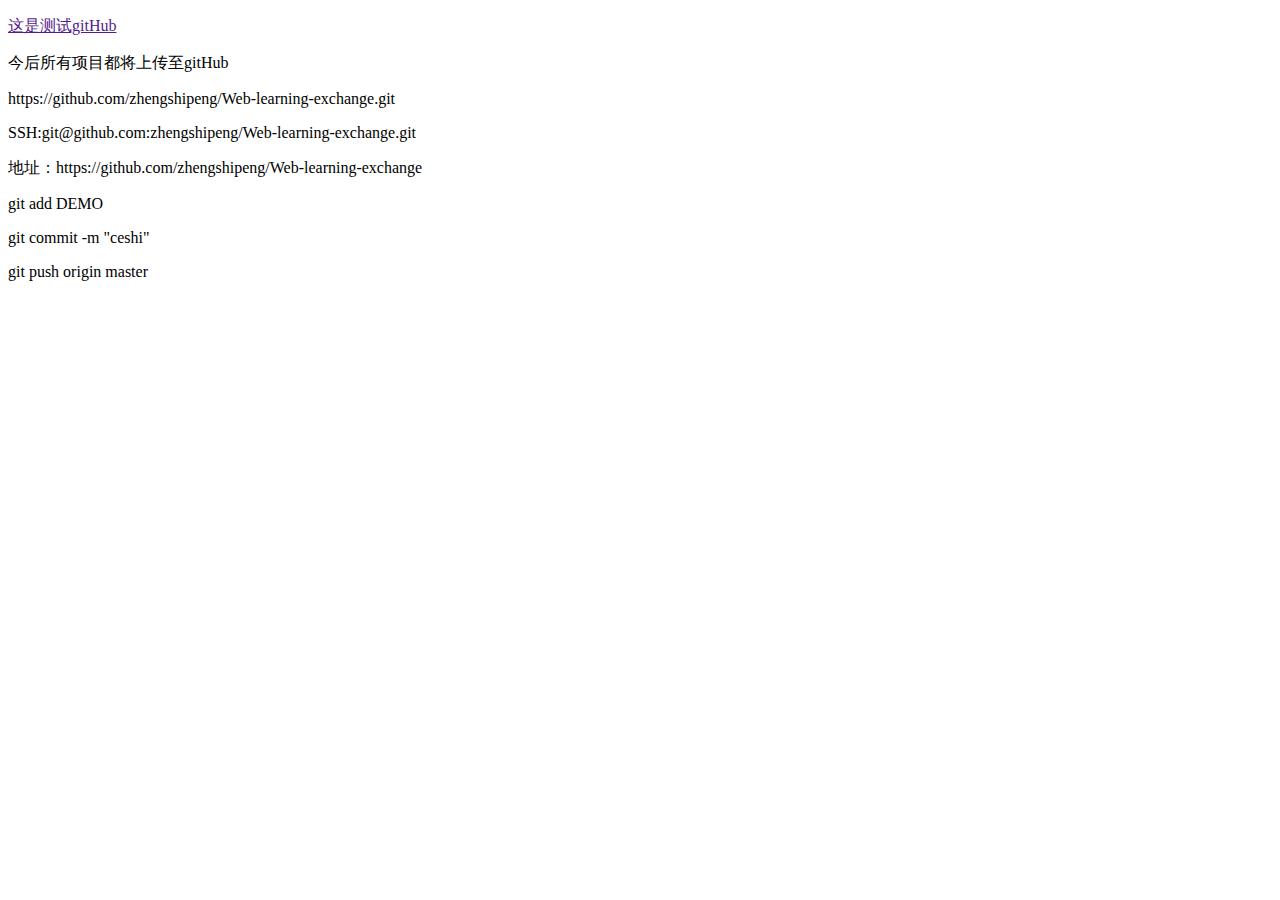
<file: HTML+CSS/index.html>
<!doctype html>
<html lang="en">
<head>
	<meta charset="UTF-8">
	<title>测试gitHub</title>
</head>
<body>
	<div>
		<p><a href="">这是测试gitHub</a></p>
		<p>今后所有项目都将上传至gitHub</p>
		<p>https://github.com/zhengshipeng/Web-learning-exchange.git</p>
		<p>SSH:git@github.com:zhengshipeng/Web-learning-exchange.git</p>
		<p>地址：https://github.com/zhengshipeng/Web-learning-exchange</p>
		<p>git add DEMO</p>
		<p>git commit -m "ceshi"</p>
		<p>git push origin master</p>
	</div>
</body>
</html>
</file>
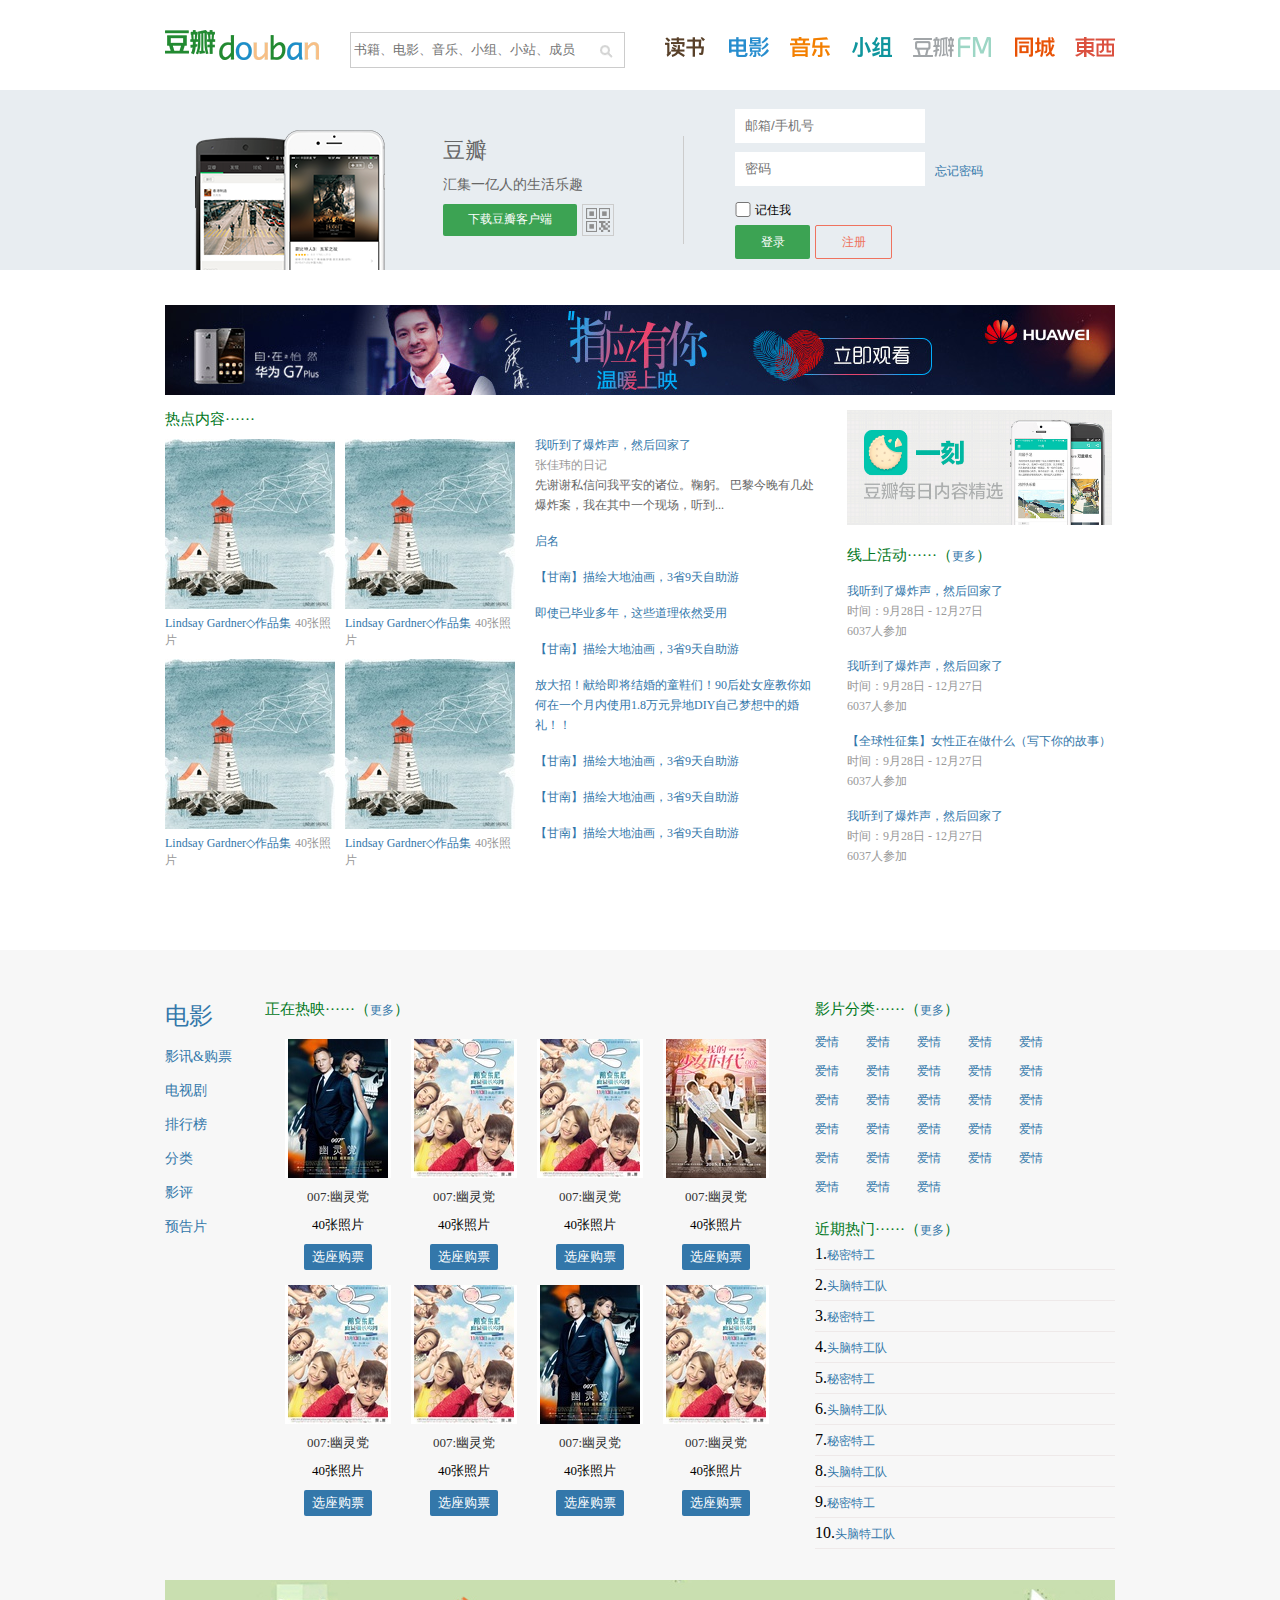
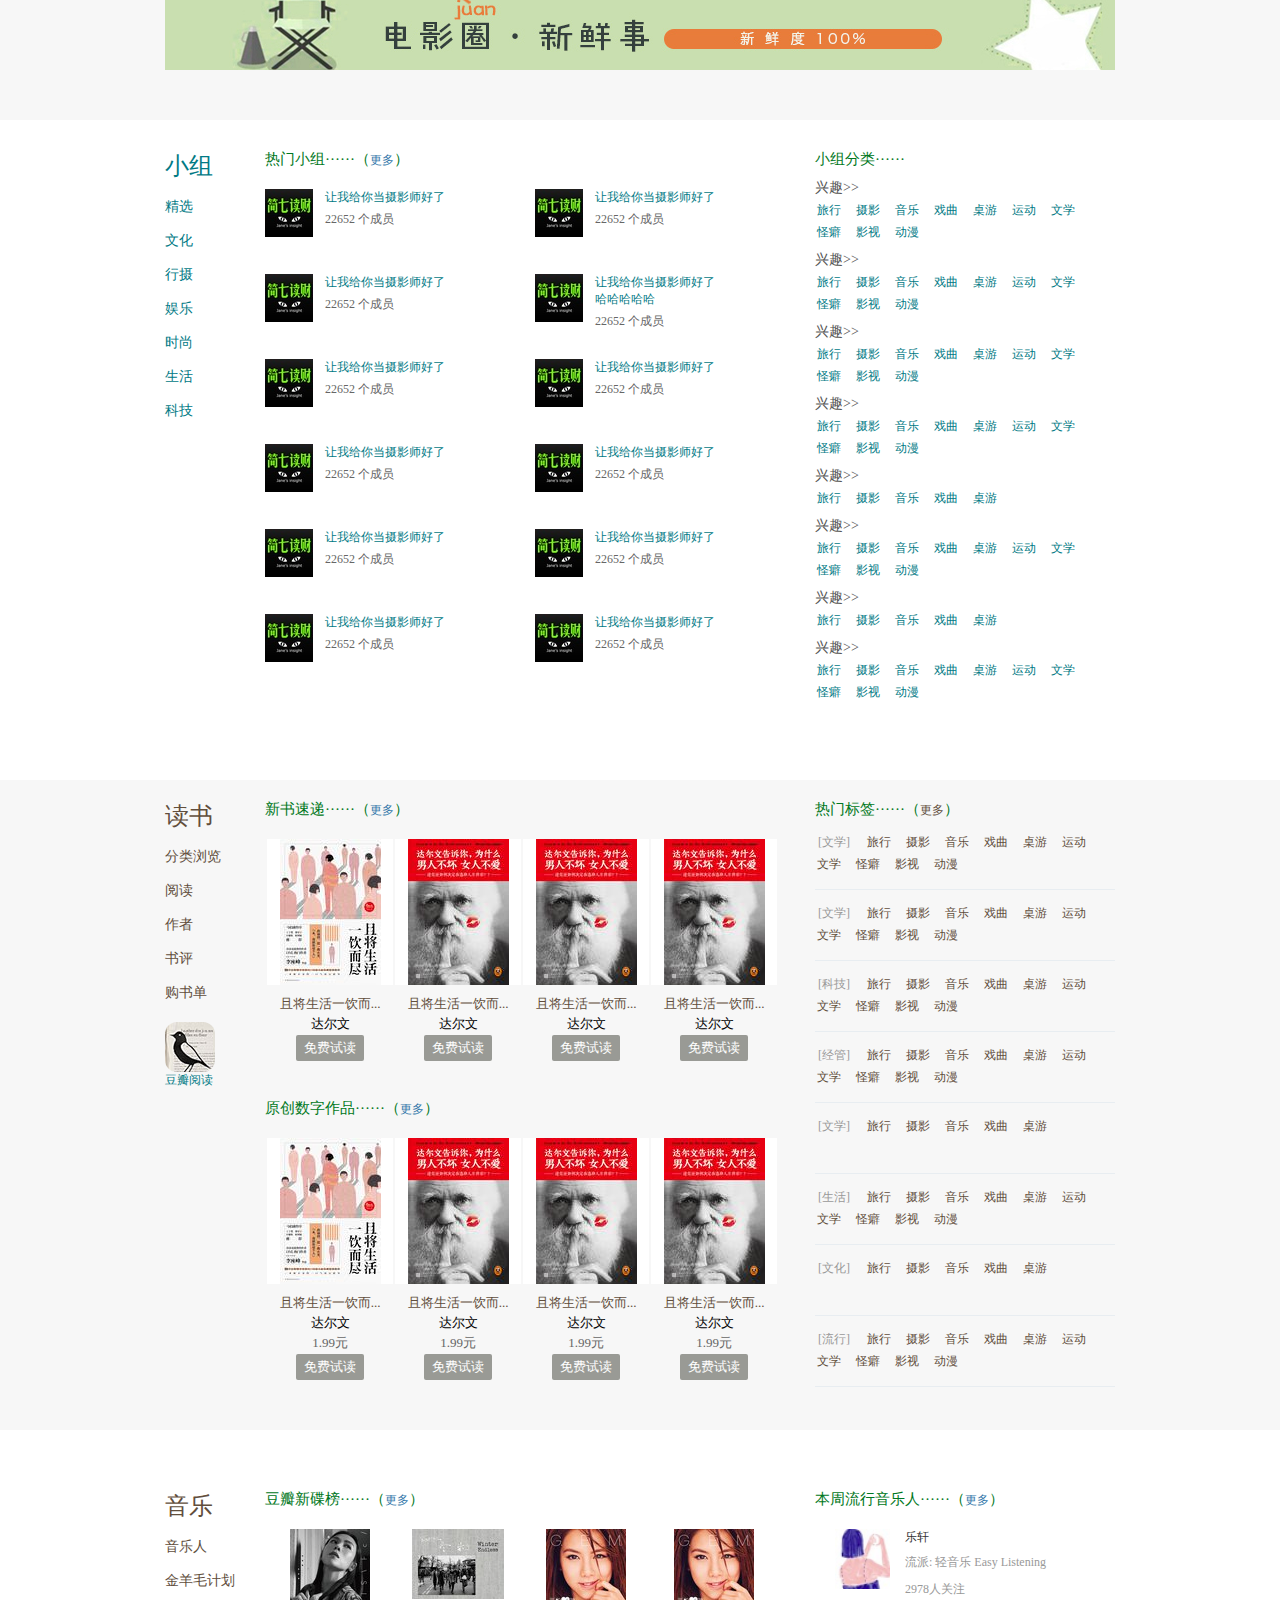
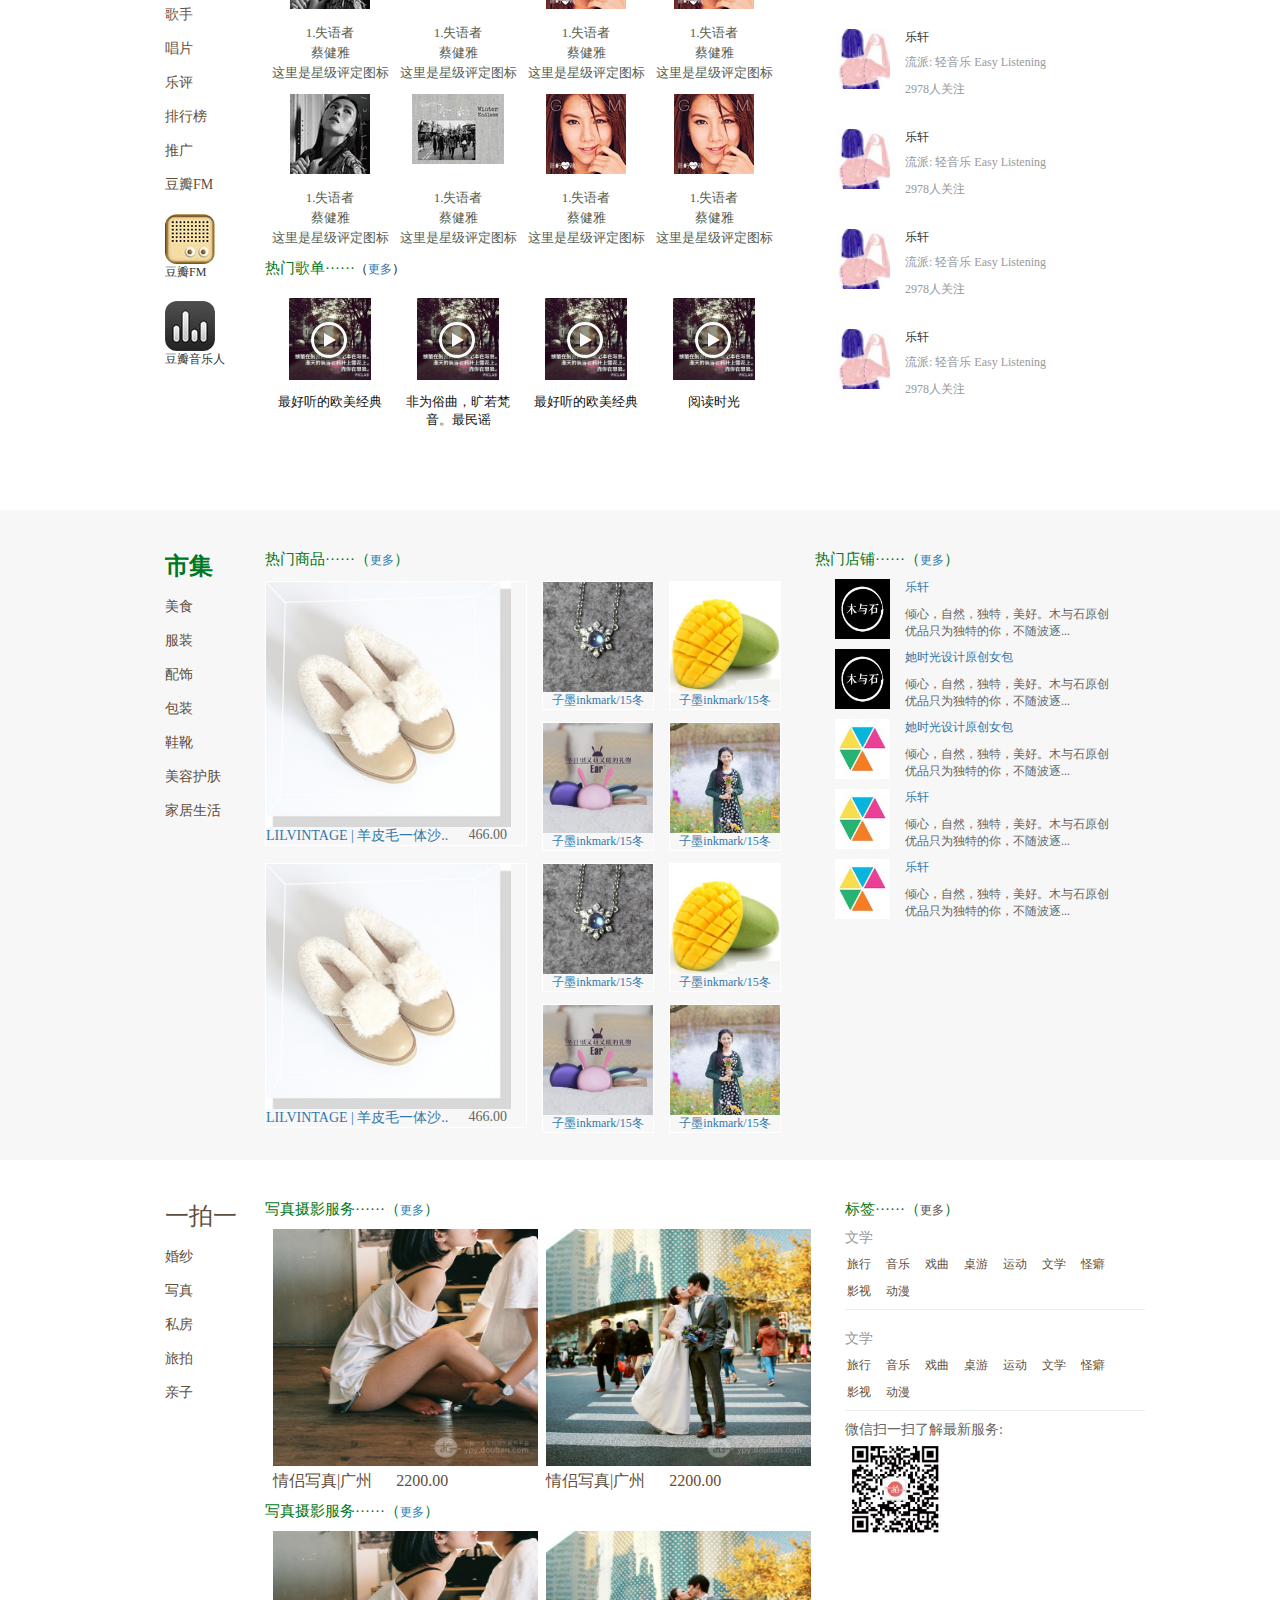
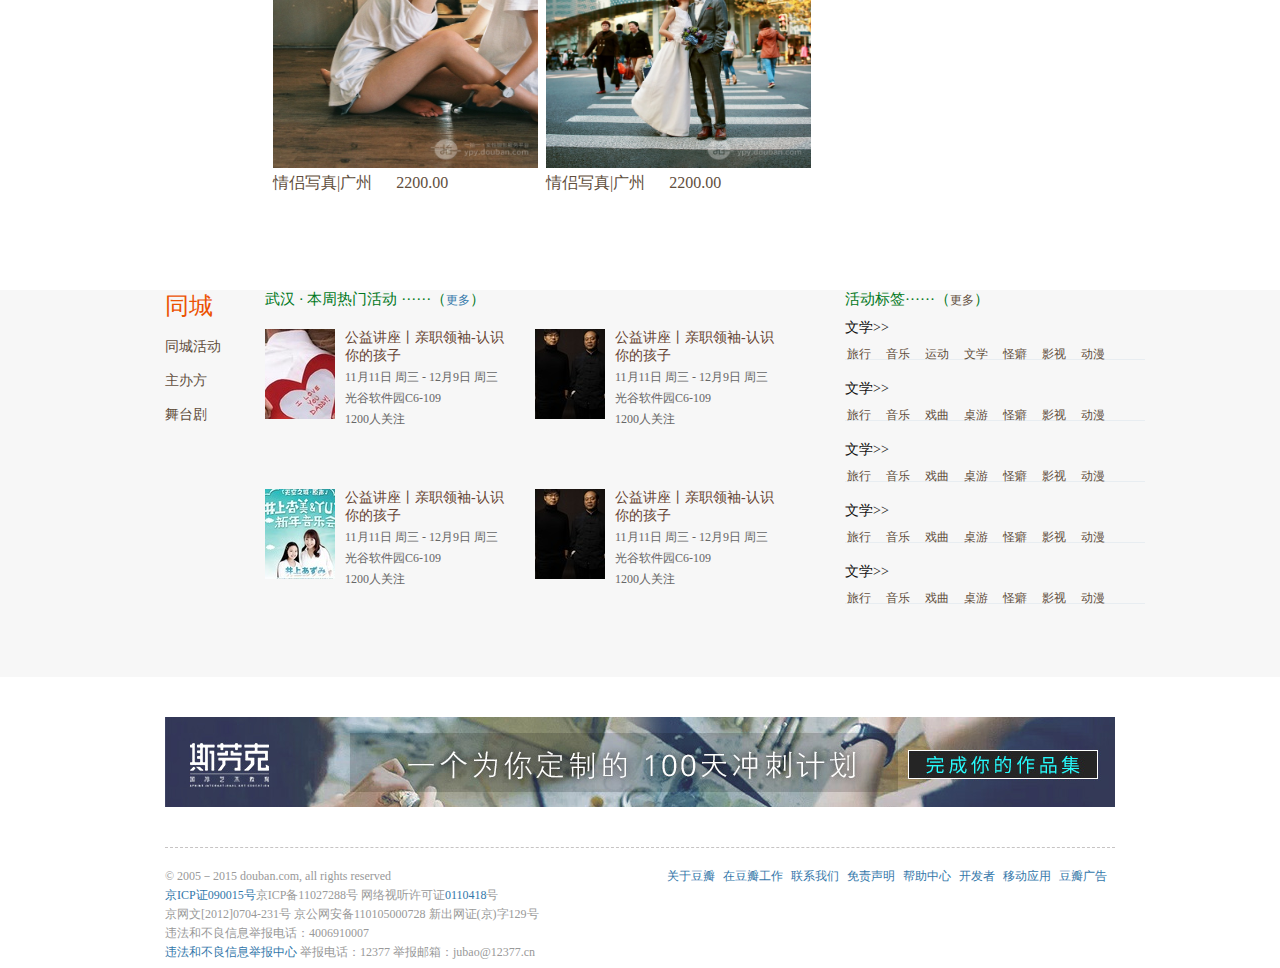
<file: HTML+CSS/douban/index.html>
<!DOCTYPE html PUBLIC "-//W3C//DTD XHTML 1.0 Transitional//EN" "http://www.w3.org/TR/xhtml1/DTD/xhtml1-transitional.dtd">
<html xmlns="http://www.w3.org/1999/xhtml" xml:lang="en">
<head>
	<meta http-equiv="Content-Type" content="text/html;charset=UTF-8">
	<title>仿豆瓣网首页</title>
	<link rel="stylesheet" href="./css.css" />
</head>
<body>
	<div class="hd_header">
		<a href="index.html" class="hd_logo"><img src="./images/logo_db.png" alt="仿豆瓣网页" /></a>
        <form action="">
            <input type="text" name="username" placeholder="书籍、电影、音乐、小组、小站、成员" class="hd_search" />
            <img src="./images/bn_srh_1.png" alt=""/>
        </form>
        <ul>
            <li><a href="index.html" class="hd_a"></a></li>
            <li><a href="index.html" class="hd_b"></a></li>
            <li><a href="index.html" class="hd_c"></a></li>
            <li><a href="index.html" class="hd_d"></a></li>
            <li><a href="index.html" class="hd_e"></a></li>
            <li><a href="index.html" class="hd_f"></a></li>
            <li class="hd_last"><a href="index.html" class="hd_g"></a></li>
        </ul>
	</div>

	<div class="hd_reg">
        <div class="wrp">
                <div class="app">
                    <p class="douban">豆瓣</p>
                    <p class="wenzi">汇集一亿人的生活乐趣</p>
                        <a href="index.html" class="khd">下载豆瓣客户端</a>
                        <a href="index.html" class="lianjie"><img src="./images/icon_qrcode.png" alt="" width="30px" height="30px"/></a>
                </div>

               <!-- <div class="logo">-->
                    <input class="logo_a" type="text" name="email" placeholder="邮箱/手机号"/>
                    <input class="logo_b" type="password" name="pass" placeholder="密码"/><p class="logo_c">忘记密码</p>
                    <input  type="checkbox" class="logo_d"/><p class="logo_e">记住我</p>
                    <a href="index.html" class="logo_f">登录</a>
                    <a href="index.html" class="logo_g">注册</a>
                <!--</div>-->
        </div>
	</div>

    <div class="hd_ad"><img src="./images/douban_src.jpg" alt=""/></div>
    <div class="hd_center_a">
        <div class="left">
            <ul>
                <h2 class="title">热点内容······</h2>
                <li>
                    <a href=""><img src="./images/p2284460684.jpg" alt=""/></a>
                    <a href="">Lindsay Gardner◇作品集</a>
                    <span>40张照片</span>

                </li>
                <li>
                    <a href=""><img src="./images/p2284460684.jpg" alt=""/></a>
                    <a href="">Lindsay Gardner◇作品集</a>
                    <span>40张照片</span>

                </li>
                <li>
                    <a href=""><img src="./images/p2284460684.jpg" alt=""/></a>
                    <a href="">Lindsay Gardner◇作品集</a>
                    <span>40张照片</span>

                </li>
                <li>
                    <a href=""><img src="./images/p2284460684.jpg" alt=""/></a>
                    <a href="">Lindsay Gardner◇作品集</a>
                    <span>40张照片</span>

                </li>
            </ul>
        </div>
        <div class="cen">
            <ul>
                <li>
                    <a href="">我听到了爆炸声，然后回家了</a>
                    <h2>张佳玮的日记</h2>
                    <span>先谢谢私信问我平安的诸位。鞠躬。 巴黎今晚有几处爆炸案，我在其中一个现场，听到...</span>
                </li>
                <li>
                    <a href="">启名</a>
                </li>
                <li>
                    <a href="">【甘南】描绘大地油画，3省9天自助游</a>
                </li>
                <li>
                    <a href="">即使已毕业多年，这些道理依然受用</a>
                </li>
                <li>
                    <a href="">【甘南】描绘大地油画，3省9天自助游</a>
                </li>
                <li>
                    <a href="">放大招！献给即将结婚的童鞋们！90后处女座教你如何在一个月内使用1.8万元异地DIY自己梦想中的婚礼！！</a>
                </li>
                <li>
                    <a href="">【甘南】描绘大地油画，3省9天自助游</a>
                </li>
                <li>
                    <a href="">【甘南】描绘大地油画，3省9天自助游</a>
                </li>
                <li>
                    <a href="">【甘南】描绘大地油画，3省9天自助游</a>
                </li>

            </ul>
        </div>
        <div class="right">
            <ul>
                <li><a href=""><img src="./images/file-1431585796.jpg" alt="" width="265px" height="115px"/></a></li>
                <li><h2 class="title">线上活动······<span>（<a href="">更多</a>）</span></h2></li>
                <li>
                    <a href="">我听到了爆炸声，然后回家了</a>
                    <p>时间：9月28日 - 12月27日 </p>
                    <p>6037人参加</p>
                </li>
                <li>
                    <a href="">我听到了爆炸声，然后回家了</a>
                    <p>时间：9月28日 - 12月27日 </p>
                    <p>6037人参加</p>
                </li>
                <li>
                    <a href="">【全球性征集】女性正在做什么（写下你的故事）</a>
                    <p>时间：9月28日 - 12月27日 </p>
                    <p>6037人参加</p>
                </li>
                <li>
                    <a href="">我听到了爆炸声，然后回家了</a>
                    <p>时间：9月28日 - 12月27日 </p>
                    <p>6037人参加</p>
                </li>
            </ul>
        </div>
    </div>

    <div class="hd_center_b">
        <div class="hd_center_bb">
        <div class="left">
            <ul >
                <h2><a href="">电影</a></h2>
                <li><a href="">影讯&购票</a></li>
                <li><a href="">电视剧</a></li>
                <li><a href="">排行榜</a></li>
                <li><a href="">分类</a></li>
                <li><a href="">影评</a></li>
                <li><a href="">预告片</a></li>
            </ul>
        </div>
        <div class="cen">
            <ul>
                <h2 class="title">正在热映······<span>（<a href="">更多</a>）</span></h2>
                <li>
                    <a href="" class="img"><img src="./images/dianying_a.jpg" alt=""/></a>
                    <a href="" class="pianming">007:幽灵党</a>
                    <span>40张照片</span>
                    <a href="" class="anniu">选座购票</a>
                </li>
                <li>
                    <a href="" class="img"><img src="./images/dianying_c.jpg" alt=""/></a>
                    <a href="" class="pianming">007:幽灵党</a>
                    <span>40张照片</span>
                    <a href="" class="anniu">选座购票</a>
                </li>
                <li>
                    <a href="" class="img"><img src="./images/dianying_c.jpg" alt=""/></a>
                    <a href="" class="pianming">007:幽灵党</a>
                    <span>40张照片</span>
                    <a href="" class="anniu">选座购票</a>
                </li>
                <li>
                    <a href="" class="img"><img src="./images/dianying_b.jpg" alt=""/></a>
                    <a href="" class="pianming">007:幽灵党</a>
                    <span>40张照片</span>
                    <a href="" class="anniu">选座购票</a>
                </li>
                <li>
                    <a href="" class="img"><img src="./images/dianying_c.jpg" alt=""/></a>
                    <a href="" class="pianming">007:幽灵党</a>
                    <span>40张照片</span>
                    <a href="" class="anniu">选座购票</a>
                </li>
                <li>
                    <a href="" class="img"><img src="./images/dianying_c.jpg" alt=""/></a>
                    <a href="" class="pianming">007:幽灵党</a>
                    <span>40张照片</span>
                    <a href="" class="anniu">选座购票</a>
                </li>
                <li>
                    <a href="" class="img"><img src="./images/dianying_a.jpg" alt=""/></a>
                    <a href="" class="pianming">007:幽灵党</a>
                    <span>40张照片</span>
                    <a href="" class="anniu">选座购票</a>
                </li>
                <li>
                    <a href="" class="img"><img src="./images/dianying_c.jpg" alt=""/></a>
                    <a href="" class="pianming">007:幽灵党</a>
                    <span>40张照片</span>
                    <a href="" class="anniu">选座购票</a>
                </li>


            </ul>
        </div>
        <div class="right">
            <ul class="fenlei">
                <li><h2 class="title">影片分类······<span>（<a href="">更多</a>）</span></h2></li>
                <li class="biaoqian"><a href="">爱情</a><a href="">爱情</a><a href="">爱情</a><a href="">爱情</a><a href="">爱情</a><a href="">爱情</a><a href="">爱情</a><a href="">爱情</a><a href="">爱情</a><a href="">爱情</a><a href="">爱情</a><a href="">爱情</a><a href="">爱情</a><a href="">爱情</a><a href="">爱情</a><a href="">爱情</a><a href="">爱情</a><a href="">爱情</a><a href="">爱情</a><a href="">爱情</a><a href="">爱情</a><a href="">爱情</a><a href="">爱情</a><a href="">爱情</a><a href="">爱情</a><a href="">爱情</a><a href="">爱情</a><a href="">爱情</a></li>
            </ul>

            <ul class="remen">
                <h2 class="title">近期热门······<span>（<a href="">更多</a>）</span></h2>
                <li>
                    <span>1.</span><a href="">秘密特工</a>
                </li>
                <li>
                    <span>2.</span><a href="">头脑特工队</a>
                </li>
                <li>
                    <span>3.</span><a href="">秘密特工</a>
                </li>
                <li>
                    <span>4.</span><a href="">头脑特工队</a>
                </li>
                <li>
                    <span>5.</span><a href="">秘密特工</a>
                </li>
                <li>
                    <span>6.</span><a href="">头脑特工队</a>
                </li>
                <li>
                    <span>7.</span><a href="">秘密特工</a>
                </li>
                <li>
                    <span>8.</span><a href="">头脑特工队</a>
                </li>
                <li>
                    <span>9.</span><a href="">秘密特工</a>
                </li>
                <li>
                    <span>10.</span><a href="">头脑特工队</a>
                </li>
            </ul>
        </div>
        <div class="guanggao"><img src="./images/guanggao.jpg" alt=""/></div>
    </div>
</div>

    <div class="hd_ hd_center_c">
        <div class="left">
            <ul >
                <h2><a href="">小组</a></h2>
                <li><a href="">精选</a></li>
                <li><a href="">文化</a></li>
                <li><a href="">行摄</a></li>
                <li><a href="">娱乐</a></li>
                <li><a href="">时尚</a></li>
                <li><a href="">生活</a></li>
                <li><a href="">科技</a></li>
            </ul>
        </div>
        <div class="cen">
            <ul>
                <h2 class="title">热门小组······<span>（<a href="">更多</a>）</span></h2>
                <li>
                    <a href="" class="img"><img src="./images/xiaotu.jpg" alt="a"/></a>
                    <a href="" class="biaoqian">让我给你当摄影师好了</a>
                    <span>22652 个成员</span>
                </li>
                <li>
                    <a href="" class="img"><img src="./images/xiaotu.jpg" alt="a"/></a>
                    <a href="" class="biaoqian">让我给你当摄影师好了</a>
                    <span>22652 个成员</span>
                </li>
                <li>
                    <a href="" class="img"><img src="./images/xiaotu.jpg" alt="a"/></a>
                    <a href="" class="biaoqian">让我给你当摄影师好了</a>
                    <span>22652 个成员</span>
                </li>
                <li>
                    <a href="" class="img"><img src="./images/xiaotu.jpg" alt="a"/></a>
                    <a href="" class="biaoqian">让我给你当摄影师好了哈哈哈哈哈</a>
                    <span>22652 个成员</span>
                </li>
                <li>
                    <a href="" class="img"><img src="./images/xiaotu.jpg" alt="a"/></a>
                    <a href="" class="biaoqian">让我给你当摄影师好了</a>
                    <span>22652 个成员</span>
                </li>
                <li>
                    <a href="" class="img"><img src="./images/xiaotu.jpg" alt="a"/></a>
                    <a href="" class="biaoqian">让我给你当摄影师好了</a>
                    <span>22652 个成员</span>
                </li>
                <li>
                    <a href="" class="img"><img src="./images/xiaotu.jpg" alt="a"/></a>
                    <a href="" class="biaoqian">让我给你当摄影师好了</a>
                    <span>22652 个成员</span>
                </li>
                <li>
                    <a href="" class="img"><img src="./images/xiaotu.jpg" alt="a"/></a>
                    <a href="" class="biaoqian">让我给你当摄影师好了</a>
                    <span>22652 个成员</span>
                </li>
                <li>
                    <a href="" class="img"><img src="./images/xiaotu.jpg" alt="a"/></a>
                    <a href="" class="biaoqian">让我给你当摄影师好了</a>
                    <span>22652 个成员</span>
                </li>
                <li>
                    <a href="" class="img"><img src="./images/xiaotu.jpg" alt="a"/></a>
                    <a href="" class="biaoqian">让我给你当摄影师好了</a>
                    <span>22652 个成员</span>
                </li>
                <li>
                    <a href="" class="img"><img src="./images/xiaotu.jpg" alt="a"/></a>
                    <a href="" class="biaoqian">让我给你当摄影师好了</a>
                    <span>22652 个成员</span>
                </li>
                <li>
                    <a href="" class="img"><img src="./images/xiaotu.jpg" alt="a"/></a>
                    <a href="" class="biaoqian">让我给你当摄影师好了</a>
                    <span>22652 个成员</span>
                </li>
            </ul>
        </div>
        <div class="right">
            <ul>
                <h2 class="title">小组分类······</h2>
                <li>
                     <p>兴趣>></p>
                    <a href="">旅行</a><a href="">摄影</a><a href="">音乐</a><a href="">戏曲</a><a href="">桌游</a><a
                        href="">运动</a><a href="">文学</a><a href="">怪癖</a><a href="">影视</a><a href="">动漫</a>
                </li>
                <li>
                    <p>兴趣>></p>
                    <a href="">旅行</a><a href="">摄影</a><a href="">音乐</a><a href="">戏曲</a><a href="">桌游</a><a
                        href="">运动</a><a href="">文学</a><a href="">怪癖</a><a href="">影视</a><a href="">动漫</a>
                </li>
                <li>
                    <p>兴趣>></p>
                    <a href="">旅行</a><a href="">摄影</a><a href="">音乐</a><a href="">戏曲</a><a href="">桌游</a><a
                        href="">运动</a><a href="">文学</a><a href="">怪癖</a><a href="">影视</a><a href="">动漫</a>
                </li>
                <li>
                    <p>兴趣>></p>
                    <a href="">旅行</a><a href="">摄影</a><a href="">音乐</a><a href="">戏曲</a><a href="">桌游</a><a
                        href="">运动</a><a href="">文学</a><a href="">怪癖</a><a href="">影视</a><a href="">动漫</a>
                </li>
                <li>
                    <p>兴趣>></p>
                    <a href="">旅行</a><a href="">摄影</a><a href="">音乐</a><a href="">戏曲</a><a href="">桌游</a>
                </li>
                <li>
                    <p>兴趣>></p>
                    <a href="">旅行</a><a href="">摄影</a><a href="">音乐</a><a href="">戏曲</a><a href="">桌游</a><a
                        href="">运动</a><a href="">文学</a><a href="">怪癖</a><a href="">影视</a><a href="">动漫</a>
                </li>
                <li>
                    <p>兴趣>></p>
                    <a href="">旅行</a><a href="">摄影</a><a href="">音乐</a><a href="">戏曲</a><a href="">桌游</a>

                </li>
                <li>
                    <p>兴趣>></p>
                    <a href="">旅行</a><a href="">摄影</a><a href="">音乐</a><a href="">戏曲</a><a href="">桌游</a><a
                        href="">运动</a><a href="">文学</a><a href="">怪癖</a><a href="">影视</a><a href="">动漫</a>
                </li>


            </ul>
        </div>
    </div>


    <div class="hd_center_d">
        <div class="hd_center_dd">
            <div class="left">
                <ul >
                    <h2><a href="">读书</a></h2>
                    <li class="dushu"><a href="">分类浏览</a></li>
                    <li class="dushu"><a href="">阅读</a></li>
                    <li class="dushu"><a href="">作者</a></li>
                    <li class="dushu"><a href="">书评</a></li>
                    <li class="dushu"><a href="">购书单</a></li>
                    <li ><a href="" class="ico"></a><a href="">豆瓣阅读</a></li>

                </ul>
            </div>
            <div class="cen">
                <ul>
                    <h2 class="title">新书速递······<span>（<a href="">更多</a>）</span></h2>
                    <li>
                        <a href="" class="img"><img src="./images/xinshu_a.jpg" alt=""/></a>
                        <a href="" class="pianming">且将生活一饮而...</a>
                        <span>达尔文</span>
                        <a href="" class="anniu">免费试读</a>
                    </li>
                    <li>
                        <a href="" class="img"><img src="./images/xinshu_b.jpg" alt=""/></a>
                        <a href="" class="pianming">且将生活一饮而...</a>
                        <span>达尔文</span>
                        <a href="" class="anniu">免费试读</a>
                    </li>
                    <li>
                        <a href="" class="img"><img src="./images/xinshu_b.jpg" alt=""/></a>
                        <a href="" class="pianming">且将生活一饮而...</a>
                        <span>达尔文</span>
                        <a href="" class="anniu">免费试读</a>
                    </li>
                    <li>
                        <a href="" class="img"><img src="./images/xinshu_b.jpg" alt=""/></a>
                        <a href="" class="pianming">且将生活一饮而...</a>
                        <span>达尔文</span>
                        <a href="" class="anniu">免费试读</a>
                    </li>
                  </ul>
                <ul>
                    <h2 class="title">原创数字作品······<span>（<a href="">更多</a>）</span></h2>

                    <li>
                        <a href="" class="img"><img src="./images/xinshu_a.jpg" alt=""/></a>
                        <a href="" class="pianming">且将生活一饮而...</a>
                        <span>达尔文</span>
                        <p>1.99元</p>
                        <a href="" class="anniu">免费试读</a>
                    </li>
                    <li>
                        <a href="" class="img"><img src="./images/xinshu_b.jpg" alt=""/></a>
                        <a href="" class="pianming">且将生活一饮而...</a>
                        <span>达尔文</span>
                        <p>1.99元</p>
                        <a href="" class="anniu">免费试读</a>
                    </li>
                    <li>
                        <a href="" class="img"><img src="./images/xinshu_b.jpg" alt=""/></a>
                        <a href="" class="pianming">且将生活一饮而...</a>
                        <span>达尔文</span>
                        <p>1.99元</p>
                        <a href="" class="anniu">免费试读</a>
                    </li>
                    <li>
                        <a href="" class="img"><img src="./images/xinshu_b.jpg" alt=""/></a>
                        <a href="" class="pianming">且将生活一饮而...</a>
                        <span>达尔文</span>
                        <p>1.99元</p>
                        <a href="" class="anniu">免费试读</a>
                    </li>


                </ul>
            </div>
            <div class="right">
                <ul>
                    <h2 class="title">热门标签······<span>（<a href="">更多</a>）</span></h2>
                    <li>

                        <span>[文学]</span><a href="">旅行</a><a href="">摄影</a><a href="">音乐</a><a href="">戏曲</a><a href="">桌游</a><a
                            href="">运动</a><a href="">文学</a><a href="">怪癖</a><a href="">影视</a><a href="">动漫</a>
                    </li>
                    <li>

                        <span>[文学]</span> <a href="">旅行</a><a href="">摄影</a><a href="">音乐</a><a href="">戏曲</a><a href="">桌游</a><a
                            href="">运动</a><a href="">文学</a><a href="">怪癖</a><a href="">影视</a><a href="">动漫</a>
                    </li>
                    <li>

                        <span>[科技]</span> <a href="">旅行</a><a href="">摄影</a><a href="">音乐</a><a href="">戏曲</a><a href="">桌游</a><a
                            href="">运动</a><a href="">文学</a><a href="">怪癖</a><a href="">影视</a><a href="">动漫</a>
                    </li>
                    <li>

                        <span>[经管]</span> <a href="">旅行</a><a href="">摄影</a><a href="">音乐</a><a href="">戏曲</a><a href="">桌游</a><a
                            href="">运动</a><a href="">文学</a><a href="">怪癖</a><a href="">影视</a><a href="">动漫</a>
                    </li>
                    <li>

                        <span>[文学]</span><a href="">旅行</a><a href="">摄影</a><a href="">音乐</a><a href="">戏曲</a><a href="">桌游</a>
                    </li>
                    <li>

                        <span>[生活]</span> <a href="">旅行</a><a href="">摄影</a><a href="">音乐</a><a href="">戏曲</a><a href="">桌游</a><a
                            href="">运动</a><a href="">文学</a><a href="">怪癖</a><a href="">影视</a><a href="">动漫</a>
                    </li>
                    <li>

                        <span>[文化]</span><a href="">旅行</a><a href="">摄影</a><a href="">音乐</a><a href="">戏曲</a><a href="">桌游</a>

                    </li>
                    <li>

                        <span>[流行]</span><a href="">旅行</a><a href="">摄影</a><a href="">音乐</a><a href="">戏曲</a><a href="">桌游</a><a
                            href="">运动</a><a href="">文学</a><a href="">怪癖</a><a href="">影视</a><a href="">动漫</a>
                    </li>


                </ul>
            </div>
    </div>
    </div>

    <div class="hd_center_e">
        <div class="left">
            <ul >
                <h2><a href="">音乐</a></h2>
                <li class="dushu"><a href="">音乐人</a></li>
                <li class="dushu"><a href="">金羊毛计划</a></li>
                <li class="dushu"><a href="">歌手</a></li>
                <li class="dushu"><a href="">唱片</a></li>
                <li class="dushu"><a href="">乐评</a></li>
                <li class="dushu"><a href="">排行榜</a></li>
                <li class="dushu"><a href="">推广</a></li>
                <li class="dushu"><a href="">豆瓣FM</a></li>
                <li class="tubiao"><a href="" class="ico"></a><a href="">豆瓣FM</a></li>
                <li class="tubiao"><a href="" class="ico_a"></a><a href="">豆瓣音乐人</a></li>
            </ul>
        </div>
        <div class="cen">
            <ul>
                <h2 class="title">豆瓣新碟榜······<span>（<a href="">更多</a>）</span></h2>
                <li>
                    <a href="" class="img"><img src="./images/yinyue_a.jpg" alt=""/></a>
                    <a href="" class="pianming">1.失语者</a>
                    <a href="" class="anniu">蔡健雅</a>
                    <span>这里是星级评定图标</span>
                </li>
                <li>
                    <a href="" class="img"><img src="./images/yinyue_b.jpg" alt=""/></a>
                    <a href="" class="pianming">1.失语者</a>
                    <a href="" class="anniu">蔡健雅</a>
                    <span>这里是星级评定图标</span>
                </li>
                <li>
                    <a href="" class="img"><img src="./images/yinyue_c.jpg" alt=""/></a>
                    <a href="" class="pianming">1.失语者</a>
                    <a href="" class="anniu">蔡健雅</a>
                    <span>这里是星级评定图标</span>
                </li>
                <li>
                    <a href="" class="img"><img src="./images/yinyue_c.jpg" alt=""/></a>
                    <a href="" class="pianming">1.失语者</a>
                    <a href="" class="anniu">蔡健雅</a>
                    <span>这里是星级评定图标</span>
                </li>
                <li>
                    <a href="" class="img"><img src="./images/yinyue_a.jpg" alt=""/></a>
                    <a href="" class="pianming">1.失语者</a>
                    <a href="" class="anniu">蔡健雅</a>
                    <span>这里是星级评定图标</span>
                </li>
                <li>
                    <a href="" class="img"><img src="./images/yinyue_b.jpg" alt=""/></a>
                    <a href="" class="pianming">1.失语者</a>
                    <a href="" class="anniu">蔡健雅</a>
                    <span>这里是星级评定图标</span>
                </li>
                <li>
                    <a href="" class="img"><img src="./images/yinyue_c.jpg" alt=""/></a>
                    <a href="" class="pianming">1.失语者</a>
                    <a href="" class="anniu">蔡健雅</a>
                    <span>这里是星级评定图标</span>
                </li>
                <li>
                    <a href="" class="img"><img src="./images/yinyue_c.jpg" alt=""/></a>
                    <a href="" class="pianming">1.失语者</a>
                    <a href="" class="anniu">蔡健雅</a>
                    <span>这里是星级评定图标</span>
                </li>
            </ul>
            <ul class="gedan">
                <h2 class="title">热门歌单······<span>（<a href="">更多</a>）</span></h2>

                <li>
                    <a href="" class="img"><img src="./images/gedan_a.jpg" alt=""/></a>
                    <a href=""><i></i></a>
                    <span>最好听的欧美经典</span>
                </li>
                <li>
                    <a href="" class="img"><img src="./images/gedan_a.jpg" alt=""/></a>
                    <a href=""><i></i></a>
                    <span>非为俗曲，旷若梵音。最民谣</span>
                </li>
                <li>
                    <a href="" class="img"><img src="./images/gedan_a.jpg" alt=""/></a>
                    <a href=""><i></i></a>
                    <span>最好听的欧美经典</span>
                </li>
                <li>
                    <a href="" class="img"><img src="./images/gedan_a.jpg" alt=""/></a>
                    <a href=""><i></i></a>
                    <span>阅读时光</span>
                </li>


            </ul>
        </div>
        <div class="right">
            <ul>
                <h2 class="title">本周流行音乐人······<span>（<a href="">更多</a>）</span></h2>
                <li>
                    <a href="" class="img"><img src="images/liuxing.jpg" alt=""/></a>
                    <a href="" class="mz">乐轩</a>
                    <span>流派: 轻音乐 Easy Listening</span>
                    <span>2978人关注</span>
                 
                </li>
                <li>
                    <a href="" class="img"><img src="images/liuxing.jpg" alt=""/></a>
                    <a href="" class="mz">乐轩</a>
                    <span>流派: 轻音乐 Easy Listening</span>
                    <span>2978人关注</span>

                </li>
                <li>
                    <a href="" class="img"><img src="images/liuxing.jpg" alt=""/></a>
                    <a href="" class="mz">乐轩</a>
                    <span>流派: 轻音乐 Easy Listening</span>
                    <span>2978人关注</span>

                </li>
                <li>
                    <a href="" class="img"><img src="images/liuxing.jpg" alt=""/></a>
                    <a href="" class="mz">乐轩</a>
                    <span>流派: 轻音乐 Easy Listening</span>
                    <span>2978人关注</span>

                </li>
                <li>
                    <a href="" class="img"><img src="images/liuxing.jpg" alt=""/></a>
                    <a href="" class="mz">乐轩</a>
                    <span>流派: 轻音乐 Easy Listening</span>
                    <span>2978人关注</span>

                </li>

            </ul>
        </div>
    </div>

    <div class="hd_center_f">
        <div class="hd_center_ff">
            <div class="left">
                <ul >
                    <h2><a href="">市集</a></h2>
                    <li class="dushu"><a href="">美食</a></li>
                    <li class="dushu"><a href="">服装</a></li>
                    <li class="dushu"><a href="">配饰</a></li>
                    <li class="dushu"><a href="">包装</a></li>
                    <li class="dushu"><a href="">鞋靴</a></li>
                    <li class="dushu"><a href="">美容护肤</a></li>
                    <li class="dushu"><a href="">家居生活</a></li>
                </ul>
            </div>
            <div class="cen">
                <ul>
                    <h2 class="title">热门商品······<span>（<a href="">更多</a>）</span></h2>
                    <li class="img">
                        <a href="" ><img src="./images/shiji_a.jpg" alt="" width="245px" height="245px"/ ></a>
                        <a href="">LILVINTAGE | 羊皮毛一体沙..</a>
                        <span>466.00</span>

                    </li>
                    <li class="img_a">
                        <a href="" ><img src="./images/shiji_ab.jpg" alt="" width="110px" height="110px"/></a>
                        <a href="">子墨inkmark/15冬</a>
                    </li>
                    <li class="img_a">
                        <a href=""><img src="./images/shiji_ac.jpg" alt="" width="110px" height="110px"/></a>
                        <a href="">子墨inkmark/15冬</a>
                    </li>
                    <li class="img_a">
                        <a href=""><img src="./images/shiji_ad.jpg" alt="" width="110px" height="110px"/></a>
                        <a href="">子墨inkmark/15冬</a>
                    </li>
                    <li class="img_a">
                        <a href=""><img src="./images/shiji_aa.jpg" alt="" width="110px" height="110px"/></a>
                        <a href="">子墨inkmark/15冬</a>
                    </li>
                </ul>
                <ul>

                    <li class="img">
                        <a href="" ><img src="./images/shiji_a.jpg" alt="" width="245px" height="245px"/ ></a>
                        <a href="">LILVINTAGE | 羊皮毛一体沙..</a>
                        <span>466.00</span>

                    </li>
                    <li class="img_a">
                        <a href="" ><img src="./images/shiji_ab.jpg" alt="" width="110px" height="110px"/></a>
                        <a href="">子墨inkmark/15冬</a>
                    </li>
                    <li class="img_a">
                        <a href=""><img src="./images/shiji_ac.jpg" alt="" width="110px" height="110px"/></a>
                        <a href="">子墨inkmark/15冬</a>
                    </li>
                    <li class="img_a">
                        <a href=""><img src="./images/shiji_ad.jpg" alt="" width="110px" height="110px"/></a>
                        <a href="">子墨inkmark/15冬</a>
                    </li>
                    <li class="img_a">
                        <a href=""><img src="./images/shiji_aa.jpg" alt="" width="110px" height="110px"/></a>
                        <a href="">子墨inkmark/15冬</a>
                    </li>
                </ul>
            </div>
            <div class="right">
                <ul>
                    <h2 class="title">热门店铺······<span>（<a href="">更多</a>）</span></h2>
                    <li>
                        <a href="" class="img"><img src="images/dianpu_a.jpg" alt=""/></a>
                        <a href="" class="mz">乐轩</a>
                        <span>倾心，自然，独特，美好。木与石原创优品只为独特的你，不随波逐...</span>

                    </li>
                    <li>
                        <a href="" class="img"><img src="images/dianpu_a.jpg" alt=""/></a>
                        <a href="" class="mz">她时光设计原创女包</a>
                        <span>倾心，自然，独特，美好。木与石原创优品只为独特的你，不随波逐...</span>

                    </li>
                    <li>
                        <a href="" class="img"><img src="images/dianpu_b.jpg" alt=""/></a>
                        <a href="" class="mz">她时光设计原创女包</a>
                        <span>倾心，自然，独特，美好。木与石原创优品只为独特的你，不随波逐...</span>

                    </li>
                    <li>
                        <a href="" class="img"><img src="images/dianpu_b.jpg" alt=""/></a>
                        <a href="" class="mz">乐轩</a>
                        <span>倾心，自然，独特，美好。木与石原创优品只为独特的你，不随波逐...</span>

                    </li>
                    <li>
                        <a href="" class="img"><img src="images/dianpu_b.jpg" alt=""/></a>
                        <a href="" class="mz">乐轩</a>
                        <span>倾心，自然，独特，美好。木与石原创优品只为独特的你，不随波逐...</span>

                    </li>
                </ul>
            </div>
    </div>
    </div>



    <div class="hd_center_g">
        <div class="left">
            <ul >
                <h2><a href="">一拍一</a></h2>
                <li class="dushu"><a href="">婚纱</a></li>
                <li class="dushu"><a href="">写真</a></li>
                <li class="dushu"><a href="">私房</a></li>
                <li class="dushu"><a href="">旅拍</a></li>
                <li class="dushu"><a href="">亲子</a></li>

            </ul>
        </div>
        <div class="cen">
            <ul>
                <h2 class="title">写真摄影服务······<span>（<a href="">更多</a>）</span></h2>
                <li>
                    <a href="" class="img"><img src="./images/xiezen.jpg" alt=""/></a>
                    <span>情侣写真|广州&nbsp&nbsp&nbsp&nbsp&nbsp&nbsp2200.00</span>

                </li>
                <li>
                    <a href="" class="img"><img src="./images/sheying.jpg" alt=""/></a>
                    <span>情侣写真|广州&nbsp&nbsp&nbsp&nbsp&nbsp&nbsp2200.00</span>
                </li>

            </ul>
            <ul>
                <h2 class="title">写真摄影服务······<span>（<a href="">更多</a>）</span></h2>
                <li>
                    <a href="" class="img"><img src="./images/xiezen.jpg" alt=""/></a>
                    <span>情侣写真|广州&nbsp&nbsp&nbsp&nbsp&nbsp&nbsp2200.00</span>

                </li>
                <li>
                    <a href="" class="img"><img src="./images/sheying.jpg" alt=""/></a>
                    <span>情侣写真|广州&nbsp&nbsp&nbsp&nbsp&nbsp&nbsp2200.00</span>
                </li>


            </ul>
        </div>
        <div class="right">
            <ul>
                <h2 class="title">标签······<span>（<a href="">更多</a>）</span></h2>
                <li>

                    <p>文学</p>
                    <a href="">旅行</a><a href="">音乐</a><a href="">戏曲</a><a href="">桌游</a><a
                        href="">运动</a><a href="">文学</a><a href="">怪癖</a><a href="">影视</a><a href="">动漫</a>
                </li>
                <li>

                    <p>文学</p>
                    <a href="">旅行</a><a href="">音乐</a><a href="">戏曲</a><a href="">桌游</a><a
                        href="">运动</a><a href="">文学</a><a href="">怪癖</a><a href="">影视</a><a href="">动漫</a>
                </li>

            </ul>

             <p>微信扫一扫了解最新服务:</p>
            <p><img src="./images/ewm.jpg" alt="" width="100px" height="100px"/></p>
        </div>
    </div>



    <div class="hd_center_h">
        <div class="hd_center_hh">
        <div class="left">
            <ul >
                <h2><a href="">同城</a></h2>
                <li class="dushu"><a href="">同城活动</a></li>
                <li class="dushu"><a href="">主办方</a></li>
                <li class="dushu"><a href="">舞台剧</a></li>
            </ul>
        </div>
        <div class="cen">
            <ul>
                <h2 class="title">武汉 · 本周热门活动 ······<span>（<a href="">更多</a>）</span></h2>
                <li>
                    <a href="" class="img"><img src="./images/tongcheng1.jpg" alt=""/></a>
                    <a href="" class="biaoti">公益讲座丨亲职领袖-认识你的孩子</a>
                    <span> 11月11日 周三 - 12月9日 周三</span>
                    <span>   光谷软件园C6-109 </span>
                    <span>1200人关注</span>

                </li>
                <li>
                    <a href="" class="img"><img src="./images/tongcheng2.jpg" alt=""/></a>
                    <a href="" class="biaoti">公益讲座丨亲职领袖-认识你的孩子</a>
                    <span> 11月11日 周三 - 12月9日 周三</span>
                    <span>   光谷软件园C6-109 </span>
                    <span>1200人关注</span>
                </li>

                <li>
                    <a href="" class="img"><img src="./images/tongcheng3.jpg" alt=""/></a>
                    <a href="" class="biaoti">公益讲座丨亲职领袖-认识你的孩子</a>
                    <span> 11月11日 周三 - 12月9日 周三</span>
                     <span>   光谷软件园C6-109 </span>
                    <span>1200人关注</span>

                </li>
                <li>
                    <a href="" class="img"><img src="./images/tongcheng2.jpg" alt=""/></a>
                    <a href="" class="biaoti">公益讲座丨亲职领袖-认识你的孩子</a>
                    <span> 11月11日 周三 - 12月9日 周三</span>
                    <span>   光谷软件园C6-109 </span>
                    <span>1200人关注</span>
                </li>


            </ul>
        </div>
        <div class="right">
            <ul>
                <h2 class="title">活动标签······<span>（<a href="">更多</a>）</span></h2>
                <li>
                    <p>文学>></p>
                    <a href="">旅行</a><a href="">音乐</a><a href="">运动</a><a href="">文学</a><a href="">怪癖</a><a href="">影视</a><a href="">动漫</a>
                </li>
                <li>
                    <p>文学>></p>
                    <a href="">旅行</a><a href="">音乐</a><a href="">戏曲</a><a href="">桌游</a><a href="">怪癖</a><a href="">影视</a><a href="">动漫</a>
                </li>
                <li>
                    <p>文学>></p>
                    <a href="">旅行</a><a href="">音乐</a><a href="">戏曲</a><a href="">桌游</a><a href="">怪癖</a><a href="">影视</a><a href="">动漫</a>
                </li>
                <li>
                    <p>文学>></p>
                    <a href="">旅行</a><a href="">音乐</a><a href="">戏曲</a><a href="">桌游</a><a href="">怪癖</a><a href="">影视</a><a href="">动漫</a>
                </li>
                <li>
                    <p>文学>></p>
                    <a href="">旅行</a><a href="">音乐</a><a href="">戏曲</a><a href="">桌游</a><a href="">怪癖</a><a href="">影视</a><a href="">动漫</a>
                </li>
            </ul>
        </div>
       </div>
    </div>
    
    <div class="footimg"><img src="images/footer.jpg" alt=""/></div>

    <div class="footer">
        <div class="left">
            <p>© 2005－2015 douban.com, all rights reserved</p>
            <p><a href="">京ICP证090015号</a>京ICP备11027288号 网络视听许可证<a href="">0110418</a>号</p>
            <p>京网文[2012]0704-231号 京公网安备110105000728  新出网证(京)字129号</p>
            <p>违法和不良信息举报电话：4006910007</p>
            <p><a href="">违法和不良信息举报中心</a> 举报电话：12377 举报邮箱：jubao@12377.cn</p>
        </div>
        <div class="right">
            <a href="">关于豆瓣</a><a href="">在豆瓣工作</a><a href="">联系我们</a><a href="">免责声明</a><a href="">帮助中心</a><a href="">开发者</a><a
                href="">移动应用</a><a href="">豆瓣广告</a>
        </div>
    </div>
</body>
</html>
</file>
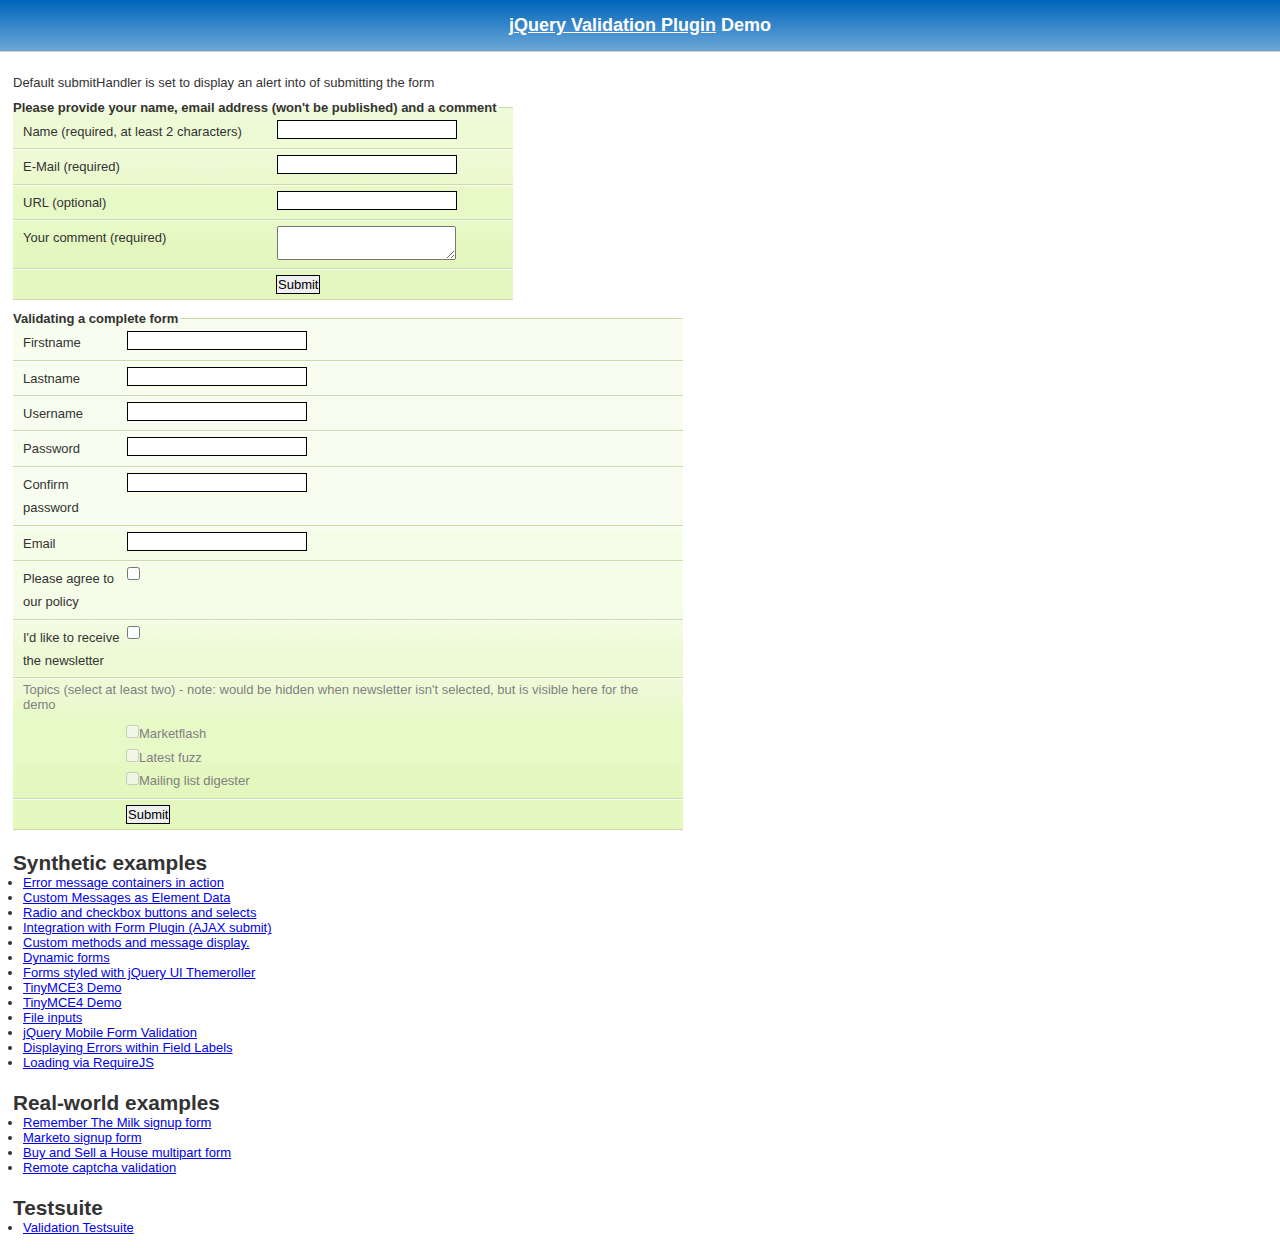
<file: jQuery/jquery-validation-1.14.0/demo/index.html>
<!DOCTYPE html>
<html lang="en">
<head>
	<meta charset="utf-8">
	<title>jQuery validation plug-in - main demo</title>
	<link rel="stylesheet" href="css/screen.css">
	<script src="../lib/jquery.js"></script>
	<script src="../dist/jquery.validate.js"></script>
	<script>
	$.validator.setDefaults({
		submitHandler: function() {
			alert("submitted!");
		}
	});

	$().ready(function() {
		// validate the comment form when it is submitted
		$("#commentForm").validate();

		// validate signup form on keyup and submit
		$("#signupForm").validate({
			rules: {
				firstname: "required",
				lastname: "required",
				username: {
					required: true,
					minlength: 2
				},
				password: {
					required: true,
					minlength: 5
				},
				confirm_password: {
					required: true,
					minlength: 5,
					equalTo: "#password"
				},
				email: {
					required: true,
					email: true
				},
				topic: {
					required: "#newsletter:checked",
					minlength: 2
				},
				agree: "required"
			},
			messages: {
				firstname: "Please enter your firstname",
				lastname: "Please enter your lastname",
				username: {
					required: "Please enter a username",
					minlength: "Your username must consist of at least 2 characters"
				},
				password: {
					required: "Please provide a password",
					minlength: "Your password must be at least 5 characters long"
				},
				confirm_password: {
					required: "Please provide a password",
					minlength: "Your password must be at least 5 characters long",
					equalTo: "Please enter the same password as above"
				},
				email: "Please enter a valid email address",
				agree: "Please accept our policy",
				topic: "Please select at least 2 topics"
			}
		});

		// propose username by combining first- and lastname
		$("#username").focus(function() {
			var firstname = $("#firstname").val();
			var lastname = $("#lastname").val();
			if (firstname && lastname && !this.value) {
				this.value = firstname + "." + lastname;
			}
		});

		//code to hide topic selection, disable for demo
		var newsletter = $("#newsletter");
		// newsletter topics are optional, hide at first
		var inital = newsletter.is(":checked");
		var topics = $("#newsletter_topics")[inital ? "removeClass" : "addClass"]("gray");
		var topicInputs = topics.find("input").attr("disabled", !inital);
		// show when newsletter is checked
		newsletter.click(function() {
			topics[this.checked ? "removeClass" : "addClass"]("gray");
			topicInputs.attr("disabled", !this.checked);
		});
	});
	</script>
	<style>
	#commentForm {
		width: 500px;
	}
	#commentForm label {
		width: 250px;
	}
	#commentForm label.error, #commentForm input.submit {
		margin-left: 253px;
	}
	#signupForm {
		width: 670px;
	}
	#signupForm label.error {
		margin-left: 10px;
		width: auto;
		display: inline;
	}
	#newsletter_topics label.error {
		display: none;
		margin-left: 103px;
	}
	</style>
</head>
<body>
<h1 id="banner"><a href="http://jqueryvalidation.org/">jQuery Validation Plugin</a> Demo</h1>
<div id="main">
	<p>Default submitHandler is set to display an alert into of submitting the form</p>
	<form class="cmxform" id="commentForm" method="get" action="">
		<fieldset>
			<legend>Please provide your name, email address (won't be published) and a comment</legend>
			<p>
				<label for="cname">Name (required, at least 2 characters)</label>
				<input id="cname" name="name" minlength="2" type="text" required>
			</p>
			<p>
				<label for="cemail">E-Mail (required)</label>
				<input id="cemail" type="email" name="email" required>
			</p>
			<p>
				<label for="curl">URL (optional)</label>
				<input id="curl" type="url" name="url">
			</p>
			<p>
				<label for="ccomment">Your comment (required)</label>
				<textarea id="ccomment" name="comment" required></textarea>
			</p>
			<p>
				<input class="submit" type="submit" value="Submit">
			</p>
		</fieldset>
	</form>
	<form class="cmxform" id="signupForm" method="get" action="">
		<fieldset>
			<legend>Validating a complete form</legend>
			<p>
				<label for="firstname">Firstname</label>
				<input id="firstname" name="firstname" type="text">
			</p>
			<p>
				<label for="lastname">Lastname</label>
				<input id="lastname" name="lastname" type="text">
			</p>
			<p>
				<label for="username">Username</label>
				<input id="username" name="username" type="text">
			</p>
			<p>
				<label for="password">Password</label>
				<input id="password" name="password" type="password">
			</p>
			<p>
				<label for="confirm_password">Confirm password</label>
				<input id="confirm_password" name="confirm_password" type="password">
			</p>
			<p>
				<label for="email">Email</label>
				<input id="email" name="email" type="email">
			</p>
			<p>
				<label for="agree">Please agree to our policy</label>
				<input type="checkbox" class="checkbox" id="agree" name="agree">
			</p>
			<p>
				<label for="newsletter">I'd like to receive the newsletter</label>
				<input type="checkbox" class="checkbox" id="newsletter" name="newsletter">
			</p>
			<fieldset id="newsletter_topics">
				<legend>Topics (select at least two) - note: would be hidden when newsletter isn't selected, but is visible here for the demo</legend>
				<label for="topic_marketflash">
					<input type="checkbox" id="topic_marketflash" value="marketflash" name="topic">Marketflash
				</label>
				<label for="topic_fuzz">
					<input type="checkbox" id="topic_fuzz" value="fuzz" name="topic">Latest fuzz
				</label>
				<label for="topic_digester">
					<input type="checkbox" id="topic_digester" value="digester" name="topic">Mailing list digester
				</label>
				<label for="topic" class="error">Please select at least two topics you'd like to receive.</label>
			</fieldset>
			<p>
				<input class="submit" type="submit" value="Submit">
			</p>
		</fieldset>
	</form>
	<h3>Synthetic examples</h3>
	<ul>
		<li><a href="errorcontainer-demo.html">Error message containers in action</a>
		</li>
		<li><a href="custom-messages-data-demo.html">Custom Messages as Element Data</a>
		</li>
		<li><a href="radio-checkbox-select-demo.html">Radio and checkbox buttons and selects</a>
		</li>
		<li><a href="ajaxSubmit-integration-demo.html">Integration with Form Plugin (AJAX submit)</a>
		</li>
		<li><a href="custom-methods-demo.html">Custom methods and message display.</a>
		</li>
		<li><a href="dynamic-totals.html">Dynamic forms</a>
		</li>
		<li><a href="themerollered.html">Forms styled with jQuery UI Themeroller</a>
		</li>
		<li><a href="tinymce/">TinyMCE3 Demo</a>
		</li>
		<li><a href="tinymce4/">TinyMCE4 Demo</a>
		</li>
		<li><a href="file_input.html">File inputs</a>
		</li>
		<li><a href="jquerymobile.html">jQuery Mobile Form Validation</a>
		</li>
		<li><a href="errors-within-labels.html">Displaying Errors within Field Labels</a>
		</li>
		<li><a href="requirejs/index.html">Loading via RequireJS</a>
		</li>
	</ul>
	<h3>Real-world examples</h3>
	<ul>
		<li><a href="milk/">Remember The Milk signup form</a>
		</li>
		<li><a href="marketo/">Marketo signup form</a>
		</li>
		<li><a href="multipart/">Buy and Sell a House multipart form</a>
		</li>
		<li><a href="captcha/">Remote captcha validation</a>
		</li>
	</ul>
	<h3>Testsuite</h3>
	<ul>
		<li><a href="../test/">Validation Testsuite</a>
		</li>
	</ul>
</div>
</body>
</html>
</file>
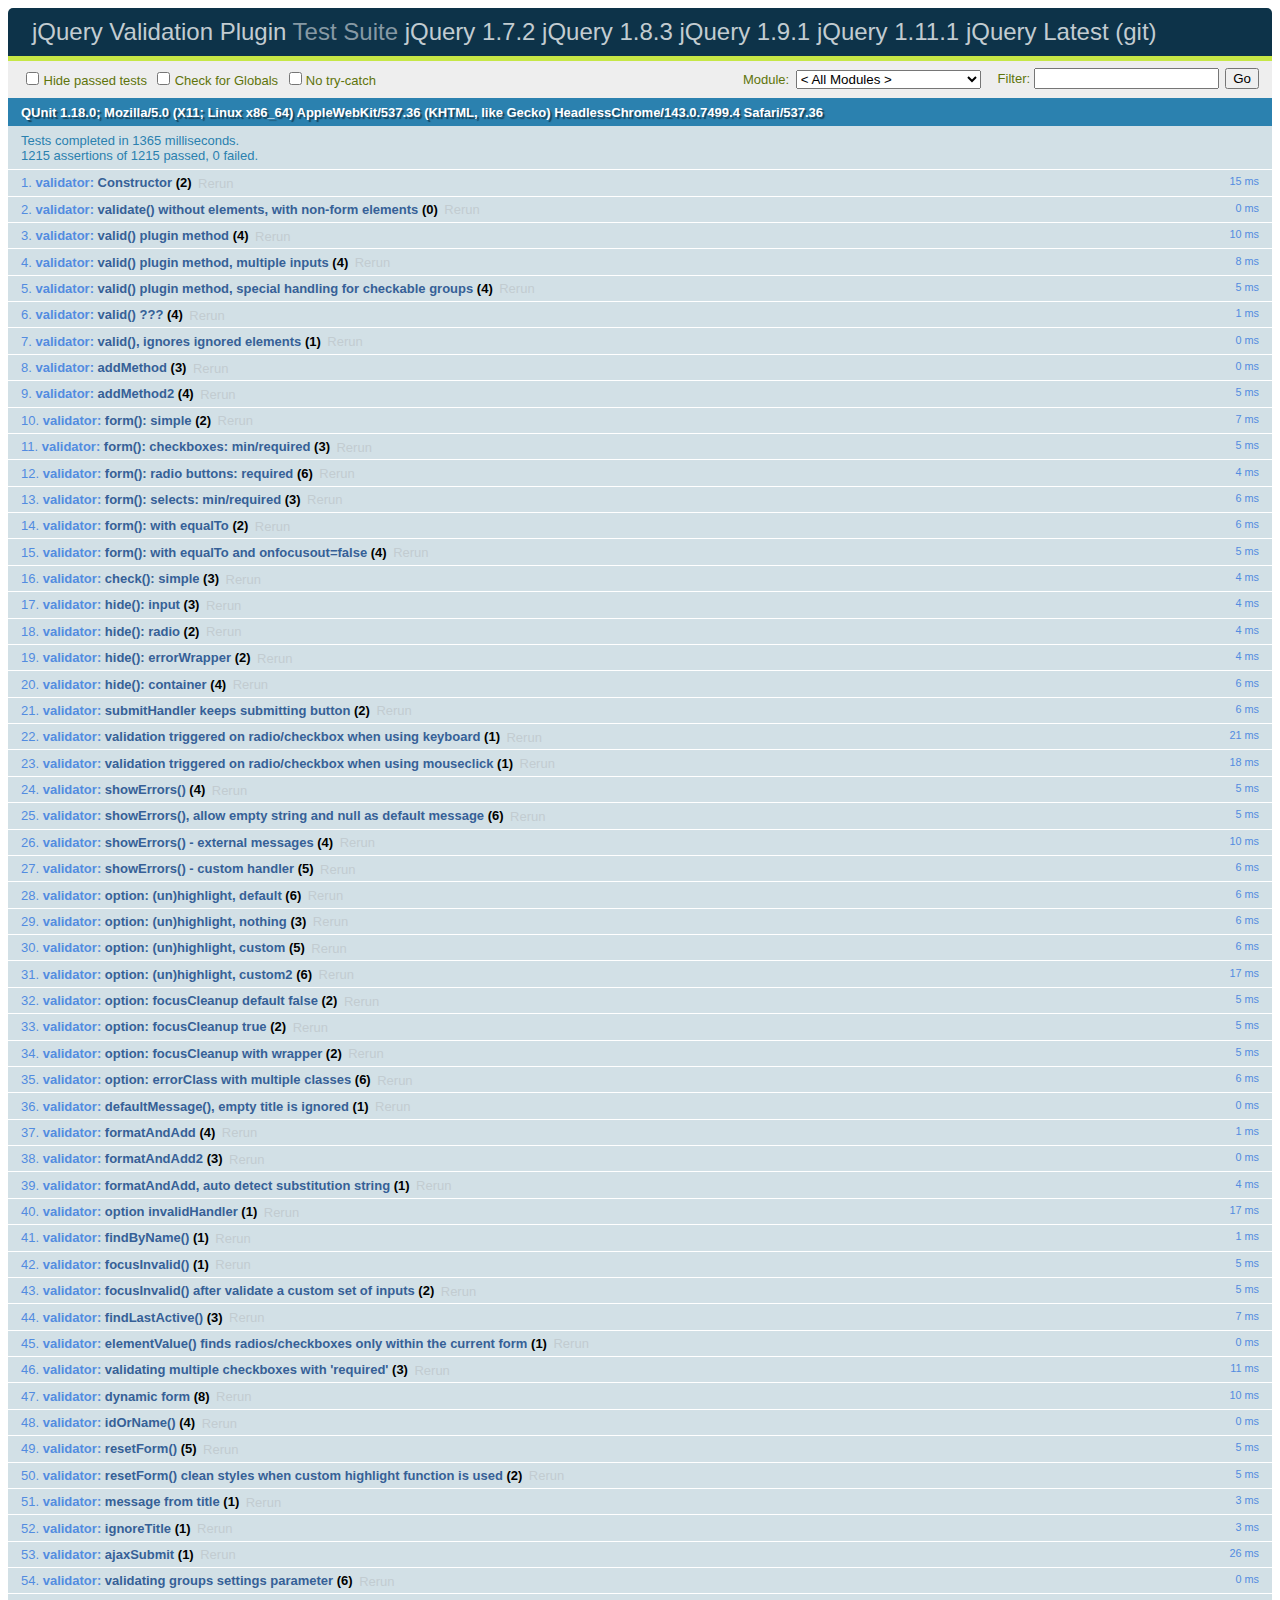
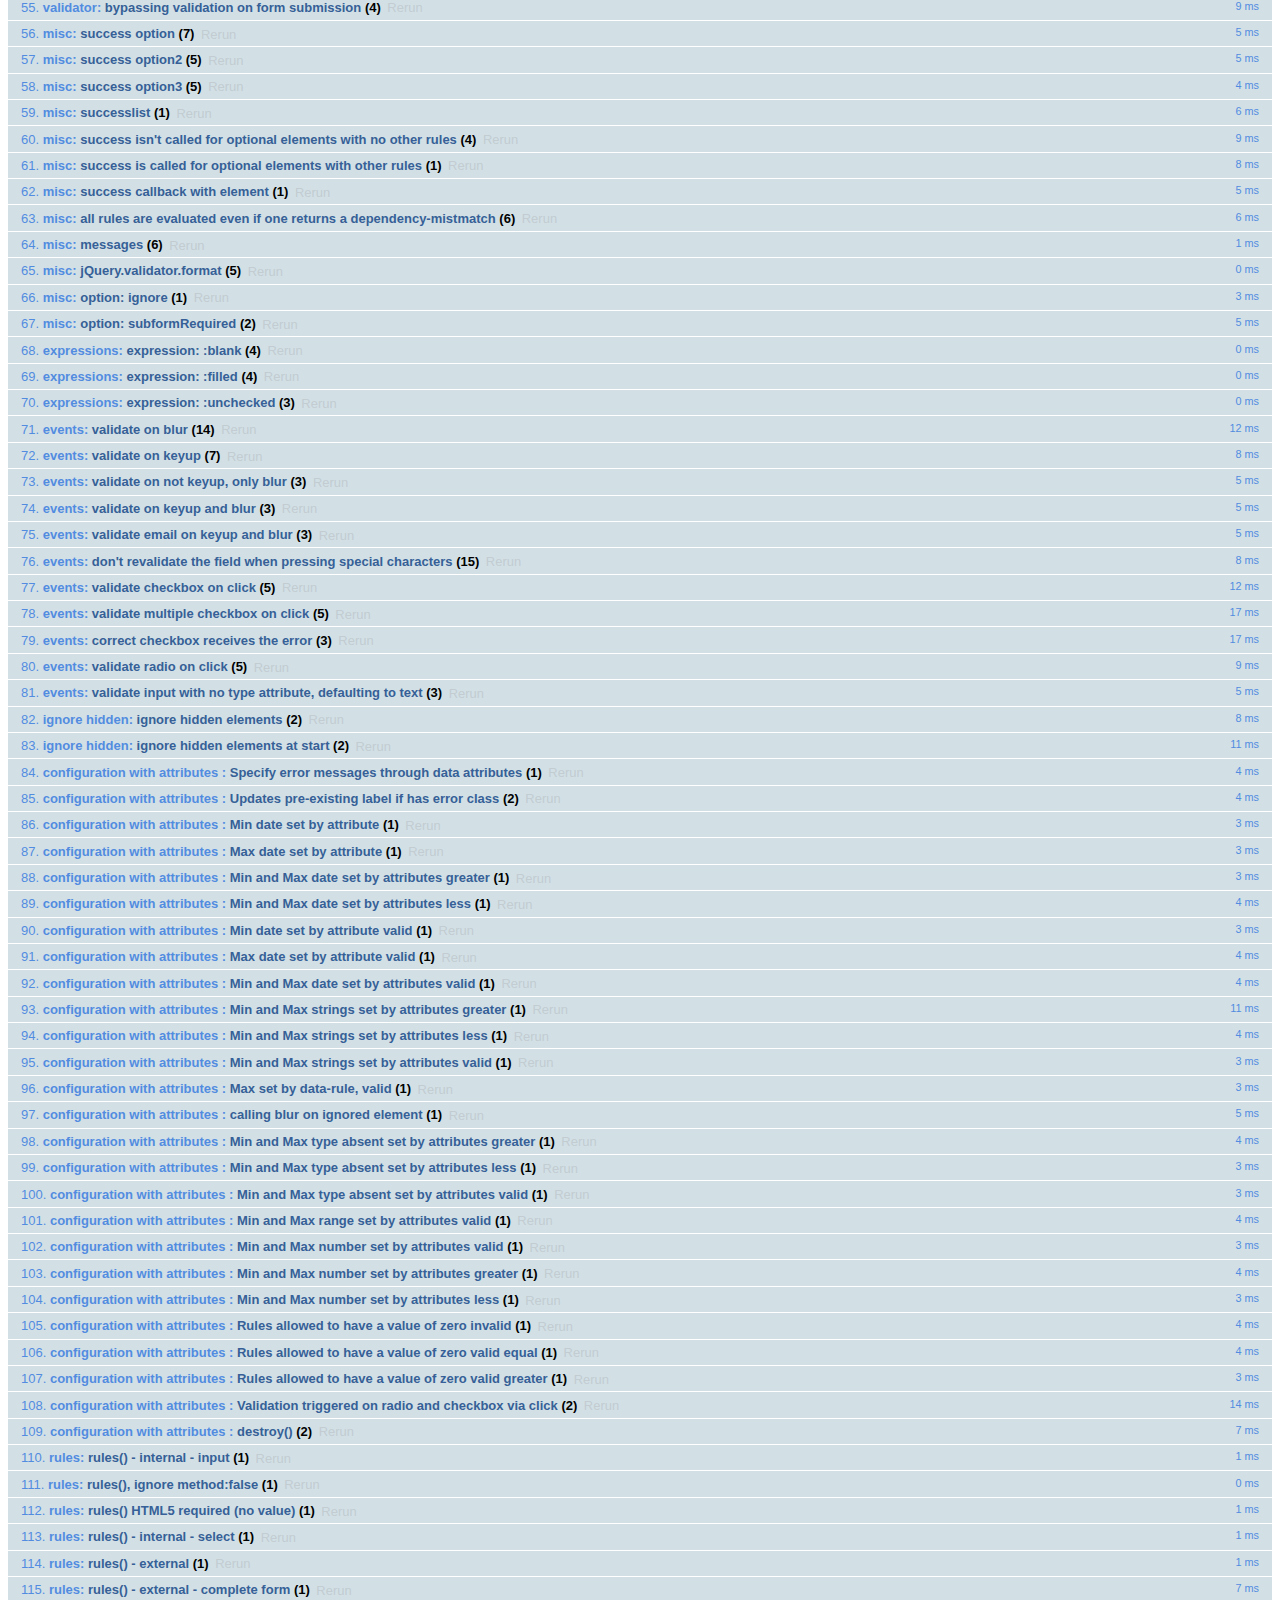
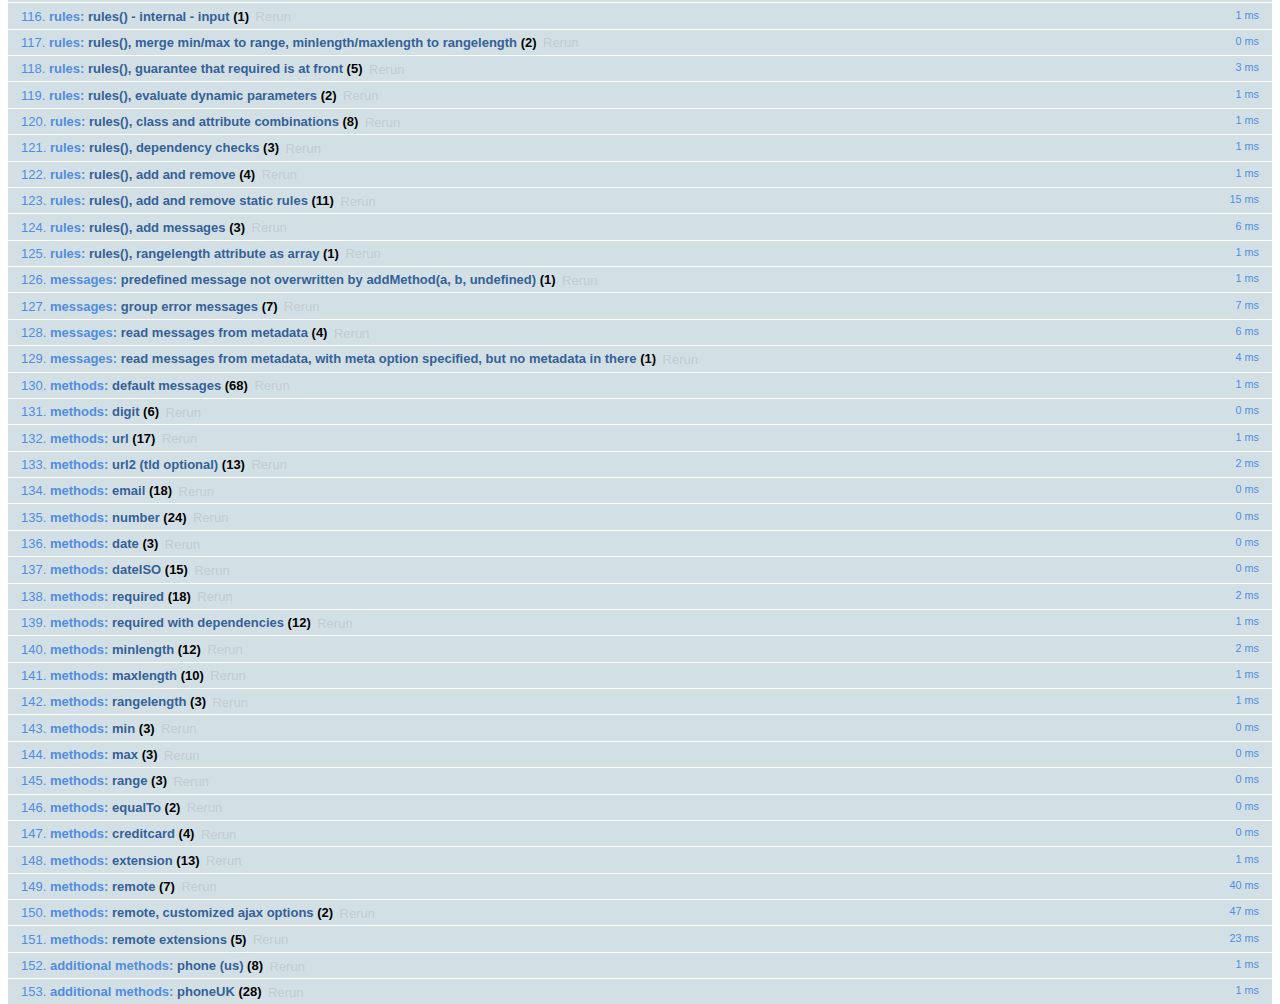
<file: jQuery/jquery-validation-1.14.0/test/index.html>
<!DOCTYPE html>
<html id="html">
<head>
	<meta charset="utf-8">
	<title>jQuery - Validation Test Suite</title>
	<link rel="stylesheet" href="qunit/qunit.css">
	<script src="../lib/jquery.js"></script>
	<script src="../lib/jquery.simulate.js"></script>
	<script src="../lib/jquery.form.js"></script>
	<script src="qunit/qunit.js"></script>
	<script src="../lib/jquery.mockjax.js"></script>
	<script src="../dist/jquery.validate.js"></script>
	<script src="../dist/additional-methods.js"></script>
	<script src="test.js"></script>
	<script src="rules.js"></script>
	<script src="messages.js"></script>
	<script src="methods.js"></script>
	<script src="aria.js"></script>
	<script src="error-placement.js"></script>
</head>
<body id="body">
<h1 id="qunit-header">
	<a href="http://jqueryvalidation.org/">jQuery Validation Plugin</a> Test Suite
	<a href="?jquery=1.7.2">jQuery 1.7.2</a>
	<a href="?jquery=1.8.3">jQuery 1.8.3</a>
	<a href="?jquery=1.9.1">jQuery 1.9.1</a>
	<a href="?jquery=1.11.1">jQuery 1.11.1</a>
	<a href="?jquery=git">jQuery Latest (git)</a>
</h1>
<div>
</div>
<h2 id="qunit-banner"></h2>
<div id="qunit-testrunner-toolbar"></div>
<h2 id="qunit-userAgent"></h2>
<ol id="qunit-tests"></ol>
<!-- Test HTML -->
<div id="other" style="display:none;">
	<input type="password" name="pw1" id="pw1" value="engfeh">
	<input type="password" name="pw2" id="pw2" value="">
</div>
<div id="qunit-fixture">
	<p id="firstp">See <a id="simon1" href="http://simon.incutio.com/archive/2003/03/25/#getElementsBySelector" rel="bookmark">this blog entry</a> for more information.</p>
	<p id="ap">
		Here are some links in a normal paragraph: <a id="google" href="http://www.google.com/" title="Google!">Google</a>,
		<a id="groups" href="http://groups.google.com/">Google Groups</a>. This link has
		<code><a href="#" id="anchor1">class="blog"</a>
		</code>:
		<a href="http://diveintomark.org/" class="blog" hreflang="en" id="mark">diveintomark</a>
	</p>
	<div id="foo">
		<p id="sndp">Everything inside the red border is inside a div with
			<code>id="foo"</code>.</p>
		<p lang="en" id="en">This is a normal link: <a id="yahoo" href="http://www.yahoo.com/" class="blogTest">Yahoo</a>
		</p>
		<p id="sap">This link has
			<code><a href="#2" id="anchor2">class="blog"</a>
			</code>: <a href="http://simon.incutio.com/" class="blog link" id="simon">Simon Willison's Weblog</a>
		</p>
	</div>
	<p id="first">Try them out:</p>
	<ul id="firstUL"></ul>
	<ol id="empty"></ol>
	<form id="testForm1">
		<input type="text" data-rule-required="true" data-rule-minlength="2" title="buga" name="firstname" id="firstname">
		<label id="errorFirstname" for="firstname" class="error">error for firstname</label>
		<input type="text" data-rule-required="true" title="buga" name="lastname" id="lastname">
		<input type="text" data-rule-required="true" title="something" name="something" id="something" value="something">
	</form>
	<form id="testForm1clean">
		<input title="buga" name="firstnamec" id="firstnamec">
		<label id="errorFirstnamec" for="firstnamec" class="error">error for firstname</label>
		<input title="buga" name="lastname" id="lastnamec">
		<input name="username" id="usernamec">
	</form>
	<form id="userForm">
		<input type="text" data-rule-required="true" name="username" id="username">
		<input type="submit" name="submitButton" value="submitButtonValue">
	</form>
	<form id="signupForm" action="form.php">
		<input id="user" name="user" title="Please enter your username (at least 3 characters)" data-rule-required="true" data-rule-minlength="3">
		<input type="password" name="password" id="password" data-rule-required="true" data-rule-minlength="5">
	</form>
	<form id="testForm2">
		<input data-rule-required="true" type="radio" name="agree" id="agb">
		<label for="agree" id="agreeLabel" class="xerror">error for agb</label>
	</form>
	<form id="testForm3">
		<select data-rule-required="true" name="meal" id="meal">
			<option value="">Please select...</option>
			<option value="1">Food</option>
			<option value="2">Milk</option>
		</select>
	</form>
	<div class="error" id="errorContainer">
		<ul>
			<li class="error" id="errorWrapper">
				<label for="meal" id="mealLabel" class="error">error for meal</label>
			</li>
		</ul>
	</div>
	<form id="testForm4">
		<input data-rule-foo="true" name="f1" id="f1">
		<input data-rule-bar="true" name="f2" id="f2">
	</form>
	<form id="testForm5">
		<input data-rule-equalto="#x2" value="x" name="x1" id="x1">
		<input data-rule-equalto="#x1" value="y" name="x2" id="x2">
	</form>
	<form id="testForm6">
		<input data-rule-required="true" data-rule-minlength="2" type="checkbox" name="check" id="form6check1">
		<input type="checkbox" name="check" id="form6check2">
	</form>
	<form id="testForm7">
		<select data-rule-required="true" data-rule-minlength="2" name="selectf7" id="selectf7" multiple="multiple">
			<option id="optionxa" value="0">0</option>
			<option id="optionxb" value="1">1</option>
			<option id="optionxc" value="2">2</option>
			<option id="optionxd" value="3">3</option>
		</select>
	</form>
	<form id="dateRangeForm">
		<input id="fromDate" name="fromDate" class="requiredDateRange" value="x">
		<input id="toDate" name="toDate" class="requiredDateRange" value="y">
		<span class="errorContainer"></span>
	</form>
	<form id="testForm8">
		<input id="form8input" data-rule-required="true" data-rule-number="true" data-rule-rangelength="2,8" name="abc">
		<input type="radio" name="radio1">
	</form>
	<form id="testForm9">
		<input id="testEmail9" data-rule-required="true" data-rule-email="true" data-msg-required="required" data-msg-email="email">
		<input id="testGeneric9" data-rule-required="true" data-rule-email="true" data-msg="generic" data-msg-email="email">
	</form>
	<form id="testForm10">
		<input type="radio" name="testForm10Radio" value="1" id="testForm10Radio1">
		<input type="radio" name="testForm10Radio" value="2" id="testForm10Radio2">
	</form>
	<form id="testForm11">
		<!-- HTML5 -->
		<input required type="text" name="testForm11Text" id="testForm11text1">
	</form>
	<form id="testForm12">
		<!-- empty "type" attribute -->
		<input name="testForm12text" id="testForm12text" data-rule-required="true">
	</form>
	<form id="testForm13">
		<select id="cars-select" name="cars" title="Please select at least two cars, but no more than three" required rangelength="[2,3]" multiple="multiple">
			<option value="m_sl">Mercedes SL</option>
			<option value="o_c">Opel Corsa</option>
			<option value="vw_p">VW Polo</option>
			<option value="t_s">Titanic Skoda</option>
		</select>
	</form>
	<form id="testForm14">
		<!-- test existing "label" error holder -->
		<input name="testForm14text" id="testForm14text" data-rule-required="true" data-msg="required">
		<label for="testForm14text" class="error"></label>
	</form>
	<form id="testForm16">
		<!-- test existing "label" attribute -->
		<input name="testForm16text" id="testForm16text" data-rule-required="true" data-msg="missing">
		<label for="testForm16text" class="title">Field Label</label>
	</form>
	<form id="testForm15">
		<!-- test existing non-label error holder -->
		<input name="testForm15text" id="testForm15text" data-rule-required="true" data-msg="required" aria-describedby="testForm15text-error">
		<span id="testForm15text-error" class="error"></span>
	</form>
	<form id="testForm17">
		<!-- test existing non-error aria-describedby -->
		<label for="testForm17text">My Label</label>
		<input name="testForm17text" id="testForm17text" data-rule-required="true" data-msg="required" aria-describedby="testForm17text-description">
		<span id="testForm17text-description">This is where you enter your data</span>
	</form>
	<form id="testForm18">
		<!-- test id/name containing brackets -->
		<input name="testForm18[text]" id="testForm18[text]" required>
	</form>
	<form id="testForm19">
	<!-- test id/name containing $ -->
	<input name="testForm19$text" id="testForm19$text" required>
	</form>
	<form id="dataMessages">
		<input name="dataMessagesName" id="dataMessagesName" class="required" data-msg-required="You must enter a value here">
	</form>
	<div id="simplecontainer">
		<h3></h3>
	</div>
	<div id="container" style="min-height:1px"></div>
	<ol id="labelcontainer"></ol>
	<form id="elementsOrder">
		<select class="required" name="order1" id="order1">
			<option value="">none</option>
		</select>
		<input class="required" name="order2" id="order2">
		<input class="required" name="order3" type="checkbox" id="order3">
		<input class="required" name="order4" id="order4">
		<input class="required" name="order5" type="radio" id="order5">
		<input class="required" name="order6" id="order6">
		<ul id="orderContainer">
		</ul>
	</form>
	<form id="form" action="formaction">
		<input type="text" name="action" value="Test" id="text1">
		<input type="text" name="text2" value="" id="text1b">
		<input type="text" name="text2" value="T " id="text1c">
		<input type="text" name="text2" value="T" id="text2">
		<input type="text" name="text2" value="TestTestTest" id="text3">
		<input type="text" name="action" value="0" id="value1">
		<input type="text" name="text2" value="10" id="value2">
		<input type="text" name="text2" value="1000" id="value3">
		<input type="radio" name="radio1" id="radio1">
		<input type="radio" name="radio1" id="radio1a">
		<input type="radio" name="radio2" id="radio2" checked="checked">
		<input type="radio" name="radio" id="radio3">
		<input type="radio" name="radio" id="radio4" checked="checked">
		<input type="checkbox" name="check" id="check1" checked="checked">
		<input type="checkbox" name="check" id="check1b">
		<input type="checkbox" name="check2" id="check2">
		<input type="checkbox" name="check3" id="check3" checked="checked">
		<input type="checkbox" name="check3" checked="checked">
		<input type="checkbox" name="check3" checked="checked">
		<input type="checkbox" name="check3" checked="checked">
		<input type="checkbox" name="check3" checked="checked">
		<input type="hidden" name="hidden" id="hidden1">
		<input type="text" style="display:none;" name="foo[bar]" id="hidden2">
		<input type="text" readonly="readonly" id="name" name="name" value="name">
		<button name="button">Button</button>
		<textarea id="area1" name="area1">foobar</textarea>
		<textarea id="area2" name="area2"></textarea>
		<select name="select1" id="select1">
			<option id="option1a" value="">Nothing</option>
			<option id="option1b" value="1">1</option>
			<option id="option1c" value="2">2</option>
			<option id="option1d" value="3">3</option>
		</select>
		<select name="select2" id="select2">
			<option id="option2a" value="">Nothing</option>
			<option id="option2b" value="1">1</option>
			<option id="option2c" value="2">2</option>
			<option id="option2d" selected="selected" value="3">3</option>
		</select>
		<select name="select3" id="select3" multiple="multiple">
			<option id="option3a" value="">Nothing</option>
			<option id="option3b" selected="selected" value="1">1</option>
			<option id="option3c" selected="selected" value="2">2</option>
			<option id="option3d" value="3">3</option>
		</select>
		<select name="select4" id="select4" multiple="multiple">
			<option id="option4a" selected="selected" value="1">1</option>
			<option id="option4b" selected="selected" value="2">2</option>
			<option id="option4c" selected="selected" value="3">3</option>
			<option id="option4d" selected="selected" value="4">4</option>
			<option id="option4e" selected="selected" value="5">5</option>
		</select>
		<select name="select5" id="select5" multiple="multiple">
			<option id="option5a" value="0">0</option>
			<option id="option5b" value="1">1</option>
			<option id="option5c" value="2">2</option>
			<option id="option5d" value="3">3</option>
		</select>
	</form>
	<form id="v2">
		<input id="v2-i1" name="v2-i1" class="required">
		<input id="v2-i2" name="v2-i2" class="required email">
		<input id="v2-i3" name="v2-i3" class="url">
		<input id="v2-i4" name="v2-i4" class="required" minlength="2">
		<input id="v2-i5" name="v2-i5" class="required" minlength="2" maxlength="5" customMethod1="123">
		<input id="v2-i6" name="v2-i6" class="required customMethod2" data-rule-maxlength="5" data-rule-minlength="2">
		<input id="v2-i7" name="v2-i7">
	</form>
	<form id="checkables">
		<input type="checkbox" id="checkable1" name="checkablesgroup" class="required">
		<input type="checkbox" id="checkable2" name="checkablesgroup">
		<input type="checkbox" id="checkable3" name="checkablesgroup">
	</form>
	<form id="subformRequired">
		<div class="billingAddressControl">
			<input type="checkbox" id="bill_to_co" name="bill_to_co" class="toggleCheck" checked="checked" style="width: auto;" tabindex="1">
			<label for="bill_to_co" style="cursor:pointer">Same as Company Address</label>
		</div>
		<div id="subform">
			<input maxlength="40" class="billingRequired" name="bill_first_name" size="20" type="text" tabindex="2" value="">
		</div>
		<input id="co_name" class="required" maxlength="40" name="co_name" size="20" type="text" tabindex="1" value="">
	</form>
	<form id="withTitle">
		<input class="required" name="hastitle" type="text" title="fromtitle">
	</form>
	<form id="ccform" method="get">
		<input id="cardnumber" name="cardnumber">
	</form>
	<form id="productInfo">
		<input class="productInfo" name="partnumber">
		<input class="productInfo" name="description">
		<input class="productInfo" name="color">
		<input name="supplier">
		<input class="productInfo" type="checkbox" name="discount">
	</form>
	<form id="updateLabel">
		<input class="required" name="updateLabelInput" id="updateLabelInput" data-msg-required="You must enter a value here">
		<label id="targetLabel" class="error" for="updateLabelInput">Some server-side error</label>
	</form>
	<form id="rangesMinDateInvalid">
		<input type="date" id="minDateInvalid" name="minDateInvalid" min="2012-12-21" value="2012-11-21">
	</form>
	<form id="ranges">
		<input type="date" id="maxDateInvalid" name="maxDateInvalid" max="2012-12-21" value="2013-01-21">
		<input type="date" id="rangeDateInvalidGreater" name="rangeDateInvalidGreater" min="2012-11-21" max="2013-01-21" value="2013-02-21">
		<input type="date" id="rangeDateInvalidLess" name="rangeDateInvalidLess" min="2012-11-21" max="2013-01-21" value="2012-10-21">
		<input type="date" id="maxDateValid" name="maxDateValid" max="2013-01-21" value="2012-12-21">
		<input type="date" id="rangeDateValid" name="rangeDateValid" min="2012-11-21" max="2013-01-21" value="2012-12-21">
		<!-- input type text is not supposed to have min/max according to html5,
			 but for backward compatibility with 1.10.0 we treat it as number.
			 you can also use type="number", in which case the browser may also
			 do validation, and mobile browsers may offer a numeric keypad to edit
			 the value.
			 Type absent is treated like type="text".
		  -->
		<input type="text" id="rangeTextInvalidGreater" name="rangeTextInvalidGreater" min="50" max="200" value="1000">
		<input type="text" id="rangeTextInvalidLess" name="rangeTextInvalidLess" min="200" max="1000" value="50">
		<input id="rangeAbsentInvalidGreater" name="rangeAbsentInvalidGreater" min="50" max="200" value="1000">
		<input id="rangeAbsentInvalidLess" name="rangeAbsentInvalidLess" min="200" max="1000" value="50">
		<input type="text" id="rangeTextValid" name="rangeTextValid" min="50" max="1000" value="200">
		<input type="text" id="rangeTextDataRuleValid" name="rangeTextValid" min="50" data-rule-max="1000.00" value="200">
		<input id="rangeAbsentValid" name="rangeAbsentValid" min="50" max="1000" value="200">
		<!-- ranges are like numbers in html5, except that browser is not required
			 to demand an exact value.  User interface could be a slider.
		  -->
		<input type="range" id="rangeRangeValid" name="rangeRangeValid" min="50" max="1000" value="200">
		<input type="number" id="rangeNumberValid" name="rangeNumberValid" min="50" max="1000" value="200">
		<input type="number" id="rangeNumberInvalidGreater" name="rangeNumberInvalidGreater" min="50" max="200" value="1000">
		<input type="number" id="rangeNumberInvalidLess" name="rangeNumberInvalidLess" min="50" max="200" value="6">
		<input type="number" id="rangeMinZeroInvalidLess" name="rangeMinZeroInvalidLess" min="0" value="-1">
		<input type="number" id="rangeMinZeroValidEqual" name="rangeMinZeroValidEqual" min="0" value="0">
		<input type="number" id="rangeMinZeroValidGreater" name="rangeMinZeroValidGreater" min="0" value="1">
	</form>
	<form id="rangeMinDateValid">
		<input type="date" id="minDateValid" name="minDateValid" min="2012-11-21" value="2012-12-21">
	</form>
	<form id="bypassValidation">
		<input type="text" name="bypassValidationRequiredInput" required>
		<input id="normalSubmit" type="submit" value="submit">
		<input id="bypassSubmitWithCancel" type="submit" class="cancel" value="bypass1">
		<input id="bypassSubmitWithNoValidate1" type="submit" formnovalidate value="bypass1">
		<input id="bypassSubmitWithNoValidate2" type="submit" formnovalidate="formnovalidate" value="bypass2">
	</form>
	<form id="ariaInvalid">
		<input type="text" name="ariaInvalidFirstName" id="ariaInvalidFirstName">
	</form>
	<form id="ariaRequired">
		<input type="text" name="ariaRequiredDynamic" id="ariaRequiredDynamic">
		<input type="text" name="ariaRequiredStatic" id="ariaRequiredStatic" required="">
		<input type="text" name="ariaRequiredData" id="ariaRequiredData" data-rule-required="true">
		<input type="text" name="ariaRequiredClass" id="ariaRequiredClass" class="required">
	</form>
	<form id="ignoredElements">
		<select id="ss1" class="ignore">
			<option value="1">option 1</option>
			<option value="2">option 2</option>
		</select>
		<br>
		<input name="test" class="required" value="">
	</form>
	<form id="radiocheckbox" autocomplete="off">
		<input id="radiocheckbox-0-1" autocomplete="off" type="radio" name="radiocheckbox-0" required="required">
		<input id="radiocheckbox-0-2" autocomplete="off" type="radio" name="radiocheckbox-0" required="required">
		<input id="radiocheckbox-0-3" autocomplete="off" type="radio" name="radiocheckbox-0" required="required">
		<input id="radiocheckbox-1-1" autocomplete="off" type="checkbox" name="radiocheckbox-1" required="required">
		<input id="radiocheckbox-1-2" autocomplete="off" type="checkbox" name="radiocheckbox-1" required="required">
		<input id="radiocheckbox-1-3" autocomplete="off" type="checkbox" name="radiocheckbox-1" required="required">
	</form>
</div>
</body>
</html>
</file>
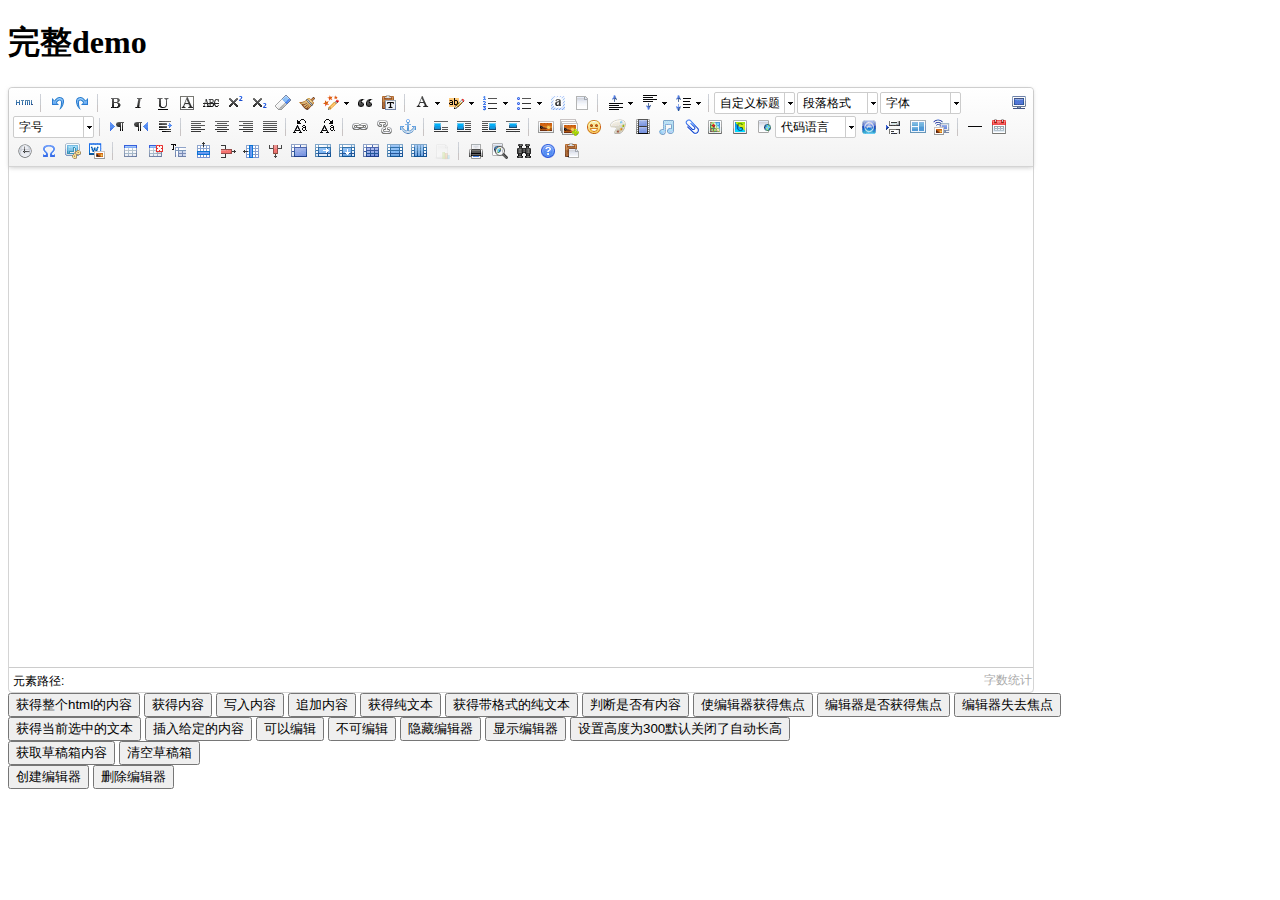
<file: PHP/ueditor1_4_3-utf8-php/ueditor1_4_3-utf8-php/index.html>
<!DOCTYPE HTML PUBLIC "-//W3C//DTD HTML 4.01 Transitional//EN"
        "http://www.w3.org/TR/html4/loose.dtd">
<html>
<head>
    <title>完整demo</title>
    <meta http-equiv="Content-Type" content="text/html;charset=utf-8"/>
    <script type="text/javascript" charset="utf-8" src="ueditor.config.js"></script>
    <script type="text/javascript" charset="utf-8" src="ueditor.all.min.js"> </script>
    <!--建议手动加在语言，避免在ie下有时因为加载语言失败导致编辑器加载失败-->
    <!--这里加载的语言文件会覆盖你在配置项目里添加的语言类型，比如你在配置项目里配置的是英文，这里加载的中文，那最后就是中文-->
    <script type="text/javascript" charset="utf-8" src="lang/zh-cn/zh-cn.js"></script>

    <style type="text/css">
        div{
            width:100%;
        }
    </style>
</head>
<body>
<div>
    <h1>完整demo</h1>
    <script id="editor" type="text/plain" style="width:1024px;height:500px;"></script>
</div>
<div id="btns">
    <div>
        <button onclick="getAllHtml()">获得整个html的内容</button>
        <button onclick="getContent()">获得内容</button>
        <button onclick="setContent()">写入内容</button>
        <button onclick="setContent(true)">追加内容</button>
        <button onclick="getContentTxt()">获得纯文本</button>
        <button onclick="getPlainTxt()">获得带格式的纯文本</button>
        <button onclick="hasContent()">判断是否有内容</button>
        <button onclick="setFocus()">使编辑器获得焦点</button>
        <button onmousedown="isFocus(event)">编辑器是否获得焦点</button>
        <button onmousedown="setblur(event)" >编辑器失去焦点</button>

    </div>
    <div>
        <button onclick="getText()">获得当前选中的文本</button>
        <button onclick="insertHtml()">插入给定的内容</button>
        <button id="enable" onclick="setEnabled()">可以编辑</button>
        <button onclick="setDisabled()">不可编辑</button>
        <button onclick=" UE.getEditor('editor').setHide()">隐藏编辑器</button>
        <button onclick=" UE.getEditor('editor').setShow()">显示编辑器</button>
        <button onclick=" UE.getEditor('editor').setHeight(300)">设置高度为300默认关闭了自动长高</button>
    </div>

    <div>
        <button onclick="getLocalData()" >获取草稿箱内容</button>
        <button onclick="clearLocalData()" >清空草稿箱</button>
    </div>

</div>
<div>
    <button onclick="createEditor()">
    创建编辑器</button>
    <button onclick="deleteEditor()">
    删除编辑器</button>
</div>

<script type="text/javascript">

    //实例化编辑器
    //建议使用工厂方法getEditor创建和引用编辑器实例，如果在某个闭包下引用该编辑器，直接调用UE.getEditor('editor')就能拿到相关的实例
    var ue = UE.getEditor('editor');


    function isFocus(e){
        alert(UE.getEditor('editor').isFocus());
        UE.dom.domUtils.preventDefault(e)
    }
    function setblur(e){
        UE.getEditor('editor').blur();
        UE.dom.domUtils.preventDefault(e)
    }
    function insertHtml() {
        var value = prompt('插入html代码', '');
        UE.getEditor('editor').execCommand('insertHtml', value)
    }
    function createEditor() {
        enableBtn();
        UE.getEditor('editor');
    }
    function getAllHtml() {
        alert(UE.getEditor('editor').getAllHtml())
    }
    function getContent() {
        var arr = [];
        arr.push("使用editor.getContent()方法可以获得编辑器的内容");
        arr.push("内容为：");
        arr.push(UE.getEditor('editor').getContent());
        alert(arr.join("\n"));
    }
    function getPlainTxt() {
        var arr = [];
        arr.push("使用editor.getPlainTxt()方法可以获得编辑器的带格式的纯文本内容");
        arr.push("内容为：");
        arr.push(UE.getEditor('editor').getPlainTxt());
        alert(arr.join('\n'))
    }
    function setContent(isAppendTo) {
        var arr = [];
        arr.push("使用editor.setContent('欢迎使用ueditor')方法可以设置编辑器的内容");
        UE.getEditor('editor').setContent('欢迎使用ueditor', isAppendTo);
        alert(arr.join("\n"));
    }
    function setDisabled() {
        UE.getEditor('editor').setDisabled('fullscreen');
        disableBtn("enable");
    }

    function setEnabled() {
        UE.getEditor('editor').setEnabled();
        enableBtn();
    }

    function getText() {
        //当你点击按钮时编辑区域已经失去了焦点，如果直接用getText将不会得到内容，所以要在选回来，然后取得内容
        var range = UE.getEditor('editor').selection.getRange();
        range.select();
        var txt = UE.getEditor('editor').selection.getText();
        alert(txt)
    }

    function getContentTxt() {
        var arr = [];
        arr.push("使用editor.getContentTxt()方法可以获得编辑器的纯文本内容");
        arr.push("编辑器的纯文本内容为：");
        arr.push(UE.getEditor('editor').getContentTxt());
        alert(arr.join("\n"));
    }
    function hasContent() {
        var arr = [];
        arr.push("使用editor.hasContents()方法判断编辑器里是否有内容");
        arr.push("判断结果为：");
        arr.push(UE.getEditor('editor').hasContents());
        alert(arr.join("\n"));
    }
    function setFocus() {
        UE.getEditor('editor').focus();
    }
    function deleteEditor() {
        disableBtn();
        UE.getEditor('editor').destroy();
    }
    function disableBtn(str) {
        var div = document.getElementById('btns');
        var btns = UE.dom.domUtils.getElementsByTagName(div, "button");
        for (var i = 0, btn; btn = btns[i++];) {
            if (btn.id == str) {
                UE.dom.domUtils.removeAttributes(btn, ["disabled"]);
            } else {
                btn.setAttribute("disabled", "true");
            }
        }
    }
    function enableBtn() {
        var div = document.getElementById('btns');
        var btns = UE.dom.domUtils.getElementsByTagName(div, "button");
        for (var i = 0, btn; btn = btns[i++];) {
            UE.dom.domUtils.removeAttributes(btn, ["disabled"]);
        }
    }

    function getLocalData () {
        alert(UE.getEditor('editor').execCommand( "getlocaldata" ));
    }

    function clearLocalData () {
        UE.getEditor('editor').execCommand( "clearlocaldata" );
        alert("已清空草稿箱")
    }
</script>
</body>
</html>
</file>
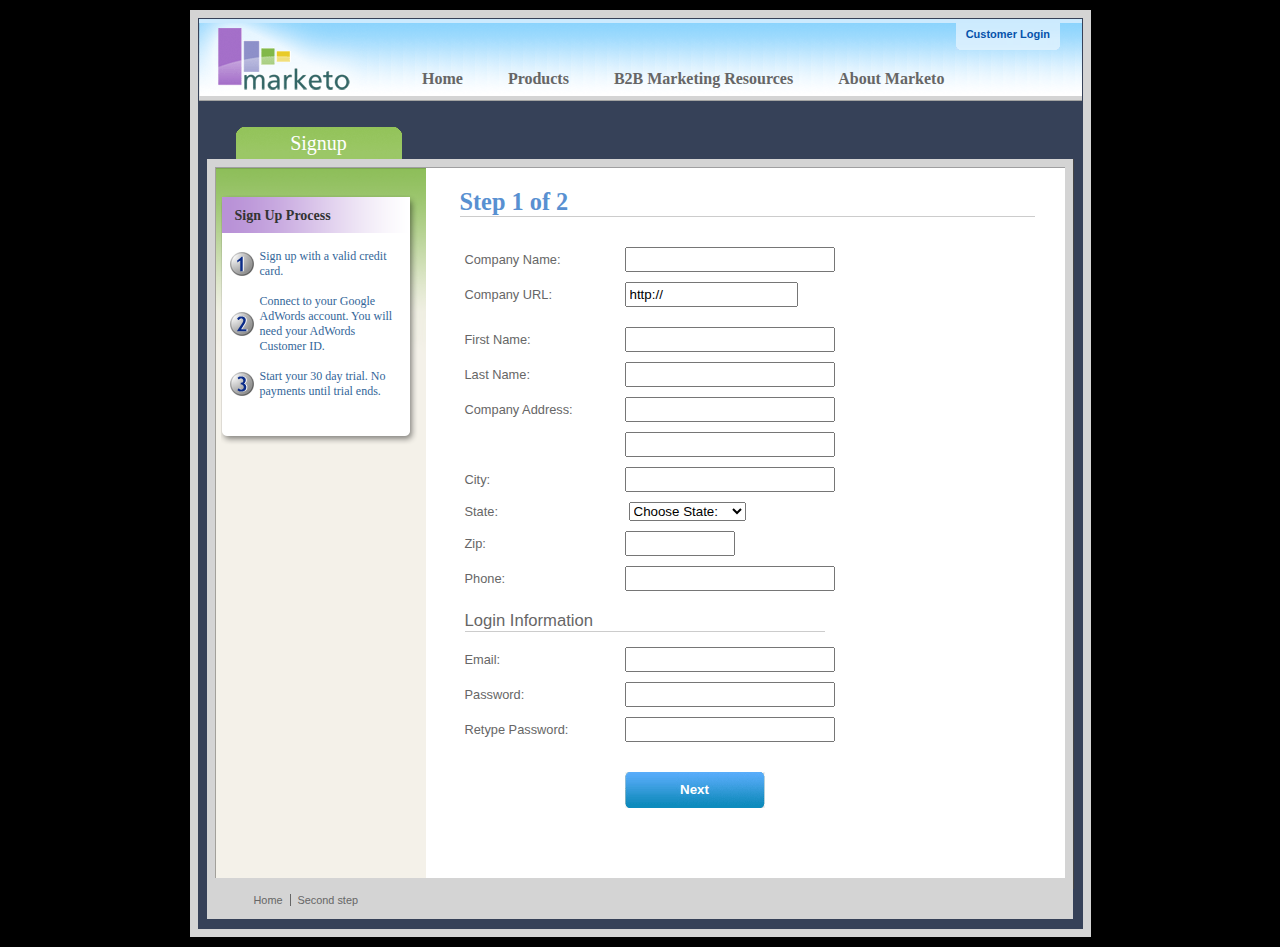
<file: jQuery/jquery-validation-1.14.0/demo/marketo/index.html>
<!DOCTYPE html>
<html lang="en">
<head>
	<meta charset="utf-8">
	<title>Subscription Signup | Marketo</title>
	<script src="../../lib/jquery.js"></script>
	<script src="../../lib/jquery.mockjax.js"></script>
	<script src="../../dist/jquery.validate.js"></script>
	<script src="jquery.maskedinput.js"></script>
	<script src="mktSignup.js"></script>
	<link rel="stylesheet" href="stylesheet.css">
</head>
<body>
<!-- start page wrapper -->
<div id="letterbox">
	<!-- start header container -->
	<div id="header-background">
		<div class="nav-global-container">
			<div class="login">
				<a href="#">
					<span></span>Customer Login</a>
			</div>
			<div class="logo">
				<a href="#">
					<img src="images/logo_marketo.gif" width="168" height="73" alt="Marketo">
				</a>
			</div>
			<div class="nav-global">
				<ul>
					<li>
						<a href="#" class="nav-g01">
							<span></span>Home</a>
					</li>
					<li>
						<a href="#" class="nav-g02">
							<span></span>Products</a>
					</li>
					<li>
						<a href="#" class="nav-g04">
							<span></span>B2B Marketing Resources</a>
					</li>
					<li>
						<a href="#" class="nav-g05">
							<span></span>About Marketo</a>
					</li>
				</ul>
			</div>
		</div>
	</div>
	<!-- end header container -->
	<div class="line-grey-tier"></div>
	<!-- start page container 2 div-->
	<div id="page-container" class="resize">
		<div id="page-content-inner" class="resize">
			<!-- start col-main -->
			<div id="col-main" class="resize" style="">
				<!-- start main content -->
				<div class="main-content resize">
					<div class="action-container" style="display:none;"></div>
					<h1>Step 1 of 2</h1>
					<p>
					</p>
					<br clear="all">
					<div>
						<form id="profileForm" type="actionForm" action="step2.htm" method="get">
							<div class="error" style="display:none;">
								<img src="images/warning.gif" alt="Warning!" width="24" height="24" style="float:left; margin: -5px 10px 0px 0px;">
								<span></span>.
								<br clear="all">
							</div>
							<table cellpadding="0" cellspacing="0" border="0">
								<tr>
									<td class="label">
										<label for="co_name">Company Name:</label>
									</td>
									<td class="field">
										<input id="co_name" class="required" maxlength="40" name="co_name" size="20" type="text" tabindex="1" value="">
									</td>
								</tr>
								<tr>
									<td class="label">
										<label for="co_url">Company URL:</label>
									</td>
									<td class="field">
										<input id="co_url" class="required defaultInvalid url" maxlength="40" name="co_url" style="width:163px" type="text" tabindex="2" value="http://">
									</td>
								</tr>
								<tr>
									<td>
									<td>
								</tr>
								<tr>
									<td class="label">
										<label for="first_name">First Name:</label>
									</td>
									<td class="field">
										<input id="first_name" class="required" maxlength="40" name="first_name" size="20" type="text" tabindex="3" value="">
									</td>
								</tr>
								<tr>
									<td class="label">
										<label for="last_name">Last Name:</label>
									</td>
									<td class="field">
										<input id="last_name" class="required" maxlength="40" name="last_name" size="20" type="text" tabindex="4" value="">
									</td>
								</tr>
								<tr>
									<td class="label">
										<label for="address1">Company Address:</label>
									</td>
									<td class="field">
										<input maxlength="40" class="required" name="address1" size="20" type="text" tabindex="5" value="">
									</td>
								</tr>
								<tr>
									<td class="label"></td>
									<td class="field">
										<input maxlength="40" name="address2" size="20" type="text" tabindex="6" value="">
									</td>
								</tr>
								<tr>
									<td class="label">
										<label for="city">City:</label>
									</td>
									<td class="field">
										<input maxlength="40" class="required" name="city" size="20" type="text" tabindex="7" value="">
									</td>
								</tr>
								<tr>
									<td class="label">
										<label for="state">State:</label>
									</td>
									<td class="field">
										<select id="state" class="required" name="state" style="margin-left: 4px;" tabindex="8">
											<option value="">Choose State:</option>
											<option value="AL">Alabama</option>
											<option value="AK">Alaska</option>
											<option value="AZ">Arizona</option>
											<option value="AR">Arkansas</option>
											<option value="CA">California</option>
											<option value="CO">Colorado</option>
											<option value="CT">Connecticut</option>
											<option value="DE">Delaware</option>
											<option value="FL">Florida</option>
											<option value="GA">Georgia</option>
											<option value="HI">Hawaii</option>
											<option value="ID">Idaho</option>
											<option value="IL">Illinois</option>
											<option value="IN">Indiana</option>
											<option value="IA">Iowa</option>
											<option value="KS">Kansas</option>
											<option value="KY">Kentucky</option>
											<option value="LA">Louisiana</option>
											<option value="ME">Maine</option>
											<option value="MD">Maryland</option>
											<option value="MA">Massachusetts</option>
											<option value="MI">Michigan</option>
											<option value="MN">Minnesota</option>
											<option value="MS">Mississippi</option>
											<option value="MO">Missouri</option>
											<option value="MT">Montana</option>
											<option value="NE">Nebraska</option>
											<option value="NV">Nevada</option>
											<option value="NH">New Hampshire</option>
											<option value="NJ">New Jersey</option>
											<option value="NM">New Mexico</option>
											<option value="NY">New York</option>
											<option value="NC">North Carolina</option>
											<option value="ND">North Dakota</option>
											<option value="OH">Ohio</option>
											<option value="OK">Oklahoma</option>
											<option value="OR">Oregon</option>
											<option value="PA">Pennsylvania</option>
											<option value="RI">Rhode Island</option>
											<option value="SC">South Carolina</option>
											<option value="SD">South Dakota</option>
											<option value="TN">Tennessee</option>
											<option value="TX">Texas</option>
											<option value="UT">Utah</option>
											<option value="VT">Vermont</option>
											<option value="VA">Virginia</option>
											<option value="WA">Washington</option>
											<option value="WV">West Virginia</option>
											<option value="WI">Wisconsin</option>
											<option value="WY">Wyoming</option>
										</select>
									</td>
								</tr>
								<tr>
									<td class="label">
										<label for="zip">Zip:</label>
									</td>
									<td class="field">
										<input maxlength="10" name="zip" style="width: 100px" type="text" class="required zipcode" tabindex="9" value="">
									</td>
								</tr>
								<tr>
									<td class="label">
										<label for="phone">Phone:</label>
									</td>
									<td class="field">
										<input id="phone" maxlength="14" name="phone" type="text" class="required phone" tabindex="10" value="">
									</td>
								</tr>
								<tr>
									<td colspan="2">
										<h2 style="border-bottom: 1px solid #CCCCCC;">Login Information</h2>
									</td>
								</tr>
								<tr>
									<td class="label">
										<label for="email">Email:</label>
									</td>
									<td class="field">
										<input id="email" class="required email" remote="emails.action" maxlength="40" name="email" size="20" type="text" tabindex="11" value="">
									</td>
								</tr>
								<tr>
									<td class="label">
										<label for="password1">Password:</label>
									</td>
									<td class="field">
										<input id="password1" class="required password" maxlength="40" name="password1" size="20" type="password" tabindex="12" value="">
									</td>
								</tr>
								<tr>
									<td class="label">
										<label for="password2">Retype Password:</label>
									</td>
									<td class="field">
										<input id="password2" class="required" equalTo="#password1" maxlength="40" name="password2" size="20" type="password" tabindex="13" value="">
										<div class="formError"></div>
									</td>
								</tr>
								<tr>
									<td></td>
									<td>
										<div class="buttonSubmit">
											<span></span>
											<input class="formButton" type="submit" value="Next" style="width: 140px" tabindex="14">
										</div>
									</td>
								</tr>
							</table>
							<br>
							<br>
						</form>
						<br clear="all">
					</div>
				</div>
				<!-- end main content -->
				<br>
			</div>
			<!-- end col-main -->
			<!-- start left col -->
			<div id="col-left" class="nav-left-back empty resize" style="position: absolute; min-height: 450px;">
				<div class="col-left-header-tab" style="position: absolute;">Signup</div>
				<div class="nav-left"></div>
				<div class="left-nav-callout png" style="top: 15px; margin-bottom: 100px;">
					<img src="images/left-nav-callout-long.png" class="png" alt="">
					<h6>Sign Up Process</h6>
					<a style="background-image: url(images/step1-24.gif); font-weight: normal; text-decoration: none; cursor: default;">Sign up with a valid credit card.</a>
					<a style="background-image: url(images/step2-24.gif); font-weight: normal; text-decoration: none; cursor: default;">Connect to your Google AdWords account.  You will need your AdWords Customer ID.</a>
					<a style="background-image: url(images/step3-24.gif); font-weight: normal; text-decoration: none; cursor: default;">Start your 30 day trial.  No payments until trial ends.</a>
				</div>
				<div class="footerAddress">
					<b>Marketo Inc.</b>
					<br>1710 S. Amphlett Blvd.
					<br>San Mateo, CA 94402 USA
					<br>
				</div>
				<br clear="all">
			</div>
			<!-- end left col -->
		</div>
	</div>
	<!-- end page container 2 divs-->
	<div id="footer-container" align="center">
		<div class="footer">
			<ul>
				<li><a href="..">Home</a>
				</li>
				<li class="line-off"><a href="step2.htm">Second step</a>
				</li>
			</ul>
		</div>
	</div>
	<!-- end page wrapper -->
</div>
</body>
</html>
</file>
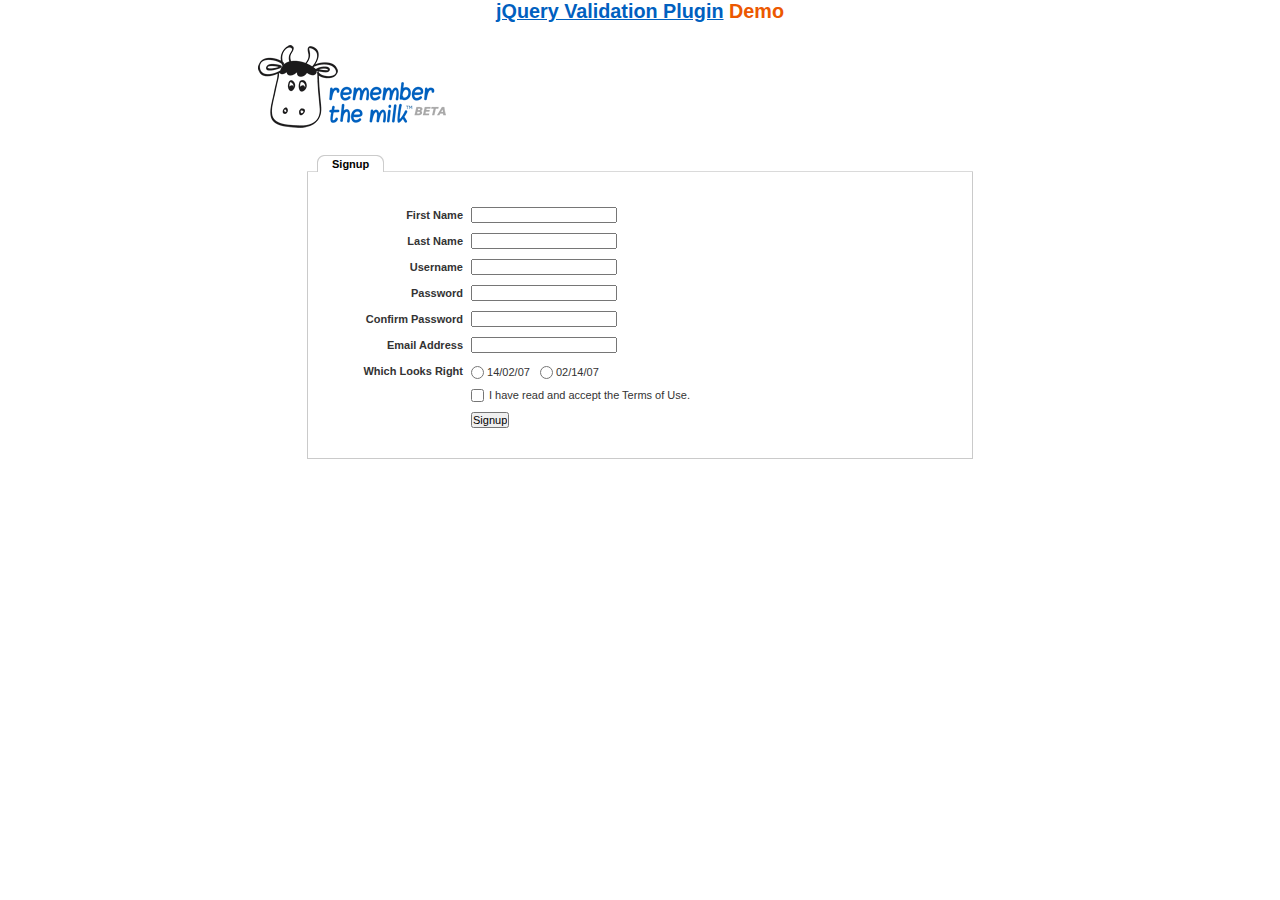
<file: jQuery/jquery-validation-1.14.0/demo/milk/index.html>
<!DOCTYPE html>
<html lang="en">
<head>
	<meta charset="utf-8">
	<title>Remember The Milk signup form - jQuery Validate plugin demo - with friendly permission from the RTM team</title>
	<link rel="stylesheet" href="milk.css">
	<script src="../../lib/jquery.js"></script>
	<script src="../../lib/jquery.mockjax.js"></script>
	<script src="../../dist/jquery.validate.js"></script>
	<script>
	$(document).ready(function() {
		$.mockjax({
			url: "emails.action",
			response: function(settings) {
				var email = settings.data.email,
					emails = ["glen@marketo.com", "george@bush.gov", "me@god.com", "aboutface@cooper.com", "steam@valve.com", "bill@gates.com"];
				this.responseText = "true";
				if ($.inArray(email, emails) !== -1) {
					this.responseText = "false";
				}
			},
			responseTime: 500
		});

		$.mockjax({
			url: "users.action",
			response: function(settings) {
				var user = settings.data.username,
					users = ["asdf", "Peter", "Peter2", "George"];
				this.responseText = "true";
				if ($.inArray(user, users) !== -1) {
					this.responseText = "false";
				}
			},
			responseTime: 500
		});

		// validate signup form on keyup and submit
		var validator = $("#signupform").validate({
			rules: {
				firstname: "required",
				lastname: "required",
				username: {
					required: true,
					minlength: 2,
					remote: "users.action"
				},
				password: {
					required: true,
					minlength: 5
				},
				password_confirm: {
					required: true,
					minlength: 5,
					equalTo: "#password"
				},
				email: {
					required: true,
					email: true,
					remote: "emails.action"
				},
				dateformat: "required",
				terms: "required"
			},
			messages: {
				firstname: "Enter your firstname",
				lastname: "Enter your lastname",
				username: {
					required: "Enter a username",
					minlength: jQuery.validator.format("Enter at least {0} characters"),
					remote: jQuery.validator.format("{0} is already in use")
				},
				password: {
					required: "Provide a password",
					minlength: jQuery.validator.format("Enter at least {0} characters")
				},
				password_confirm: {
					required: "Repeat your password",
					minlength: jQuery.validator.format("Enter at least {0} characters"),
					equalTo: "Enter the same password as above"
				},
				email: {
					required: "Please enter a valid email address",
					minlength: "Please enter a valid email address",
					remote: jQuery.validator.format("{0} is already in use")
				},
				dateformat: "Choose your preferred dateformat",
				terms: " "
			},
			// the errorPlacement has to take the table layout into account
			errorPlacement: function(error, element) {
				if (element.is(":radio"))
					error.appendTo(element.parent().next().next());
				else if (element.is(":checkbox"))
					error.appendTo(element.next());
				else
					error.appendTo(element.parent().next());
			},
			// specifying a submitHandler prevents the default submit, good for the demo
			submitHandler: function() {
				alert("submitted!");
			},
			// set this class to error-labels to indicate valid fields
			success: function(label) {
				// set &nbsp; as text for IE
				label.html("&nbsp;").addClass("checked");
			},
			highlight: function(element, errorClass) {
				$(element).parent().next().find("." + errorClass).removeClass("checked");
			}
		});

		// propose username by combining first- and lastname
		$("#username").focus(function() {
			var firstname = $("#firstname").val();
			var lastname = $("#lastname").val();
			if (firstname && lastname && !this.value) {
				this.value = (firstname + "." + lastname).toLowerCase();
			}
		});
	});
	</script>
</head>
<body>
<h1 id="banner"><a href="http://jqueryvalidation.org/">jQuery Validation Plugin</a> Demo</h1>
<div id="main">
	<div id="content">
		<div id="header">
			<div id="headerlogo">
				<img src="milk.png" alt="Remember The Milk">
			</div>
		</div>
		<div style="clear: both;">
			<div></div>
		</div>
		<div class="content">
			<div id="signupbox">
				<div id="signuptab">
					<ul>
						<li id="signupcurrent"><a href=" ">Signup</a>
						</li>
					</ul>
				</div>
				<div id="signupwrap">
					<form id="signupform" autocomplete="off" method="get" action="">
						<table>
							<tr>
								<td class="label">
									<label id="lfirstname" for="firstname">First Name</label>
								</td>
								<td class="field">
									<input id="firstname" name="firstname" type="text" value="" maxlength="100">
								</td>
								<td class="status"></td>
							</tr>
							<tr>
								<td class="label">
									<label id="llastname" for="lastname">Last Name</label>
								</td>
								<td class="field">
									<input id="lastname" name="lastname" type="text" value="" maxlength="100">
								</td>
								<td class="status"></td>
							</tr>
							<tr>
								<td class="label">
									<label id="lusername" for="username">Username</label>
								</td>
								<td class="field">
									<input id="username" name="username" type="text" value="" maxlength="50">
								</td>
								<td class="status"></td>
							</tr>
							<tr>
								<td class="label">
									<label id="lpassword" for="password">Password</label>
								</td>
								<td class="field">
									<input id="password" name="password" type="password" maxlength="50" value="">
								</td>
								<td class="status"></td>
							</tr>
							<tr>
								<td class="label">
									<label id="lpassword_confirm" for="password_confirm">Confirm Password</label>
								</td>
								<td class="field">
									<input id="password_confirm" name="password_confirm" type="password" maxlength="50" value="">
								</td>
								<td class="status"></td>
							</tr>
							<tr>
								<td class="label">
									<label id="lemail" for="email">Email Address</label>
								</td>
								<td class="field">
									<input id="email" name="email" type="text" value="" maxlength="150">
								</td>
								<td class="status"></td>
							</tr>
							<tr>
								<td class="label">
									<label>Which Looks Right</label>
								</td>
								<td class="field" colspan="2" style="vertical-align: top; padding-top: 2px;">
									<table>
										<tbody>
											<tr>
												<td style="padding-right: 5px;">
													<input id="dateformat_eu" name="dateformat" type="radio" value="0">
													<label id="ldateformat_eu" for="dateformat_eu">14/02/07</label>
												</td>
												<td style="padding-left: 5px;">
													<input id="dateformat_am" name="dateformat" type="radio" value="1">
													<label id="ldateformat_am" for="dateformat_am">02/14/07</label>
												</td>
												<td>
												</td>
											</tr>
										</tbody>
									</table>
								</td>
							</tr>
							<tr>
								<td class="label">&nbsp;</td>
								<td class="field" colspan="2">
									<div id="termswrap">
										<input id="terms" type="checkbox" name="terms">
										<label id="lterms" for="terms">I have read and accept the Terms of Use.</label>
									</div>
									<!-- /termswrap -->
								</td>
							</tr>
							<tr>
								<td class="label">
									<label id="lsignupsubmit" for="signupsubmit">Signup</label>
								</td>
								<td class="field" colspan="2">
									<input id="signupsubmit" name="signup" type="submit" value="Signup">
								</td>
							</tr>
						</table>
					</form>
				</div>
			</div>
		</div>
	</div>
</div>
</body>
</html>
</file>
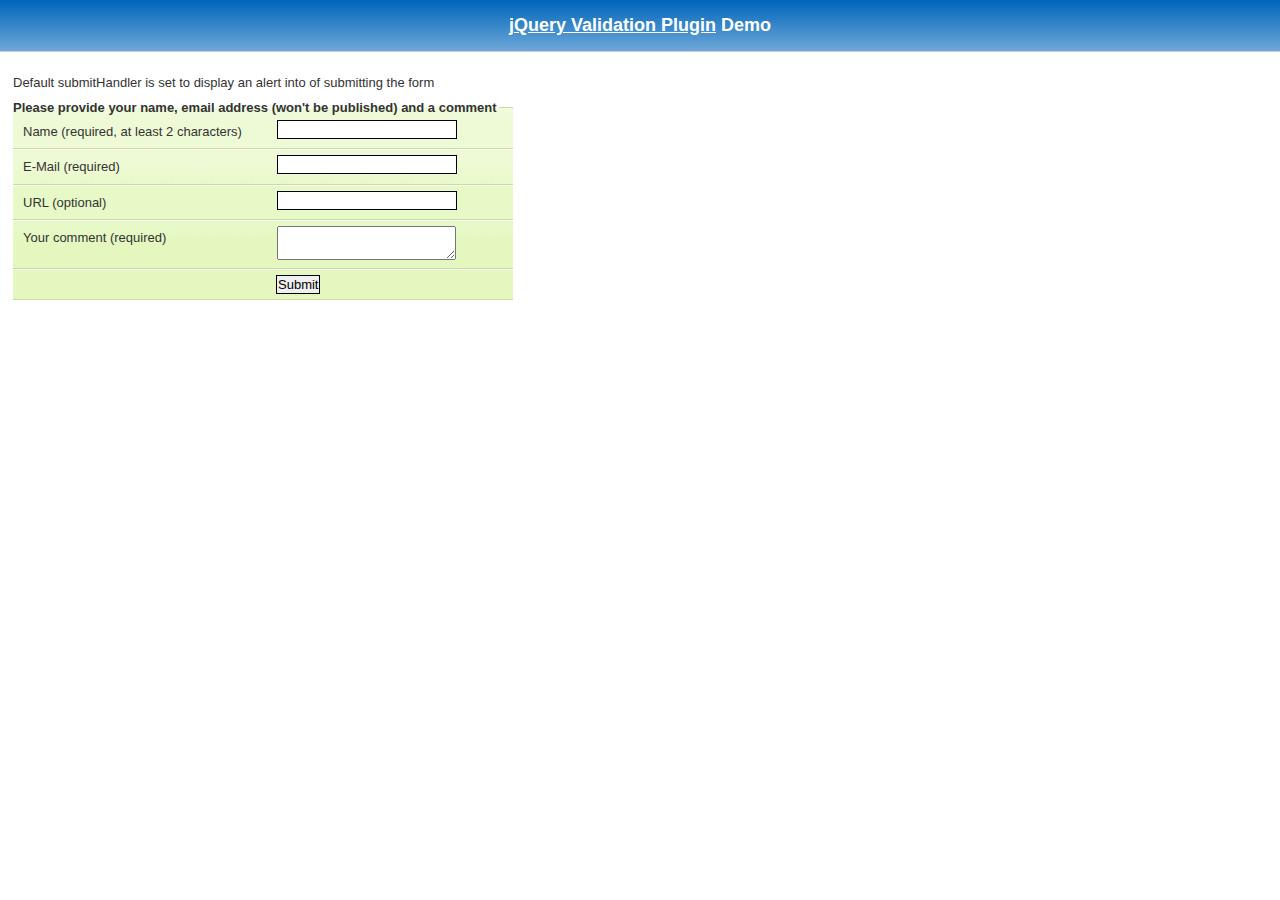
<file: jQuery/jquery-validation-1.14.0/demo/requirejs/index.html>
<!DOCTYPE html>
<html lang="en">
	<head>
		<meta charset="utf-8">
		<title>jQuery validation plug-in - requirejs demo</title>

		<link rel="stylesheet" href="../css/screen.css">

		<style type="text/css">
			#commentForm { width: 500px; }
			#commentForm label { width: 250px; }
			#commentForm label.error, #commentForm input.submit { margin-left: 253px; }
		</style>
</head>
<body>

	<h1 id="banner"><a href="http://jqueryvalidation.org/">jQuery Validation Plugin</a> Demo</h1>
	<div id="main">

		<p>Default submitHandler is set to display an alert into of submitting the form</p>
		<form class="cmxform" id="commentForm" method="get" action="">
			<fieldset>
				<legend>Please provide your name, email address (won't be published) and a comment</legend>
				<p>
					<label for="cname">Name (required, at least 2 characters)</label>
					<input id="cname" name="name" minlength="2" type="text" required>
				</p>
				<p>
					<label for="cemail">E-Mail (required)</label>
					<input id="cemail" type="email" name="email" required>
				</p>
				<p>
					<label for="curl">URL (optional)</label>
					<input id="curl" type="url" name="url">
				</p>
				<p>
					<label for="ccomment">Your comment (required)</label>
					<textarea id="ccomment" name="comment" required></textarea>
				</p>
				<p>
					<input class="submit" type="submit" value="Submit">
				</p>
			</fieldset>
		</form>

		<script>
		var require = {
			paths: {
				"jquery": "../../lib/jquery-1.11.1"
			}
		};
		</script>
		<script src="../../lib/require.js" data-main="app.js"></script>
	</div>
</body>
</html>
</file>
<file: HTML+CSS/douban/css.css>
*{
	margin:0;
	padding:0;
}

body{
	font-size:font: 12px/1.62 Helvetica,Arial,sans-serif;
}

a{
	color:#3377AA;
	text-decoration: none;
    font-size: 12px;
}

a:hover{
	background:#3377AA ;
	color:#ffffff;
}

img,input{
    border: none;
    border:1px solid none;
}

li{
    list-style-type: none;
}

.title{
    font-size: 15px;
    color: #072;
    font-weight: 400;

}
/*头部导航开始*/
.hd_header{
    width:950px;
    height: 90px;
/*    border: 1px solid red;*/
    margin: 0 auto;
    position: relative;
}

.hd_header a.hd_logo{
    position: absolute;
    top:30px;
    left:0;
}

.hd_header .hd_search{
    position: absolute;
    width:270px;
    height: 34px;
    line-height: 34px;
    left:185px;
    top:32px;
    padding-left: 3px;
    border:1px solid #ccc;
}

.hd_header form img{
    position: absolute;
    width: 13px;
    height: 13px;
    left:435px;
    top:45px;
}

.hd_header ul{
    position: absolute;
    width: 460px;
    height: 23px;
    left: 500px;
    top:37px;
}

.hd_header ul li{
    list-style-type: none;
   float: left;
  margin-right: 20px;
}

.hd_header .hd_last{
    margin-right: 0;
}

.hd_header ul li a{
    display: block;
    width: 42px;
    height: 22px;
}

.hd_header ul li a.hd_a{
    background: url("./images/anony_nav_logo4.png") 0px 0px no-repeat;
}
.hd_header ul li a.hd_b{
    background: url("./images/anony_nav_logo4.png") -58px 0px no-repeat;
}
.hd_header ul li a.hd_c{
    background: url("./images/anony_nav_logo4.png") -119px 0px no-repeat;
}
.hd_header ul li a.hd_d{
    background: url("./images/anony_nav_logo4.png") -179px 0px no-repeat;
}
.hd_header ul li a.hd_e{
    width: 80px;
    background: url("./images/anony_nav_logo4.png") -240px 0px no-repeat;
}
.hd_header ul li a.hd_f{
    background: url("./images/anony_nav_logo4.png") -338px 0px no-repeat;
}
.hd_header ul li a.hd_g{
    background: url("./images/anony_nav_logo4.png") -400px 0px no-repeat;
}
/*头部导航结束*/




/*注册以及下载app推广部分开始*/
.hd_reg{
    width: 100%;
    height: 180px;
    background: #e8edf1;
}
.hd_reg .wrp{
    width: 950px;
    height: 180px;
    margin: 0 auto;
    background:url("./images/doubanapp.png")no-repeat 30px 40px;
    position: relative;
}

.hd_reg .app{
    position: absolute;
    width: 240px;
    height: 108px;
    left:278px;
    top:46px;
    border-right:1px solid #cccccc;

}

.hd_reg .app p{
    color:#666666;
    margin-bottom: 10px;
}

.hd_reg .app .douban{
    font-size: 22px;
}

.hd_reg .app .wenzi{
    font-size: 14px;
}
.hd_reg .app a{
    display: block;
    float: left;
    height: 30px;
    line-height: 30px;
    margin-right: 5px;
}


.hd_reg .app a.khd{
    width: 134px;
    height: 32px;
    text-align: center;
    background: #3ca353;
    color:#ffffff;
    -moz-border-radius:2px;
    -webkit-border-radius:2px;
    border-radius:2px;
}

.hd_reg .app a.lianjie{
   border: 1px solid #cccccc;
}

.hd_reg .logo_a,.hd_reg .logo_b{
 /*   display: block;*/
    position: absolute;
    left:570px;
    width:180px;
    height: 34px;
    line-height: 34px;
    padding-left: 10px;
}
.hd_reg .logo_a{
    top:19px;
}
.hd_reg .logo_b{
    top:62px;
}

.hd_reg .logo_c{
    position: absolute;
    width: 50px;
    height: 15px;
    left:770px;
    top:73px;
    font-size: 12px;
    color:#3377AA;
}

.hd_reg .logo_d{
    position: absolute;
    width: 50px;
    height: 15px;
    left:553px;
    top:112px;
}

.hd_reg .logo_e{
    position: absolute;
    width: 40px;
    height: 15px;
    left:590px;
    top:112px;
    font-size: 12px;
}

.hd_reg .logo_f,.hd_reg .logo_g{
    /*   display: block;*/
    position: absolute;
    width:75px;
    height: 32px;
    line-height: 32px;
    text-align: center;
    top:135px;
}

.hd_reg .logo_f{
    left:570px;
    background: #3ca353;
    color:#ffffff;
    height: 34px;
    line-height: 34px;
    -moz-border-radius:2px;
    -webkit-border-radius:2px;
    border-radius:2px;
}

.hd_reg .logo_g{
    left:650px;
    border: 1px solid #ef735f;
    color:#ef735f;
    -moz-border-radius:2px;
    -webkit-border-radius:2px;
    border-radius:2px;
}

/*注册以及下载app推广部分结束*/

/*注册下的广告开始*/
.hd_ad{
    width: 950px;
    height: 90px;
    margin: 0 auto;
    margin-top: 35px;
    margin-bottom: 15px;
}
/*注册下的广告结束*/

/*第一部分内容：热点内容*/
.hd_center_a{
    width: 950px;
    height: 470px;
    margin: 0 auto;
/*    border:1px solid red;*/
    position: relative;
    margin-bottom: 70px;
}

.hd_center_a .left{
    position: absolute;
    width: 370px;
    height: 470px;
    /*border:1px solid blue;*/
}

.hd_center_a .left li{
    margin-top: 10px;
    float: left;
    margin-right: 10px;
    width: 170px;
    height: 210px;
}

.hd_center_a .left li a{
   /* display: block;*/
    font-size: 12px;
}

.hd_center_a .left li span{
    font-size: 12px;
    color:#999999;
}

.hd_center_a .cen{
    position: absolute;
    width: 280px;
    height: 470px;
    left:370px;
   /* border:1px solid green;*/

}

.hd_center_a .cen ul{
    margin-top: 25px;
}

.hd_center_a .cen li{
    line-height: 20px;
    margin-bottom: 15px;
}

.hd_center_a .cen li h2{
    font-size: 12px;
    font-weight: 400;
    color:#999999;
}

.hd_center_a .cen li span{
    font-size: 12px;
    color:#666666;
}

.hd_center_a .right{
    position: absolute;
    left: 670px;
    width: 280px;
    height: 470px;
   /* border:1px solid red;*/
}

.hd_center_a .right li{
   margin-left: 12px;
    line-height: 20px;
    margin-bottom: 15px;
}

.hd_center_a .right p,.hd_center_a .right b{
    font-size: 12px;
    color:#999999;
}

/*第一部分内容：热点内容结束*/


/*第二部分内容：正在热映，影片分类开始*/
.hd_center_b{
    width: 100%;
    height: 770px;
    background: #f7f7f7;
}
.hd_center_bb{
    width: 950px;
    height: 770px;
    margin: 0 auto;
    position: relative;

}

.hd_center_b .left{
    position: absolute;
    width: 100px;
    height: 550px;
    margin-top: 50px;
}

.hd_center_b .left ul{
      height: 227px;
  }


.hd_center_b .left ul h2 a{
    font-size: 24px;
    color:#3377AA;
    font-weight: 500;
}

.hd_center_b .left ul h2 a:hover{
    color:#ffffff;

}

.hd_center_b .left li{
   margin-top: 15px;
}

.hd_center_b .left li a{
    font-size: 14px;
}

.hd_center_b .cen{
    position: absolute;
    width: 550px;
    height: 550px;
    left:100px;
    margin-top: 50px;
}

.hd_center_b .cen li{
    width: 106px;
    height: 226px;
    float: left;
    margin-left: 20px;
    margin-top: 20px;
}

.hd_center_b .cen li a,.hd_center_b .cen li span{
    text-align: center;
   display: block;
    font-size: 13px;
    margin-bottom: 10px;
}
.hd_center_b .cen li .img{
      margin-bottom: 10px;
    background: #ffffff;
  }

.hd_center_b .cen li .anniu{
    margin: 0 auto;
    width: 68px;
    height: 26px;
    line-height: 26px;
    color:#ffffff;
    background: #3377AA;
    border-radius:2px ;
    -moz-border-radius: 2px;
    -webkit-border-radius:2px;

}
.hd_center_b .cen li .pianming{
    color: #333333;
}

.hd_center_b .right{
    position: absolute;
    width: 300px;
    height: 550px;
    left:650px;
    margin-top: 50px;
}

.hd_center_b .right .fenlei{
    width: 300px;
    height: 200px;
}
 .hd_center_b .right .remen{
     width: 300px;
     height: 330px;
    margin-top: 20px;
 }
.hd_center_b .right .remen li{
    height: 30px;
    line-height: 30px;
    border-bottom: 1px solid #eee9e9;
}
.hd_center_b .right .biaoqian a{
    width: 25px;
    height: 14px;
    line-height: 16px;
    display: block;
    float: left;
    margin-right: 26px;
    margin-top: 15px;
}
 .hd_center_b .guanggao{
     position: absolute;
     width: 950px;
     height: 90px;
     top:630px;
     margin: 0 auto;
 }
/*第二部分内容：正在热映，影片分类结束*/


/*第三部分内容开始*/
.hd_center_c{
    width: 950px;
    height: 600px;
    margin: 30px auto;
    position: relative;

}

.hd_center_c .left{
    position: absolute;
    width: 100px;
    height: 600px;
}

.hd_center_c .left ul{
    height: 260px;
}

.hd_center_c .left ul a{
    color:#017a85;
}
.hd_center_c .left ul h2 a{
    font-size: 24px;
    color:#017a85;
    font-weight: 500;
}

.hd_center_c .left ul a:hover{
    color:#ffffff;

}

.hd_center_c .left li{
    margin-top: 15px;
}

.hd_center_c .left li a{
    font-size: 14px;
}

.hd_center_c .cen{
    position: absolute;
    width: 550px;
    height: 600px;
    left:100px;
}
.hd_center_c .cen h2{
    margin-bottom: 20px;
}

.hd_center_c .cen li{
    width: 270px;
    height: 65px;
    float: left;
    margin-bottom: 20px;
}
.hd_center_c .cen li .img{
    display: block;
    float: left;
}
.hd_center_c .cen li .biaoqian{
    display: block;
    color:#017a85;
    width: 130px;
    margin-bottom: 5px;
    margin-left: 60px;
}

.hd_center_c .cen li .biaoqian:hover{
    color: #ffffff;

}

.hd_center_c .cen li span{
    display: block;
    font-size: 12px;
    width: 130px;
    height: 20px;
    color:#666666;
    margin-left: 60px;
}

.hd_center_c .right{
    position: absolute;
    width: 300px;
    height: 600px;
    left:650px;
}
.hd_center_c .right li {
    float: left;
    width:300px ;
    margin-top: 10px;
}
.hd_center_c .right li p{
    font-size: 14px;
	color:#555;
}

.hd_center_c .right li a{
    display: block;
    float: left;
    width: 27px;
    height: 17px;
    line-height: 17px;
    text-align: center;
    margin-right: 12px;
    margin-top: 5px;
    color:#017a85;
}

.hd_center_c .right li a:hover{
  color:#ffffff;
}

/*第三部分内容结束*/



/*第四部分开始*/
.hd_center_d{
    width: 100%;
    height: 650px;
    background: #f7f7f7;
}

.hd_center_dd{
    width: 950px;
    height: 600px;
    margin: 0 auto;
    position: relative;

}

.hd_center_d .left{
    position: absolute;
    width: 100px;
    height: 600px;
    margin-top: 20px;

}

.hd_center_d .left ul{
    height: 300px;
}

.hd_center_d .left ul a{
    color:#017a85;
}
.hd_center_d .left ul h2 a{
    font-size: 24px;
    color:#614e3c;
    font-weight: 500;
}

.hd_center_d .left ul a:hover{
    color:#ffffff;

}

.hd_center_d .left .dushu{
    margin-top: 15px;

}

.hd_center_d .left .dushu a{
    font-size: 14px;
    color:#614e3c;
}
.hd_center_d .left .ico{
    display: block;
    width: 50px;
    height: 50px;
    border-radius:12px;
    margin: 20px 0px 0px 0px;
    background: url("./images/ico.jpg") 0px 0px no-repeat;
}

.hd_center_d .left .ico_a{
    color:#614e3c;
}

.hd_center_d .cen{
    position: absolute;
    width: 520px;
    height: 600px;
    left:100px;
    margin-top: 20px;
}
.hd_center_d .cen h2{
    margin-bottom: 20px;
}

.hd_center_d .cen li{
    width: 126px;
    height: 240px;
    float: left;
    margin-left: 2px;
    margin-bottom: 20px;
}

.hd_center_d .cen li a,.hd_center_d .cen li span,.hd_center_d .cen li p{
    text-align: center;
    display: block;
    font-size: 13px;
    margin-bottom: 2px;
}
.hd_center_d .cen li p{
    color:#666666;
}
.hd_center_d .cen li .img{
    margin-bottom: 10px;
    background: #ffffff;
}

.hd_center_d .cen li .anniu{
    margin: 0 auto;
    width: 68px;
    height: 26px;
    line-height: 26px;
    color:#ffffff;
    background: #999a95;
    border-radius:2px ;
    -moz-border-radius: 2px;
    -webkit-border-radius:2px;

}
.hd_center_d .cen li .pianming{
    color: #614e3c;
}
.hd_center_d .cen li .pianming:hover{
    color: #ffffff;
}

.hd_center_d .right{
    position: absolute;
    width: 300px;
    height: 600px;
    left:650px;
    margin-top: 20px;
}

.hd_center_d .right a{
    color:#614e3c;
}
.hd_center_d .right li {
    float: left;
    width:300px ;
      height: 60px;
    margin-top: 10px;
    border-bottom: 1px solid #e8edf1;
}

.hd_center_d .right li a,.hd_center_d .right li span{
    display: block;
    float: left;
    width: 27px;
    height: 17px;
    line-height: 17px;
    text-align: center;
    margin-right: 12px;
    margin-top: 5px;
    color:#614e3c;
}

.hd_center_d .right li span{
    width: 38px;
    height: 17px;
    font-size: 12px;
    color:#999999;
}

.hd_center_d .right li a:hover{
    color:#ffffff;
}
/*第四部分结束*/



/*第五部分开始*/

.hd_center_e{
    width: 950px;
    height: 600px;
    margin: 20px auto;
    position: relative;

}

.hd_center_e .left{
    position: absolute;
    width: 100px;
    height: 600px;
    margin-top: 40px;

}

.hd_center_e .left ul{
    height: 600px;
}

.hd_center_e .left ul a{
    color:#017a85;
}
.hd_center_e .left ul h2 a{
    font-size: 24px;
    color:#614e3c;
    font-weight: 500;
}

.hd_center_e .left ul a:hover{
    color:#ffffff;

}

.hd_center_e .left .dushu{
    margin-top: 15px;

}

.hd_center_e .left .dushu a{
    font-size: 14px;
    color:#614e3c;
}
.hd_center_e .left .ico{
     display: block;
     width: 50px;
     height: 50px;
     border-radius:12px;
     margin: 20px 0px 0px 0px;
     background: url("./images/ico.jpg") -250px 0px no-repeat;
 }

.hd_center_e .left .ico_a{
    display: block;
    width: 50px;
    height: 50px;
    border-radius:12px;
    margin: 20px 0px 0px 0px;
    background: url("./images/ico.jpg") -50px 0px no-repeat;
}

.hd_center_e .left .tubiao a{
    color:#333333;
}

.hd_center_e .cen{
    position: absolute;
    width: 520px;
    height: 600px;
    left:100px;
    margin-top: 40px;
}
.hd_center_e .cen h2{
    margin-bottom: 20px;
}

.hd_center_e .cen li{
    width: 126px;
    height: 145px;
    float: left;
    margin-left: 2px;
    margin-bottom: 20px;
}

.hd_center_e .cen li a,.hd_center_e .cen li span,.hd_center_e .cen li p{
    text-align: center;
    display: block;
    font-size: 13px;
    margin-bottom: 2px;
    color: #555d53;
}
.hd_center_e .cen li p{
    color:#666666;
}
.hd_center_e .cen li .img{
    margin-bottom: 10px;
    background: #ffffff;
    height: 85px;
}

.hd_center_e .cen .gedan img{
    width: 82px;
    height: 82px;
    background: url("images/bofang.png") no-repeat;

}
.hd_center_e .cen .gedan li{
   position: relative;

}

.hd_center_e .cen .gedan li i{
    position: absolute;
    width: 45px;
    height: 45px;
    top:20px ;
    left: 40px;

    background: url("images/bofang.png") no-repeat;

}

.hd_center_e .cen .gedan span{
    font-size: 13px;
    color:#111111;

}

.hd_center_e .cen li .pianming,.hd_center_e .cen li .anniu{
    color: #555d53;
}
.hd_center_e .cen li .pianming:hover{
    color: #ffffff;
}



.hd_center_e .right{
    position: absolute;
    width: 300px;
    height: 600px;
    left:650px;
    margin-top: 40px;
}

.hd_center_e .right li {
    counter-increment: listxh;
    width:300px ;
    height: 80px;
    margin-top: 20px;
}

.hd_center_e .right li a,.hd_center_e .right li span{
    display: block;
    font-size: 12px;
    margin-left: 20px;

}
.hd_center_e .right li img{
    float: left;
    width: 55px;
    height: 60px;
}

.hd_center_e .right li .mz{
    color:#333333;
    margin-left: 90px;
    width: 40px;
    height:15px;
}

.hd_center_e .right li .mz:hover{
    color:#ffffff;
}


.hd_center_e .right li span{
    color:#999999;
    margin-top: 10px;
    margin-left: 90px;
}


/*第五部分结束*/


/*第六部分开始*/
.hd_center_f{
    width: 100%;
    background: #f7f7f7;
}


.hd_center_ff{
    width: 950px;
    height: 650px;
    margin: 0 auto;
    margin-top: 60px;
    position: relative;
}

.hd_center_f .left{
    position: absolute;
    width: 100px;
    height: 600px;
    margin-top: 40px;

}

.hd_center_f .left ul{
    height: 600px;
}

.hd_center_f .left ul a{
    color:#017a85;
}
.hd_center_f .left ul h2 a{
    font-size: 24px;
    color:#007722;
    font-weight: 700;
}

.hd_center_f .left ul a:hover{
    color:#ffffff;

}

.hd_center_f .left .dushu{
    margin-top: 15px;

}

.hd_center_f .left .dushu a{
    font-size: 14px;
    color:#614e3c;
}
.hd_center_f .left .ico{
    display: block;
    width: 50px;
    height: 50px;
    border-radius:12px;
    margin: 20px 0px 0px 0px;
    background: url("./images/ico.jpg") -250px 0px no-repeat;
}

.hd_center_f .left .ico_a{
    display: block;
    width: 50px;
    height: 50px;
    border-radius:12px;
    margin: 20px 0px 0px 0px;
    background: url("./images/ico.jpg") -50px 0px no-repeat;
}

.hd_center_f .left .tubiao a{
    color:#333333;
}

.hd_center_f .cen{
    position: absolute;
    width: 520px;
    height: 600px;
    left:100px;
    margin-top: 40px;
}



.hd_center_f .cen li{
    float: left;
    margin-top: 12px;
    border: 1px solid #ffffff;
}

.hd_center_f .cen li a{
display: block;
}

.hd_center_f .cen .img{
    width: 260px;
}

.hd_center_f .cen .img a,.hd_center_f .cen .img span{
    font-size: 14px;
    display: block;
    float: left;
}

.hd_center_f .cen .img span{

    color:#666666;
    margin-left:20px;

}

.hd_center_f .cen .img_a {
    margin-left: 15px;
    text-align: center;
   /* height: 136px;*/

}


.hd_center_f .right{
    position: absolute;
    width: 300px;
    height: 600px;
    left:650px;
    margin-top: 40px;
}

.hd_center_f .right li {
    counter-increment: listxh;
    width:300px ;
    height: 60px;
    margin-top: 10px;
}

.hd_center_f .right li a,.hd_center_f .right li span{
    display: block;
    font-size: 12px;
    margin-left: 20px;

}
.hd_center_f .right li img{
    float: left;
    width: 55px;
    height: 60px;
}

.hd_center_f .right li .mz{
    color:#3377AA;
    margin-left: 90px;
  /*  width: 150px;*/
   /* height:15px;*/
}

.hd_center_f .right li .mz:hover{
    color:#ffffff;
}


.hd_center_f .right li span{
    color:#666666;
    margin-top: 10px;
    margin-left: 90px;
}


/*第六部分结束*/



/*第七部分开始*/

.hd_center_g{
    width: 950px;
    height: 650px;
    margin: 0 auto;
    position: relative;
    margin-bottom: 40px;
    margin-top: 40px;

}

.hd_center_g .left{
    position: absolute;
    width: 100px;
    height: 600px;

}

.hd_center_g .left ul{
    height: 300px;
}

.hd_center_g .left ul a{
    color:#017a85;
}
.hd_center_g .left ul h2 a{
    font-size: 24px;
    color:#614e3c;
    font-weight: 500;
}

.hd_center_g .left ul a:hover{
    color:#ffffff;

}

.hd_center_g .left .dushu{
    margin-top: 15px;

}

.hd_center_g .left .dushu a{
    font-size: 14px;
    color:#614e3c;
}
.hd_center_g .left .ico{
    display: block;
    width: 50px;
    height: 50px;
    border-radius:12px;
    margin: 20px 0px 0px 0px;
    background: url("./images/ico.jpg") 0px 0px no-repeat;
}

.hd_center_g .left .ico_a{
    color:#614e3c;
}

.hd_center_g .cen{
    position: absolute;
    width: 550px;
    height: 600px;
    left:100px;
}

.hd_center_g .cen li{
    float: left;
    margin-left: 8px;
    margin-top: 10px;
    margin-bottom: 10px;
}

.hd_center_g .cen li img{
      width: 265px;
      height: 237px;
  }

.hd_center_g .cen li a,.hd_center_g .cen li span{
    display: block;
    width: 265px;
    color:#614e3c;
}
.hd_center_g .cen li span{
    margin-top: 5px;
}

.hd_center_g .right{
    position: absolute;
    width: 300px;
    height: 600px;
    left:650px;
    margin-left: 30px;
}

.hd_center_g .right a{
    color:#614e3c;
}
.hd_center_g .right li {
    float: left;
    width:300px ;
    height: 80px;
    margin-top: 10px;
    margin-bottom: 10px;
    border-bottom: 1px solid #e8edf1;
}

.hd_center_g .right li a{
    display: block;
    float: left;
    width: 27px;
    height: 17px;
    line-height: 17px;
    text-align: center;
    margin-right: 12px;
    margin-top: 10px;
    color:#614e3c;
}
.hd_center_g .right p{
    font-size: 14px;
    color:#666666;
}
.hd_center_g .right li p{
    width: 38px;
    height: 17px;
    font-size: 14px;
    color:#999999;
}

.hd_center_g .right li a:hover{
    color:#ffffff;
}

/*第七部分结束*/



/*第八部分开始*/
.hd_center_h{
    width: 100%;
    background: #f7f7f7;
}

.hd_center_hh{
    width: 950px;
    height: 387px;
    margin: 0 auto;
    position: relative;
    margin-top: 40px;
    margin-bottom: 40px;
}

.hd_center_h .left{
    position: absolute;
    width: 100px;
    height: 387px;

}

.hd_center_h .left ul{
    height: 300px;
}

.hd_center_h .left ul a{
    color:#017a85;
}
.hd_center_h .left ul h2 a{
    font-size: 24px;
    color:#ec5303;
    font-weight: 500;
}

.hd_center_h .left ul a:hover{
    color:#ffffff;

}

.hd_center_h .left .dushu{
    margin-top: 15px;

}

.hd_center_h .left .dushu a{
    font-size: 14px;
    color:#614e3c;
}
.hd_center_h .left .ico{
    display: block;
    width: 50px;
    height: 50px;
    border-radius:12px;
    margin: 20px 0px 0px 0px;
    background: url("./images/ico.jpg") 0px 0px no-repeat;
}

.hd_center_h .left .ico_a{
    color:#614e3c;
}

.hd_center_h .cen{
    position: absolute;
    width: 550px;
    height: 387px;
    left:100px;
}
.hd_center_h .cen li{
    float: left;
    width: 250px;
    height: 120px;
    margin-top: 20px;
    margin-bottom: 20px;
    margin-right: 20px;
}
.hd_center_h .cen li .img,.hd_center_h .cen li span{
    display: block;

}

.hd_center_h .cen li .img{
    height: 120px;
    float: left;
    margin-right: 10px;
}

.hd_center_h .cen li .biaoti{
   font-size: 14px;
   color:#664433;
    margin-top: 2px;
}

.hd_center_h .cen li span{
    font-size: 12px;
    color:#666666;
    margin-top: 4px;
}

.hd_center_h .right{
    position: absolute;
    width: 300px;
    height: 387px;
    left:650px;
    margin-left: 30px;
}

.hd_center_h .right a{
    color:#614e3c;
}
.hd_center_h .right li {
    float: left;
    width:300px ;
    height: 40px;
    margin-top: 10px;
    margin-bottom: 10px;
    border-bottom: 1px solid #e8edf1;
}

.hd_center_h .right li a{
    display: block;
    float: left;
    width: 27px;
    height: 17px;
    line-height: 17px;
    text-align: center;
    margin-right: 12px;
    margin-top: 10px;
    color:#614e3c;
}
.hd_center_h .right p{
    font-size: 14px;
    color:#666666;
}
.hd_center_h .right li p{
    width: 50px;
    height: 17px;
    font-size: 14px;
    color:#111111;
}

.hd_center_h .right li a:hover{
    color:#ffffff;
}

/*第八部分结束*/

.footimg{
    width: 950px;
    margin:0 auto;
    margin-bottom: 40px;
}


/*底部开始*/
.footer{
    width: 950px;
    height: 120px;
    border-top: 1px dashed #c7c4c4;
    margin: 0 auto;
    position: relative;

}
.footer .left{
    position: absolute;
    width: 502px;
    margin-top: 20px;
}

.footer .left p{

    font-size: 12px;
    color:#999999;
    margin-bottom: 2px;
}

.footer .right{
    width: 448px;
    left: 502px;
    margin-top: 20px;
    position: absolute;
}

.footer .right a{
   padding-right: 8px;
}
/*底部结束*/
</file>
<file: jQuery/jquery-validation-1.14.0/demo/marketo/stylesheet.css>
:-moz-any-link :focus {
	outline: none;
}

:focus {
	-moz-outline-style: none;
	outline: none;
}

body {
	font-size: 80%;
	margin: 0;
	padding: 0;
	font-family: tahoma, geneva, sans-serif;
	background-color: #000000;
}

a {
	color: #0653AB;
	outline: 0px;
	text-decoration: none;
}

a:hover {
	outline: 0px;
	text-decoration: underline;
}

img {
	border: 0px;
}

/* s1.0 - Page Containers */
#letterbox {
	margin: 10px auto;
	width: 883px;
	background-color: #364158;
	border: 8px solid #D4D4D4;
	padding: 1px 1px 10px 1px;
}

#header-background {
	background: url(images/back_nav_blue.gif) repeat-x;
	margin: 0px auto;
	padding: 0px;
	height: 73px;
	width: 883px;
	border-top: 4px solid #CCEAFE;
	border-bottom: 4px solid #D4D4D4;
}

#page-container {
	width: 866px;
	margin: 0px auto;
	margin-top: 33px; /* pad from top menu to actions buts*/
	margin-bottom: -11px;
	padding-top: 8px;
	padding-bottom: 8px;
	background-color: #D4D4D4; /* light grey*/
	border-right: 1px solid #464646;
}

#page-content-inner {
	width: 849px;
	margin: 0px auto;
	border-top: 1px solid #9F9FA0;
	border-left: 1px solid #A2A09A;
	background-color: #F4F1E9;
	position: relative;
}

#page-content-inner #col-left {
	width: 210px;
	float: left;
	background-color: #F4F1E9;
}

#page-content-inner #col-main {
	width: 639px;
	background-color: #ffffff;
	position: absolute;
	right: 0px;
	top: 0px;
}

#footer-container {
	width: 866px;
	position: relative;
	left: 8px;
	padding: 2px 0px 10px 0px;
	background-color: #D4D4D4; /* light grey*/
}

/* s2.0 - Global navigation bar */
.nav-global-container {
	width: 880px;
	margin: 0px auto;
	position: relative;
}

* html .nav-global-container { /* ie6 fix*/
	margin-bottom: -6px;
}

.login {
	position: absolute;
	right: 20px;
	text-align: center;
}

.login a,.login a span {
	display: block;
	height: 18px;
	font-size: 11px;
	background: url(images/login-sprite.gif) right -5px no-repeat;
	text-decoration: none;
	font-weight: bold;
	padding: 5px 10px 5px 10px;
	position: relative;
}

.login a:hover {
	color: #000000;
	text-decoration: underline;
}

div.login a span {
	background-position: left -105px;
	width: 4px;
	position: absolute;
	top: 0px;
	left: 0px;
	padding: 5px 0px 5px 0px;;
}

div.login a:hover span {

}

.logo {
	float: left;
	margin: 0px 0px -5px 0px; /* neg marging for ie6 */
}

.logo img {
	border: 0px;
	margin-left: -1px;
}

.nav-global {
	float: left;
	width: 645px;
	margin: 40px 0px 0px 40px;
	background-color: transparent;
}

.nav-global ul {
	margin: 0px;
	padding: 0px;
	list-style: none;
}

.nav-global li {
	float: left;
	white-space: nowrap;
}

div.nav-global li a,div.nav-global li a span {
	background-image: url(images/tab-sprite.gif);
	background-position: right 100px;
	background-repeat: no-repeat;
	height: 32px;
	color: #666666;
	text-decoration: none;
	font: bold 16px 'trebuchet ms';
	margin-right: 15px;
	display: block;
	position: relative;
	padding: 7px 15px 0px 15px;
}

div.nav-global li a:hover {
	background-position: right 0px;
	color: #333333;
}

div.nav-global li a:hover span {
	background-position: left -100px;
	display: block !important;
}

div.nav-global li a span {
	background-position: left 150px;
	width: 4px;
	position: absolute;
	left: 0px;
	top: 0px;
	padding: 7px 0px 0px 0px;
}

body.safari div.nav-global li a span {
	display: none;
}

div.nav-global li a.on,div.nav-global li a.on:hover {
	background-position: right -55px;
	color: #FFFFFF;
}

div.nav-global li a.on span,div.nav-global li a.on:hover span {
	background-position: left -155px;
	display: block !important;
}

div.action-container {
	position: relative;
	top: -45px;
	cursor: pointer;
}

div.action-icon-container {
	position: absolute;
	top: -17px;
	left: -17px;
	z-index: 10;
	width: 100px;
	height: 100px;
	overflow: hidden;
}

div.action-icon {
	border: 0px;
	position: absolute;
	top: -0px;
	left: 0px;
}

div.action-button-container {
	height: 106px;
	width: 180px;
	overflow: hidden;
	position: absolute;
	top: 0px;
	left: 0px;
	z-index: 5;
}

img.action-icon {
	border: 0px;
	position: absolute;
	top: 0px;
	left: 0px;
	z-index: 0
}

div.action-text {
	z-index: 20;
	color: #FFFFFF;
	position: absolute;
	left: 40px;
	top: 12px;
	font: 14px tahoma, geneva;
	padding-top: 30px;
}

div.bigbuttons {
	top: -20px;
}

div.action-header {
	z-index: 21;
	position: absolute;
	left: 40px;
	top: 10px;
}

div.action-header b {
	font: bold 17px tahoma, geneva;
	display: block;
	margin-bottom: 10px;
	color: #0b2c89;
	position: absolute;
	top: 0px;
	left: 0px;
	width: 130px;
}

div.action-header b.shadow {
	top: 1px;
	left: 1px;
	color: #d5d5d5;
}

img.action-button {
	position: relative;
}

div.hover img.action-button {
	top: -131px;
}

div.on img.action-button {
	top: -261px;
}

/* s3.0 - top of content Action Buttons */
.action-buttons {
	width: 100%; /* ie6 requires */
}

.action-buttons ul {
	position: relative;
	padding: 0px;
}

.action-buttons li {
	position: relative; /* ie6 fix */
	float: left;
	list-style: none;
	text-align: center;
	line-height: 16px;
	margin: -61px 0px 0px 0px;
}

.action-home li {
	margin: -49px 0px 0px 0px;
}

.action-buttons  a {
	display: block;
	height: 110px;
	width: 175px;
	padding: 14px 0px 0px 25px;
	text-decoration: none;
	font-size: 12px;
	font-weight: bold;
	color: #ffffff;
}

.action-buttons li span {
	color: #053880;
	line-height: 47px;
	font-size: 17px;
}

div.action-bottom {
	margin: 15px 0px 10px 0px;
	float: left;
}

div.action-bottom a {
	height: 61px;
	width: 178px;
	border: 0px;
	background: url(images/action-bottom.gif) no-repeat 0px 0px;
	color: #0b2c89;
	float: left;
	position: relative;
	font: bold 17px tahoma, geneva;
	text-decoration: none;
	margin-right: 10px;
}

div.action-bottom a span {
	position: absolute;
	top: 15px;
	left: 40px;
}

div.action-bottom a span.shadow {
	top: 16px;
	left: 41px;
	color: #d4d4d4;
}

.line-grey {
	background: url(images/line-grey.gif) 0 0 repeat-x;
	height: 2px;
	margin: 8px 25px 20px 0;
}

/* s4.0 - Home Hero Area */
.hero-background {
	position: relative;
	width: 880px;
	background: url(images/back_home-hero.jpg) 10px 0px no-repeat;
	height: 211px;
	margin: -20px 0px 45px 0px;
}

.hero-text {
	float: right;
	width: 626px;
	margin-top: 26px;
}

.hero-text a { /* Sign Up Now Button */
	padding: 5px 32px 0px 0px;
	float: right;
}

.hero-text h1 {
	font-size: 2.3em;
	line-height: 1.2em;
	color: #333333;
	font-family: Trebuchet MS;
	margin: 12px 0px 10px 10px;
}

.hero-text h2 {
	margin: 0px;
	font-weight: normal;
	font-size: 1.35em;
	margin: 5px 0px 13px 10px
}

/* s4.1 - Home Left Header tab */
.col-left-header-tab {
	position: relative; /* ie6 fix */
	background: url(images/tab_green.gif) 0 0 no-repeat;
	height: 30px;
	width: 166px;
	text-align: center;
	color: #ffffff;
	font: 20px 'trebuchet ms';
	padding-top: 2px;
	margin-top: -41px;
	margin-left: 20px;
	line-height: 29px;
	margin-bottom: 8px;
	display: block;
}

.col-left-header-tab a {
	color: #FFFFFF;
}

.callout-green {
	background: url(images/back_green-fade.gif) 0 0 repeat-x;
	font-size: 1.2em;
	padding: 10px 15px 20px 13px;
	color: #303B52;
	line-height: 1.4em;
}

/* s4.2 - Home Left Quote */
.callout-tan {
	color: #666666;
}

.callout-tan h1 {
	background: #F4F1E9 url(images/back_tan-fade.gif) 0 0 repeat-y;
	font-size: 1.1em;
	text-align: center;
	margin: 0px;
	padding: 11px 5px 11px 2px;
	color: #333333;
}

.callout-tan p {
	margin: 0px;
	margin-top: 5px;
	line-height: 1.4em;
	padding: 5px 10px 7px 13px;
}

.callout-tan p img {
	float: left;
	margin: 5px 10px 5px 0px;
}

.callout-tan div {
	text-align: left;
	padding: 5px 10px 7px 0px;
	font-weight: bold;
}

/* s4.3 - purple home boxes */
.box-purple {
	background: #C6C8E3 url(images/back_home-icons.png) 0px 0px repeat-x;
	border-left: 1px solid #ffffff;
	color: #333333;
	width: 581px;
	padding: 10px 15px 20px 15px;
}

div.box-purple a {

}

.box-purple h1 {
	font-size: 1.5em;
	margin: 10px 0px -15px 0px;
}

.box-purple li {
	margin: 0px 0px 0px -23px;
	line-height: 1.6em;
	font-size: 1em;
}

.box-purple  div {
	padding: 0px 0px 0px 110px;
}

.icon-text01 {
	background-image: url(images/icon_search-engine-market.png);
	background-repeat: no-repeat;
}

* html .icon-text01 {
	width: 460px; /* must have a width or heigh tag for ie6*/
	background-image: none;
	filter: progid : DXImageTransform . Microsoft .
		AlphaImageLoader(src = "images/icon_search-engine-market.png",
		sizingMethod = "crop");
}

.icon-text02 {
	background: url(images/icon_landing-pages.png) 0 0 no-repeat;
}

* html .icon-text02 {
	width: 460px; /* must have a width or heigh tag for ie6*/
	background-image: none;
	filter: progid : DXImageTransform . Microsoft .
		AlphaImageLoader(src = "images/icon_landing-pages.png", sizingMethod =
		"crop");
}

.icon-text03 {
	background: url(images/icon_salesforce.png) 0 0 no-repeat;
}

* html .icon-text03 {
	width: 460px; /* must have a width or heigh tag for ie6*/
	background-image: none;
	filter: progid : DXImageTransform . Microsoft .
		AlphaImageLoader(src = "images/icon_salesforce.png", sizingMethod =
		"crop");
}

/* s4.4 - news home boxes */
.callout-news {
	color: #555555;
	float: left;
	width: 49%;
	margin: 10px 1px 0px 0px;
	padding-bottom: 20px;
	text-align: left;
}

.line-news-r {
	border-right: 1px solid #D4D4D4;
}

.callout-news h1 {
	background-color: #EEEEEE;
	font-size: 1.2em;
	margin: 0px;
	padding: 11px 5px 11px 15px;
	color: #333333;
}

.callout-news p {
	margin: 10px 0px 0px 10px;
	padding: 0px 10px 7px 20px;
	background: url(images/news.gif) no-repeat left 1px;
}

.callout-news p a {

}

.callout-news ul {
	list-style-type: none;
	padding: 0;
	margin: 10px 0 0 10px;
}

.callout-news li {
	background: url(images/icon_news.gif) no-repeat left 2px;
	padding: 0px 5px 5px 20px;
}

.callout-news li a {
	display: block;
	margin-bottom: 5px;
}

.callout-news div {
	text-align: right;
}

#scrollup {
	position: relative;
	overflow: hidden;
	height: 440px;
	width: 200px
}

.headline {
	position: absolute;
	top: 600px;
	left: 5px;
	height: 585px;
	width: 190px;
	font: normal 12px tahoma, geneva !important;
}

div.more {
	margin: 5px 0px 0px 0px;
	padding: 0px 10px 0px 0px;
	letter-spacing: inherit;
}

div.more a {
	background: transparent url(images/arrow_r-blue.gif) no-repeat right 2px
		;
	font-weight: bold;
	padding: 0px 20px 0px 0px;
	font-weight: bold;
	text-decoration: none;
}

div.more a:hover {
	text-decoration: underline;
}

/* sX.0 - Left Nav */
.nav-left-back {
	background: url(images/back_nav_side.gif) 0 0 repeat-x;
}

div.empty {
	background: #F1F0E5 url(images/back_green-fade.gif) 0 0 repeat-x;
}

div.empty div.callout-green {

}

.nav-left {
	padding-top: 12px;
	/*background: url(images/logo_marketo_square.gif) 0 0 no-repeat;*/
	width: 210px;
}

.nav-left ul {
	margin: 0px;
	padding: 0px;
	list-style: none;
}

.nav-left li a {
	display: block;
	height: 24px;
	text-decoration: none;
	font-size: 12px;
	font-weight: bold;
	color: #ffffff;
	border-top: 1px solid #B3D38D;
	border-bottom: 1px solid #7CA84E;
	border-left: 1px solid #97B973;
	padding: 6px 0px 0px 20px;
}

.nav-left a:hover,.nav-left a.active:hover,#nav-left-sub a:hover {
	color: #4C6F28;
	background-color: #F4F1E9;
}

.nav-left a.open {
	background-image: url(images/arrow_d-green.gif);
	background-repeat: no-repeat;
	background-position: 6px 11px;
}

.nav-left-header-tab {
	position: relative; /* ie6 fix */
	background: url(images/tab_green.gif) 0 0 no-repeat;
	height: 32px;
	width: 166px;
	text-align: center;
	color: #ffffff;
	margin: -41px 0px 0px 22px;
	line-height: 22px;
	margin-bottom: 8px;
	display: block;
}

div.empty div.nav-left-header-tab {
	background: url(images/tab_green2.gif) 0 0 no-repeat;
}

.nav-left a.active {
	/* background: url(images/arrow_d-green.gif) 5px 10px no-repeat; */
	display: block;
	height: 24px;
	text-decoration: none;
	font-size: 12px;
	font-weight: bold;
	background-color: #F4F1E9;
	color: #4C6F28;
	border-top: 1px solid #D1E5BB;
	border-bottom: 1px solid #B0CB95;
	border-left: 1px solid #DADADA;
	padding: 6px 0px 0px 20px;
}

#nav-left-sub a {
	display: block;
	height: 24px;
	text-decoration: none;
	font-size: 12px;
	font-weight: bold;
	background-color: #D6E8C4;
	color: #4C6F28;
	border-top: 1px solid #D6E8C4;
	border-bottom: 1px solid #B0CB95;
	border-left: 1px solid #97B973;
	border-right: 1px solid #8DBE5A;
	padding: 6px 0px 0px 30px;
}

* html #nav-left-sub { /* ie6 fix */
	margin-top: -1px;
}

*+html #nav-left-sub { /* ie7 fix */
	margin-top: -1px;
}

#nav-left-sub a.active-page {
	display: block;
	height: 24px;
	text-decoration: none;
	font-size: 12px;
	font-weight: bold;
	background-color: #ffffff;
	color: #666666;
	border-top: 0px solid #7CA84E;
	border-bottom: 1px solid #B0CB95;
	border-left: 1px solid #97B973;
	border-right: 0px solid #8DBE5A;
	padding: 6px 0px 0px 30px;
	cursor: default; /* turns off hand icon for link */
}

/* sX.0 -  Main Content */
.main-content {
	color: #666666;
	position: absolute;
	right: 20px;
	padding-top: 20px;
	width: 585px;
	padding-bottom: 20px;
}

div.main-content div.main-content {

}

.main-content h1 {
	color: #5890D1;
	font-size: 1.9em;
	font-family: Trebuchet MS;
	border-bottom: 1px solid #cccccc;
	margin: 0px 10px 0px 0px;
}

.main-content h2 {
	color: #666666;
	font-size: 1.3em;
	font-weight: normal;
	margin: 10px 10px 5px 0px;
}

.main-content p {
	margin: 10px 10px 10px 0px;
	line-height: 1.55em;
}

/* sX.1 -  Main Content Sub Styles */
.sub-grey {
	border-top: 1px solid #D4D4D4;
	border-bottom: 1px solid #D4D4D4;
	background-color: #F4F4F4;
	margin: 10px 10px 0px 0px;
	padding: 0px 10px 20px 15px;
}

.sub-white {
	margin: 10px 10px 0px 0px;
	padding: 0px 10px 20px 15px;
}

img.screen-grab-r {
	margin-right: -8px;
	text-align: right;
	padding: 0px 0px 0px 10px;
}

div.main-content a.screenshot {
	float: right;
	padding: 10px 10px 0px 0px
}

.content-foot {
	border-top: 1px solid #D4D4D4;
	font-size: .9em;
	line-height: 1.45em;
	margin: 10px 20px 0px 0px;
	padding: 10px 10px 30px 0px;
}

div.main-content ul {
	position: relative;
	left: -25px;
}

div.main-content li {
	margin-bottom: 5px;
	list-style-type: disc
}

div.main-content li a {
	color: #6A6CB0;
}

/* sX.0 - Footer */
div.footer {
	color: #666666;
	font-size: .85em;
	font-weight: normal;
	height: 18px;
	margin: 0px auto;
	font-family: Tahoma, Geneva, sans-serif;
	margin-top: 10px;
}

.footer ul {
	list-style-type: none;
}

.footer li {
	float: left;
	border-right: 1px solid #666666;
	padding: 0px 7px 0px 7px;
	margin-top: 3px;
}

.footer a {
	color: #666666;
	text-decoration: none;
}

.footer a:hover {
	color: #0653AB;
	text-decoration: none;
}

.footer li.line-off {
	border-right: 0px solid #ffffff;
}

div.footer strong {
	font-weight: normal;
}

/* sX.0 - General Colors */
.line-grey,.line-grey-tier {
	border-top: 1px solid #A3A3A2;
}

.line-grey-tier {
	padding-bottom: 25px;
}

.bottom {
	height: 10px;
}

div.p10bottom {
	padding-bottom: 10px;
}

.clear {
	clear: both;
}

table.grid {
	background: #EEEEEE;
}

table.grid th {
	background-color: #F4F4F4;
}

table.grid td {
	background-color: #FFFFFF;
}

div.buttonSubmit {
	position: relative;
}

div.buttonSubmit input,div.buttonSubmit span {
	height: 36px;
	position: relative;
	background-image: url(images/button-submit.gif);
	background-repeat: no-repeat;
	background-position: right 0px;
	float: left;
	color: #FFFFFF;
	font-weight: bold;
	padding: 0px 15px 2px 15px;
	margin: 20px 0px 20px 0px;
	border: 0px;
	cursor: pointer;
	z-index: 5;
}

div.buttonSubmit input {
	width: auto;
}

div.buttonSubmit span {
	width: 4px;
	position: absolute;
	left: 0px;
	top: 0px;
	background-position: left -36px;
	padding: 0px 0px 0px 0px;
	z-index: 10;
}

body.safari div.buttonSubmit span {
	display: none
}

div.buttonSubmitHover input {
	background-position: right -72px;
}

div.buttonSubmitHover span {
	background-position: left -108px;
}

a.demoLink {
	padding: 1px 10px 0px 17px;
	height: 24px;
	background: url(images/bullet_triangle_blue.gif) no-repeat 0px 4px;
	display: block;
	float: left;
}

div.callout-tan a {
	background: none;
	color: #0653AB;
	margin: auto;
	display: block;
}

div.callout-tan a:hover {
	background: none;
	color: #0653AB;
}

label.error {
	display: block;
	color: red;
	font-style: italic;
	font-weight: normal;
}

input.error {
	border: 2px solid red;
}

p.demoBlock {
	border-bottom: 1px solid #DDDDDD;
	padding-bottom: 10px;
}

div.left-nav-callout {
	height: 200px;
	width: 190px;
	top: 55px;
	left: 5px;
	position: relative;
	padding-left: 9px;
	padding-top: 13px;
}

div.left-nav-callout img.png {
	position: absolute;
	z-index: 0;
	top: 0px;
	left: 0px;
}

div.left-nav-callout h6 {
	font: bold 14px tahoma, geneva;
	color: #333333;
	height: 36px;
	padding-left: 5px;
	margin: 0px;
	position: relative;
	z-index: 10;
}

div.left-nav-callout a {
	background: url(images/monitor24.gif) no-repeat 0px center;
	padding: 5px 0px 5px 30px;
	display: block;
	font: bold 12px tahoma, geneva;
	color: #336699;
	margin-bottom: 5px;
	position: relative;
	z-index: 10;
	width: 140px;
}

form table td {
	padding: 5px;
}

form table input {
	width: 200px;
	padding: 3px;
	margin: 0px;
}

textarea {
	width: 400px
}

td.label {
	width: 150px;
}

tr.required td.label {
	font-weight: bold;
	background: url(/images/forms/backRequiredGray.gif) no-repeat right
		center;
}

div.subTableDiv {
	width: 500px;
}

div.subTableDiv td.label {
	width: 135px;
}

ul#homeBlog li div.description {
	display: none;
}

td.field input.error, td.field select.error, tr.errorRow td.field input,tr.errorRow td.field select {
	border: 2px solid red;
	background-color: #FFFFD5;
	margin: 0px;
	color: red;
}

tr td.field div.formError {
	display: none;
	color: #FF0000;
}

tr.errorRow td.field div.formError {
	display: block;
	font-weight: normal;
}

div.error {
	color: red;
}

div.error a {
	color: #336699;
	font-size: 12px;
	text-decoration: underline
}

div.tooltip {
	position: absolute;
	left: 30px;
	bottom: 0px;
	display: none; /* in case javascript is disabled */
	width: 170px;
	background-color: #F4F1E9;
	z-index: 100;
	padding: 10px;
	border: 1px solid #CCCCCC;
}

div.offerbox {
	width: 125px;
	float: left;
	position: relative;
}

div.offerbox h3 {
	font: bold 17px tahoma, geneva;
	color: #333333;
	height: 55px;
	margin: 0px auto;
	text-align: center;
}

div.offerbox h4 {
	height: 100px;
	font: normal 13px tahoma, geneva;
	margin: 0px;
}

div.offerbox h5 {
	font: bold 14px tahoma, geneva;
	margin: 0px;
	height: 55px;
}

div.offerbox h5 small {
	float: left;
	font-weight: normal;
	font-size: 10px;
}

div.offerbox div.learnmore {
	padding-left: 25px;
}

div#marketoEditions {
	background: url(images/buynowBack.gif) no-repeat;
	width: 584px;
	height: 376px;
	float: left;
	position: relative;
	margin-bottom: 10px;
}

div.offerHeader {
	background: #0D8BBD;
	position: absolute;
	top: 20px;
	width: 266px;
	height: 34px;
	border: 1px solid #e1e4e2;
}

div.offerHeader span {
	font: 20px 'trebuchet ms';
	color: #FFFFFF;
	position: absolute;
	left: 0px;
	top: 0px;
}

div.offerHeader span.shadow {
	font: 20px 'trebuchet ms';
	color: #333333;
	position: absolute;
}

div.offerbox div.buttonSubmit {
	margin: 5px 0px 0px 10px;
}

div.footerAddress {
	position: absolute;
	bottom: 30px;
	left: 20px;
	color: #666666;
	font-size: 11px;
	display: none;
}
</file>
<file: jQuery/jquery-validation-1.14.0/demo/milk/milk.css>
/* GENERAL ELEMENTS */

* { margin: 0; padding: 0; }

body, input, select, textarea { font-family: verdana, arial, helvetica, sans-serif; font-size: 11px; }
body { color: #333;  background-color: #fff; text-align: center; }

a:link { color:#0060BF; text-decoration: underline; }
a:visited { color:#0060BF; text-decoration: underline; }
a:active { color:#0060BF; text-decoration: underline; }
a:hover { color:#000000; text-decoration: underline; }
	
h1, h2, h3, h4, h5, h6 { font-family: "Lucida Grande", "Lucida Sans Unicode", geneva, verdana, arial, helvetica, sans-serif; font-weight: bold; color: #666; }
h1 { font-size: 1.8em; margin: 0em 0em 0.6em 0em; color: #EC5800; }
h2 { font-size: 1.5em; margin: 1.2em 0em 0.4em 0em; }
h3 { font-size: 1.4em; margin: 1.2em 0em 0.4em 0em; color: #EC5800; }
h4 { font-size: 1.2em; margin: 1.2em 0em 0.4em 0em; }
h5 { font-size: 1.0em; margin: 1.2em 0em 0.4em 0em; }
h6 { font-size: 0.8em; margin: 1.2em 0em 0.4em 0em; }

img { border: 0px; }

p { font-size: 1.0em; line-height: 1.3em; margin: 1.2em 0em 1.2em 0em; }
li > p { margin-top: 0.2em; }
pre { font-family: monospace; font-size: 1.0em; }
strong, b { font-weight: bold; }

/* PAGE ELEMENTS */

/* Content */

#content { margin: 0em auto; width: 765px; padding: 10px 0 10px 0; text-align: left; /* Win IE5 */ }
.content { margin-left: 4.5em; margin-right: 4.5em; }
.content ol, .content ul, .content li { font-size: 1.0em; line-height: 1.3em; margin: 0.2em 0 0.1em 1.5em; }
.content ol.terms li { margin-bottom: 1em; }

/* Header */

#header { padding-bottom: 10em; }
#headerlogo { float: left; }
#headerlogo img { width: 188px; height: 83px;  }
#headernav { float: right; }

label { font-weight: bold; }
#reminders label { font-weight: normal; }

table.tabbedtable { padding-left: 3em; }
table.tabbedtable td { padding-bottom: 5px; }
table.tabbedtable label { text-align: right; padding-right: 9px; }
.hiddenlabel { visibility: hidden; }
.largelink { border: 1px solid #cacaca; padding: 10px; background-color: #E8EEF7; font-size: 1.2em; font-weight: bold; }
.largelinkwrap { padding-top: 10px; padding-bottom: 10px; }



#signuptab {
  float:left;
  width:100%;
  background:#fff url("bg.gif") repeat-x bottom;
  font-size: 1.0em;
  line-height: normal;
}
#signuptab ul {
  margin:0;
  padding: 0px 10px 0px 10px;
  list-style:none;
}
#signuptab li {
  float:left;
  background:url("left_white.png") no-repeat left top;
  margin:0;
  padding:0 3px 0 9px;
  border-bottom:1px solid #CACACA;
}
#signuptab a {
  float:left;
  display:block;
  width:.1em;
  background:url("right_white.png") no-repeat right top;
  padding:2px 15px 0px 6px;
  text-decoration:none;
  font-weight:bold;
  color:#fff;
  white-space: nowrap;
}
#signuptab > ul a {width:auto;}
/* Commented Backslash Hack hides rule from IE5-Mac \*/
#signuptab a {float:none;}
/* End IE5-Mac hack */
#signuptab a:hover {
  color:#333;
}
#signuptab #signupcurrent {
  background-position:0 -150px;
  border-width:0;
}
#signuptab #signupcurrent a {
  background-position:100% -150px;
  padding-bottom:1px;
  color:#000;
}
#signuptab li:hover, #signuptab li:hover a {
  background-position:0% -150px;
  color:#000;
}
#signuptab li:hover a {
  background-position:100% -150px;
}

/* Signup box */

#signupbox {
  width: 100%;
  text-align: center;
  margin: 0em auto;
}

#signupwrap {
  border: 1px solid #CACACA;
  border-top: 0;
  text-align: left;
  padding: 35px 10px 20px 30px;
  clear: both;
}

/* Unsupported browsers */

.orange_rbcontent { padding: 0.4em; }
.orange_rbroundbox { width: 100%; }

#unsupported {
  font-weight: bold;
  text-align: left;
}

/*#content {
  padding-top: 15px;
}*/

/* Signup form */

#signupform table {
  border-spacing: 0px;
  border-collapse: collapse;
  empty-cells: show;
}

#signupform .label {
  padding-top: 2px;
  padding-right: 8px;
  vertical-align: top;
  text-align: right;
  width: 125px;
  white-space: nowrap;
}

#signupform .field {
  padding-bottom: 10px;
  white-space: nowrap;
}

#signupform .status {
  padding-top: 2px;
  padding-left: 8px;
  vertical-align: top;
  width: 246px;
  white-space: nowrap;
}

#signupform .textfield {
  width: 150px;
}

#signupform label.error {
  background:url("../images/unchecked.gif") no-repeat 0px 0px;
  padding-left: 16px;
  padding-bottom: 2px;
  font-weight: bold;
  color: #EA5200;
}

#signupform label.checked {
  background:url("../images/checked.gif") no-repeat 0px 0px;
}

#signupform .success_msg {
  font-weight: bold;
  color: #0060BF;
  margin-left: 19px;
}

#signupform #dateformatStatus, #signupform #termsStatus {
  margin-left: 6px;
}

#signupform #dateformat_eu {
 vertical-align: middle;
}

#signupform #ldateformat_eu {
  font-weight: normal;
  vertical-align: middle;
}

#signupform #dateformat_am {
  vertical-align: middle;
}

#signupform #ldateformat_am {
  font-weight: normal;
  vertical-align: middle;
}

#signupform #termswrap {
  float: left;
}

#signupform #terms {
  vertical-align: middle;
  float: left;
  display: block;
  margin-right: 5px;
}

#signupform #lterms {
  font-weight: normal;
  vertical-align: middle;
  float: left;
  display: block;
  width: 350px;
  white-space: normal;
}

#signupform #lsignupsubmit {
  visibility: hidden;
}
</file>
<file: jQuery/jquery-validation-1.14.0/demo/css/screen.css>
/**********************************

Use: Main Screen Import

***********************************/

@import "reset.css";
@import "core.css";

@import "cmxformTemplate.css";
@import "cmxform.css";
</file>
<file: jQuery/jquery-validation-1.14.0/test/qunit/qunit.css>
/*!
 * QUnit 1.18.0
 * http://qunitjs.com/
 *
 * Copyright jQuery Foundation and other contributors
 * Released under the MIT license
 * http://jquery.org/license
 *
 * Date: 2015-04-03T10:23Z
 */

/** Font Family and Sizes */

#qunit-tests, #qunit-header, #qunit-banner, #qunit-testrunner-toolbar, #qunit-userAgent, #qunit-testresult {
	font-family: "Helvetica Neue Light", "HelveticaNeue-Light", "Helvetica Neue", Calibri, Helvetica, Arial, sans-serif;
}

#qunit-testrunner-toolbar, #qunit-userAgent, #qunit-testresult, #qunit-tests li { font-size: small; }
#qunit-tests { font-size: smaller; }


/** Resets */

#qunit-tests, #qunit-header, #qunit-banner, #qunit-userAgent, #qunit-testresult, #qunit-modulefilter {
	margin: 0;
	padding: 0;
}


/** Header */

#qunit-header {
	padding: 0.5em 0 0.5em 1em;

	color: #8699A4;
	background-color: #0D3349;

	font-size: 1.5em;
	line-height: 1em;
	font-weight: 400;

	border-radius: 5px 5px 0 0;
}

#qunit-header a {
	text-decoration: none;
	color: #C2CCD1;
}

#qunit-header a:hover,
#qunit-header a:focus {
	color: #FFF;
}

#qunit-testrunner-toolbar label {
	display: inline-block;
	padding: 0 0.5em 0 0.1em;
}

#qunit-banner {
	height: 5px;
}

#qunit-testrunner-toolbar {
	padding: 0.5em 1em 0.5em 1em;
	color: #5E740B;
	background-color: #EEE;
	overflow: hidden;
}

#qunit-userAgent {
	padding: 0.5em 1em 0.5em 1em;
	background-color: #2B81AF;
	color: #FFF;
	text-shadow: rgba(0, 0, 0, 0.5) 2px 2px 1px;
}

#qunit-modulefilter-container {
	float: right;
	padding: 0.2em;
}

.qunit-url-config {
	display: inline-block;
	padding: 0.1em;
}

.qunit-filter {
	display: block;
	float: right;
	margin-left: 1em;
}

/** Tests: Pass/Fail */

#qunit-tests {
	list-style-position: inside;
}

#qunit-tests li {
	padding: 0.4em 1em 0.4em 1em;
	border-bottom: 1px solid #FFF;
	list-style-position: inside;
}

#qunit-tests > li {
	display: none;
}

#qunit-tests li.running,
#qunit-tests li.pass,
#qunit-tests li.fail,
#qunit-tests li.skipped {
	display: list-item;
}

#qunit-tests.hidepass li.running,
#qunit-tests.hidepass li.pass {
	visibility: hidden;
	position: absolute;
	width:   0px;
	height:  0px;
	padding: 0;
	border:  0;
	margin:  0;
}

#qunit-tests li strong {
	cursor: pointer;
}

#qunit-tests li.skipped strong {
	cursor: default;
}

#qunit-tests li a {
	padding: 0.5em;
	color: #C2CCD1;
	text-decoration: none;
}

#qunit-tests li p a {
	padding: 0.25em;
	color: #6B6464;
}
#qunit-tests li a:hover,
#qunit-tests li a:focus {
	color: #000;
}

#qunit-tests li .runtime {
	float: right;
	font-size: smaller;
}

.qunit-assert-list {
	margin-top: 0.5em;
	padding: 0.5em;

	background-color: #FFF;

	border-radius: 5px;
}

.qunit-collapsed {
	display: none;
}

#qunit-tests table {
	border-collapse: collapse;
	margin-top: 0.2em;
}

#qunit-tests th {
	text-align: right;
	vertical-align: top;
	padding: 0 0.5em 0 0;
}

#qunit-tests td {
	vertical-align: top;
}

#qunit-tests pre {
	margin: 0;
	white-space: pre-wrap;
	word-wrap: break-word;
}

#qunit-tests del {
	background-color: #E0F2BE;
	color: #374E0C;
	text-decoration: none;
}

#qunit-tests ins {
	background-color: #FFCACA;
	color: #500;
	text-decoration: none;
}

/*** Test Counts */

#qunit-tests b.counts                       { color: #000; }
#qunit-tests b.passed                       { color: #5E740B; }
#qunit-tests b.failed                       { color: #710909; }

#qunit-tests li li {
	padding: 5px;
	background-color: #FFF;
	border-bottom: none;
	list-style-position: inside;
}

/*** Passing Styles */

#qunit-tests li li.pass {
	color: #3C510C;
	background-color: #FFF;
	border-left: 10px solid #C6E746;
}

#qunit-tests .pass                          { color: #528CE0; background-color: #D2E0E6; }
#qunit-tests .pass .test-name               { color: #366097; }

#qunit-tests .pass .test-actual,
#qunit-tests .pass .test-expected           { color: #999; }

#qunit-banner.qunit-pass                    { background-color: #C6E746; }

/*** Failing Styles */

#qunit-tests li li.fail {
	color: #710909;
	background-color: #FFF;
	border-left: 10px solid #EE5757;
	white-space: pre;
}

#qunit-tests > li:last-child {
	border-radius: 0 0 5px 5px;
}

#qunit-tests .fail                          { color: #000; background-color: #EE5757; }
#qunit-tests .fail .test-name,
#qunit-tests .fail .module-name             { color: #000; }

#qunit-tests .fail .test-actual             { color: #EE5757; }
#qunit-tests .fail .test-expected           { color: #008000; }

#qunit-banner.qunit-fail                    { background-color: #EE5757; }

/*** Skipped tests */

#qunit-tests .skipped {
	background-color: #EBECE9;
}

#qunit-tests .qunit-skipped-label {
	background-color: #F4FF77;
	display: inline-block;
	font-style: normal;
	color: #366097;
	line-height: 1.8em;
	padding: 0 0.5em;
	margin: -0.4em 0.4em -0.4em 0;
}

/** Result */

#qunit-testresult {
	padding: 0.5em 1em 0.5em 1em;

	color: #2B81AF;
	background-color: #D2E0E6;

	border-bottom: 1px solid #FFF;
}
#qunit-testresult .module-name {
	font-weight: 700;
}

/** Fixture */

#qunit-fixture {
	position: absolute;
	top: -10000px;
	left: -10000px;
	width: 1000px;
	height: 1000px;
}
</file>
